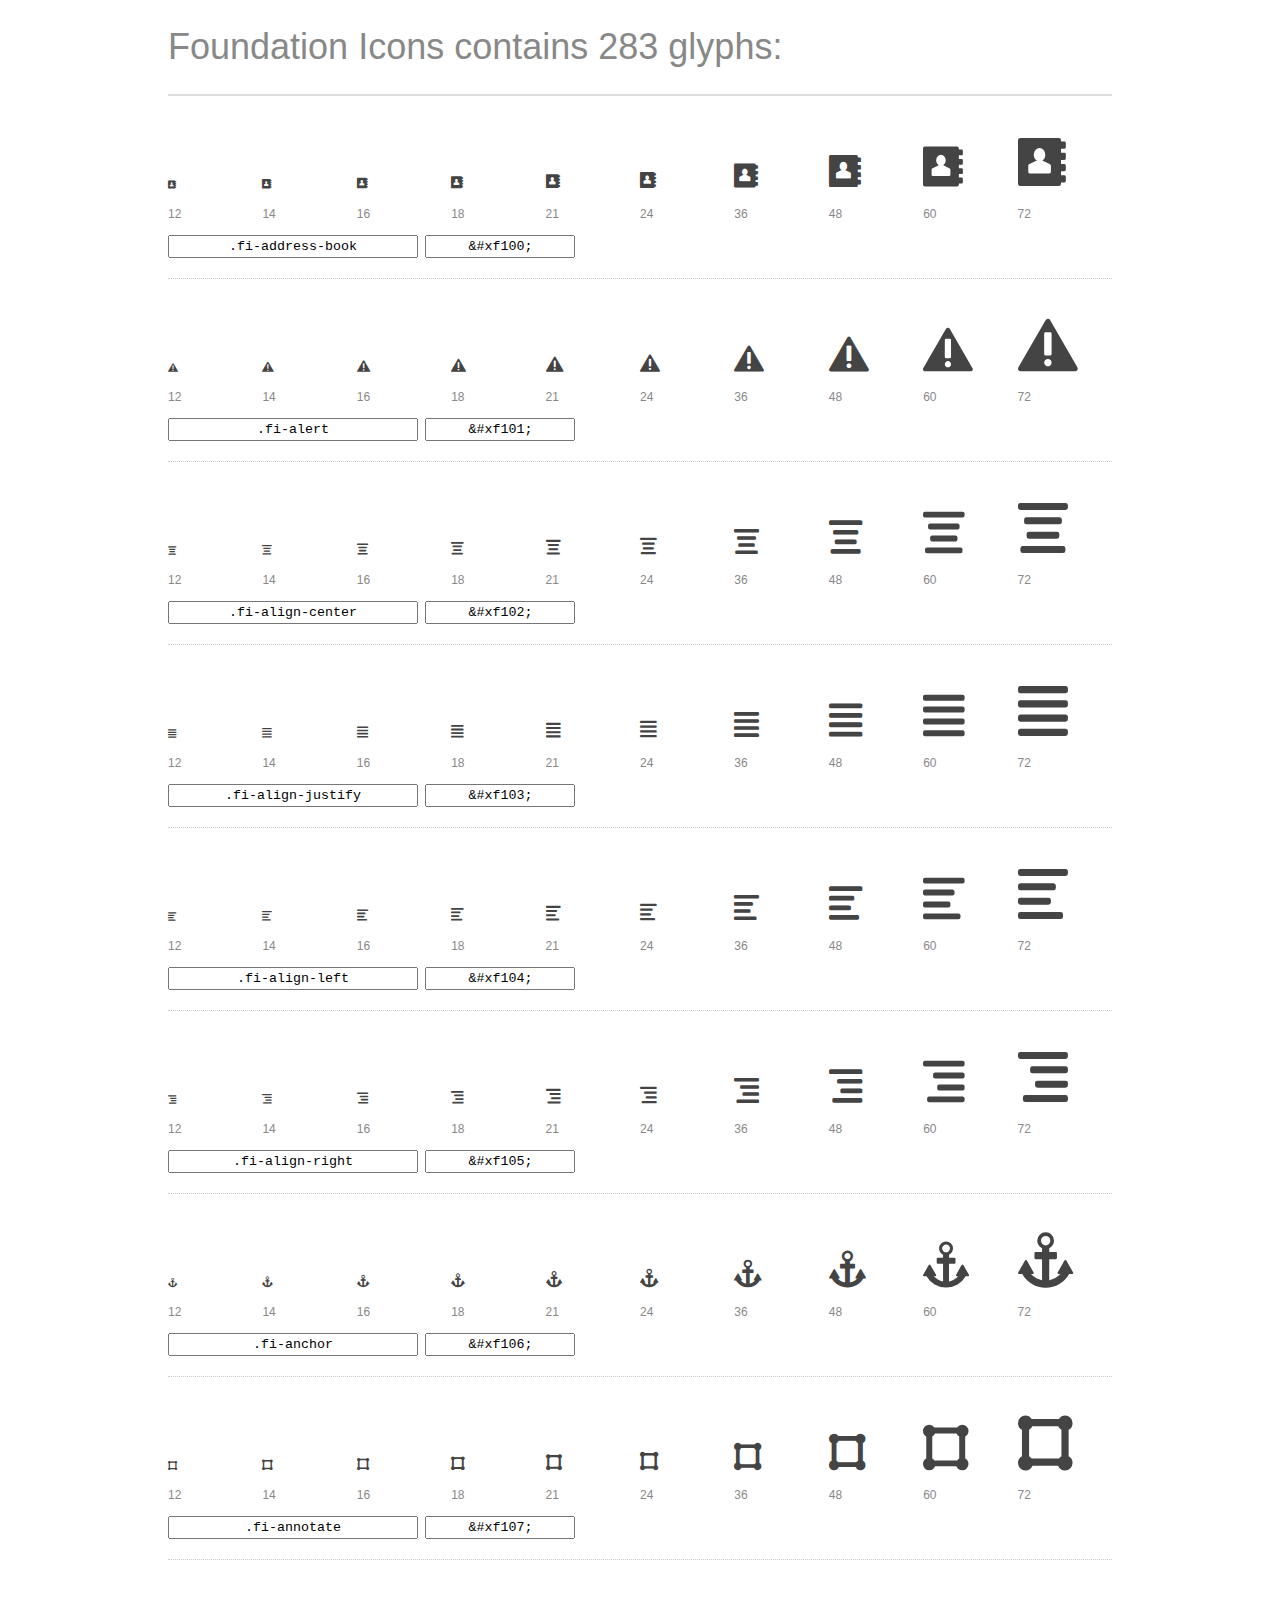
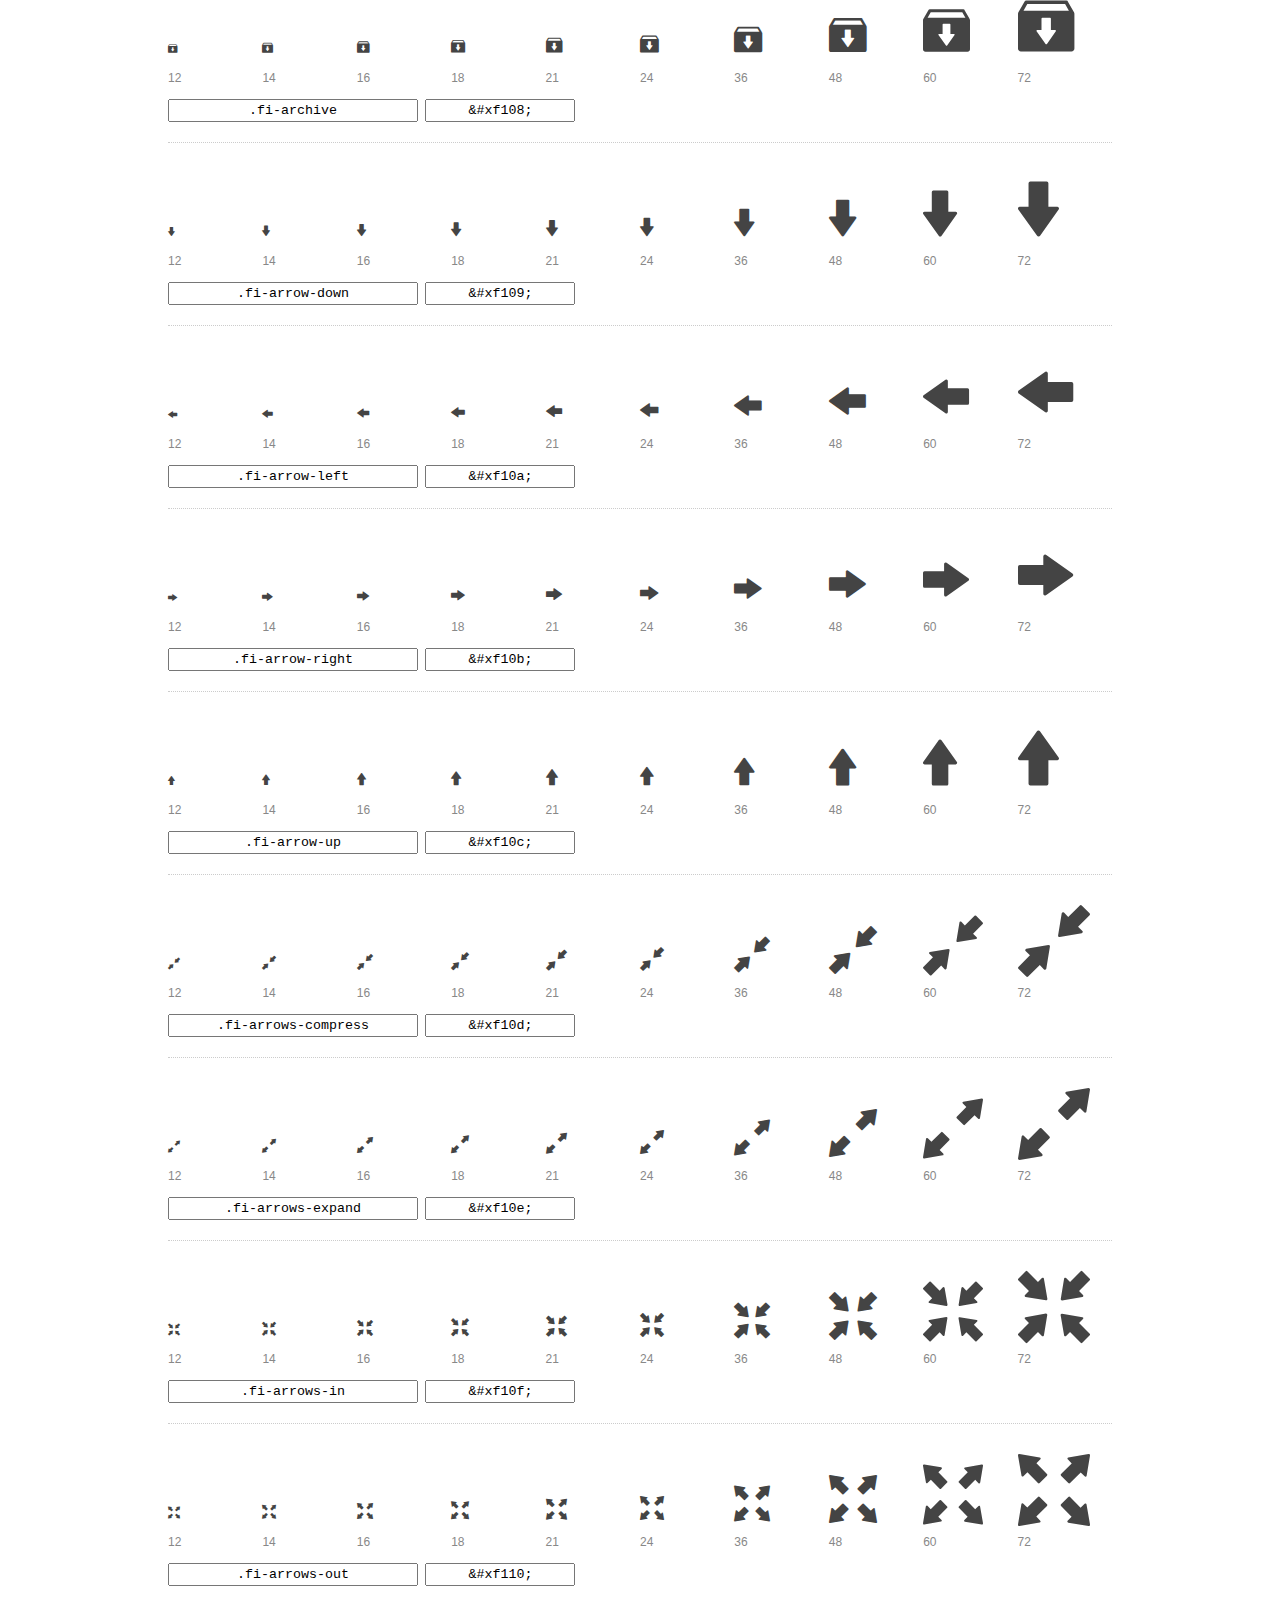
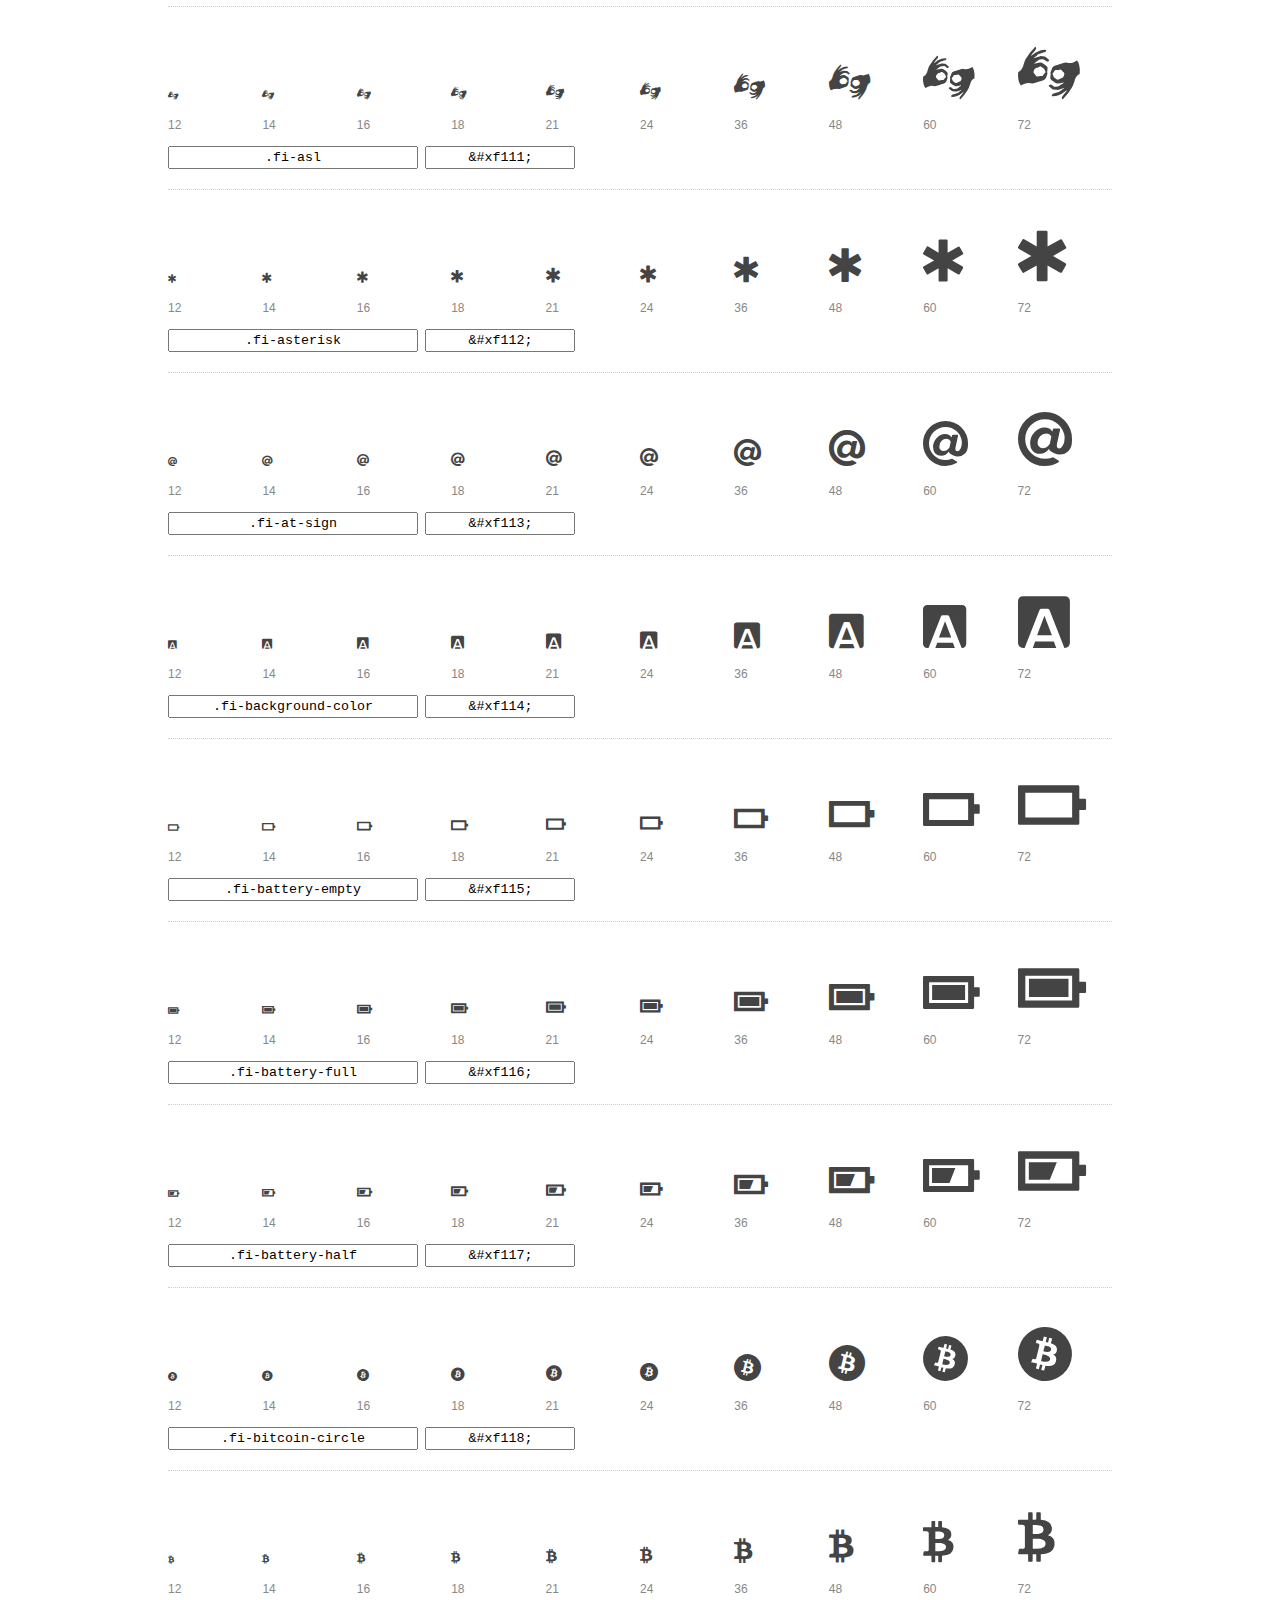
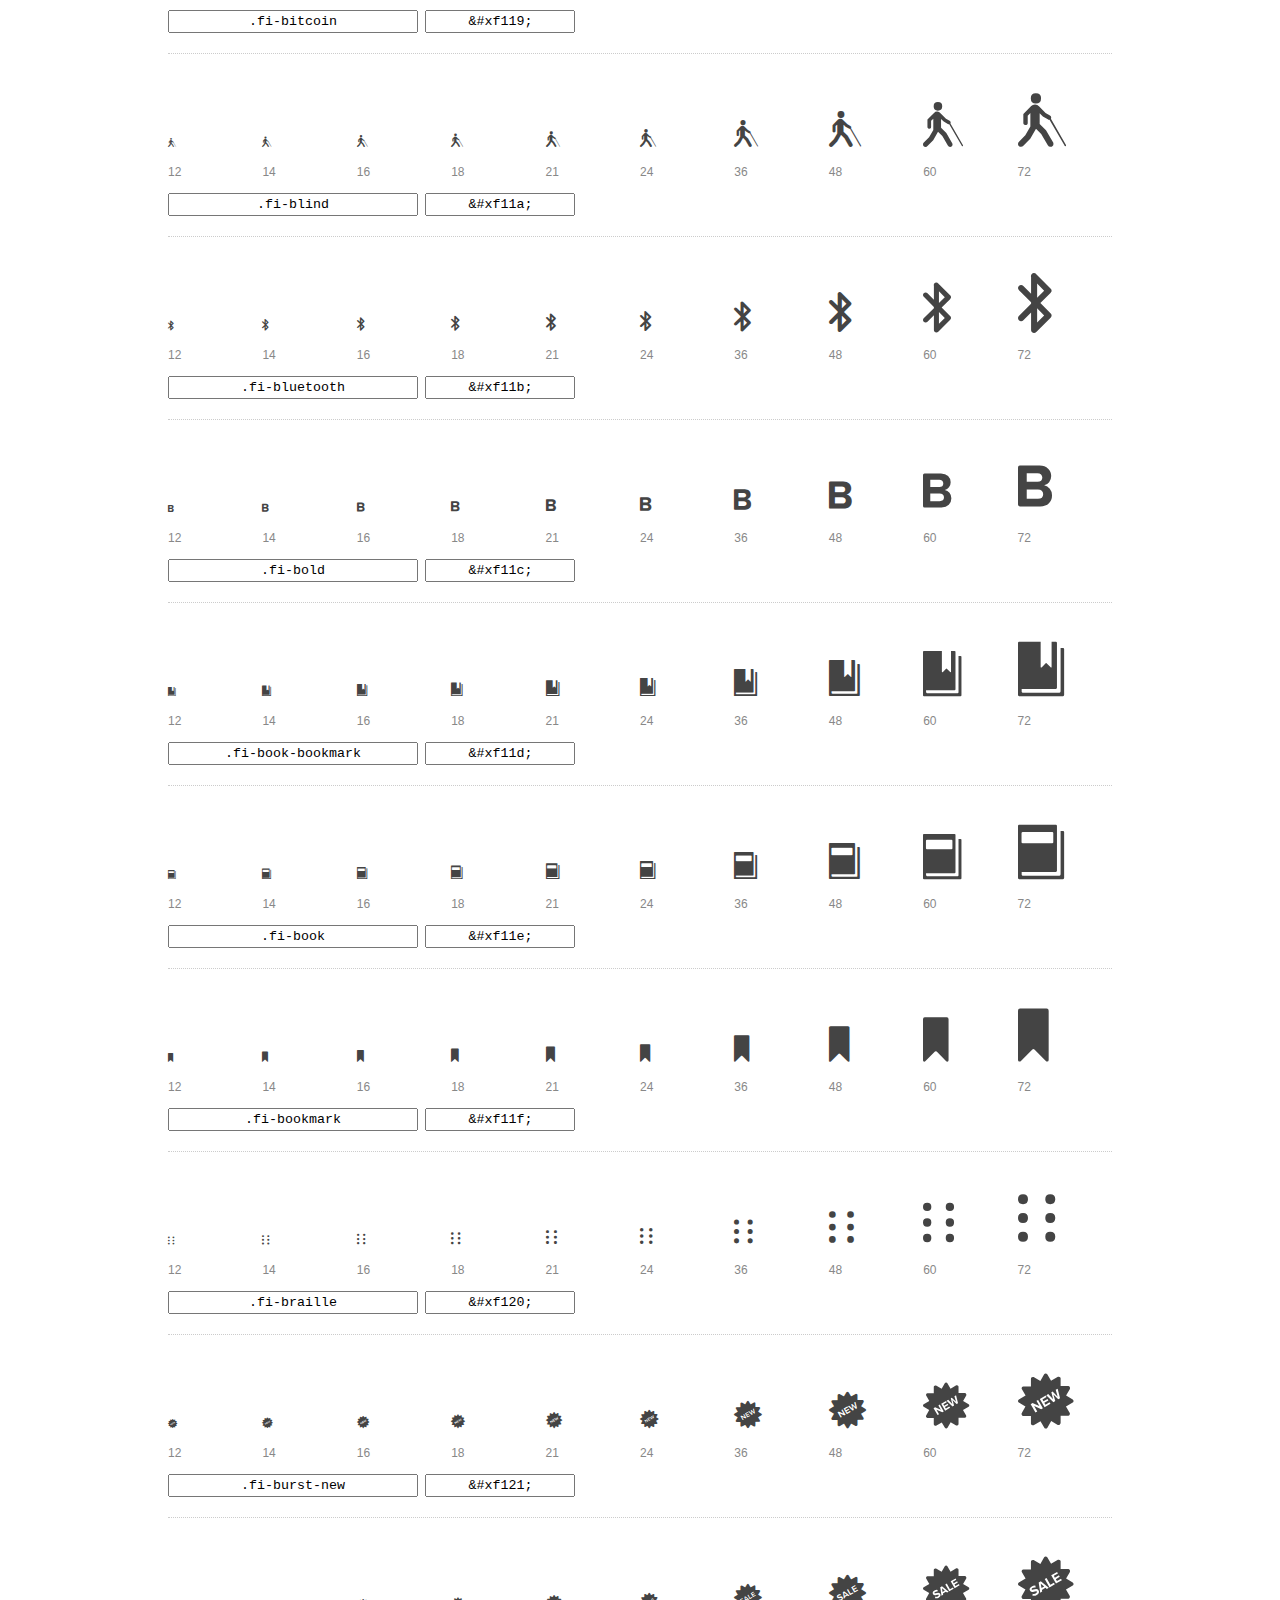
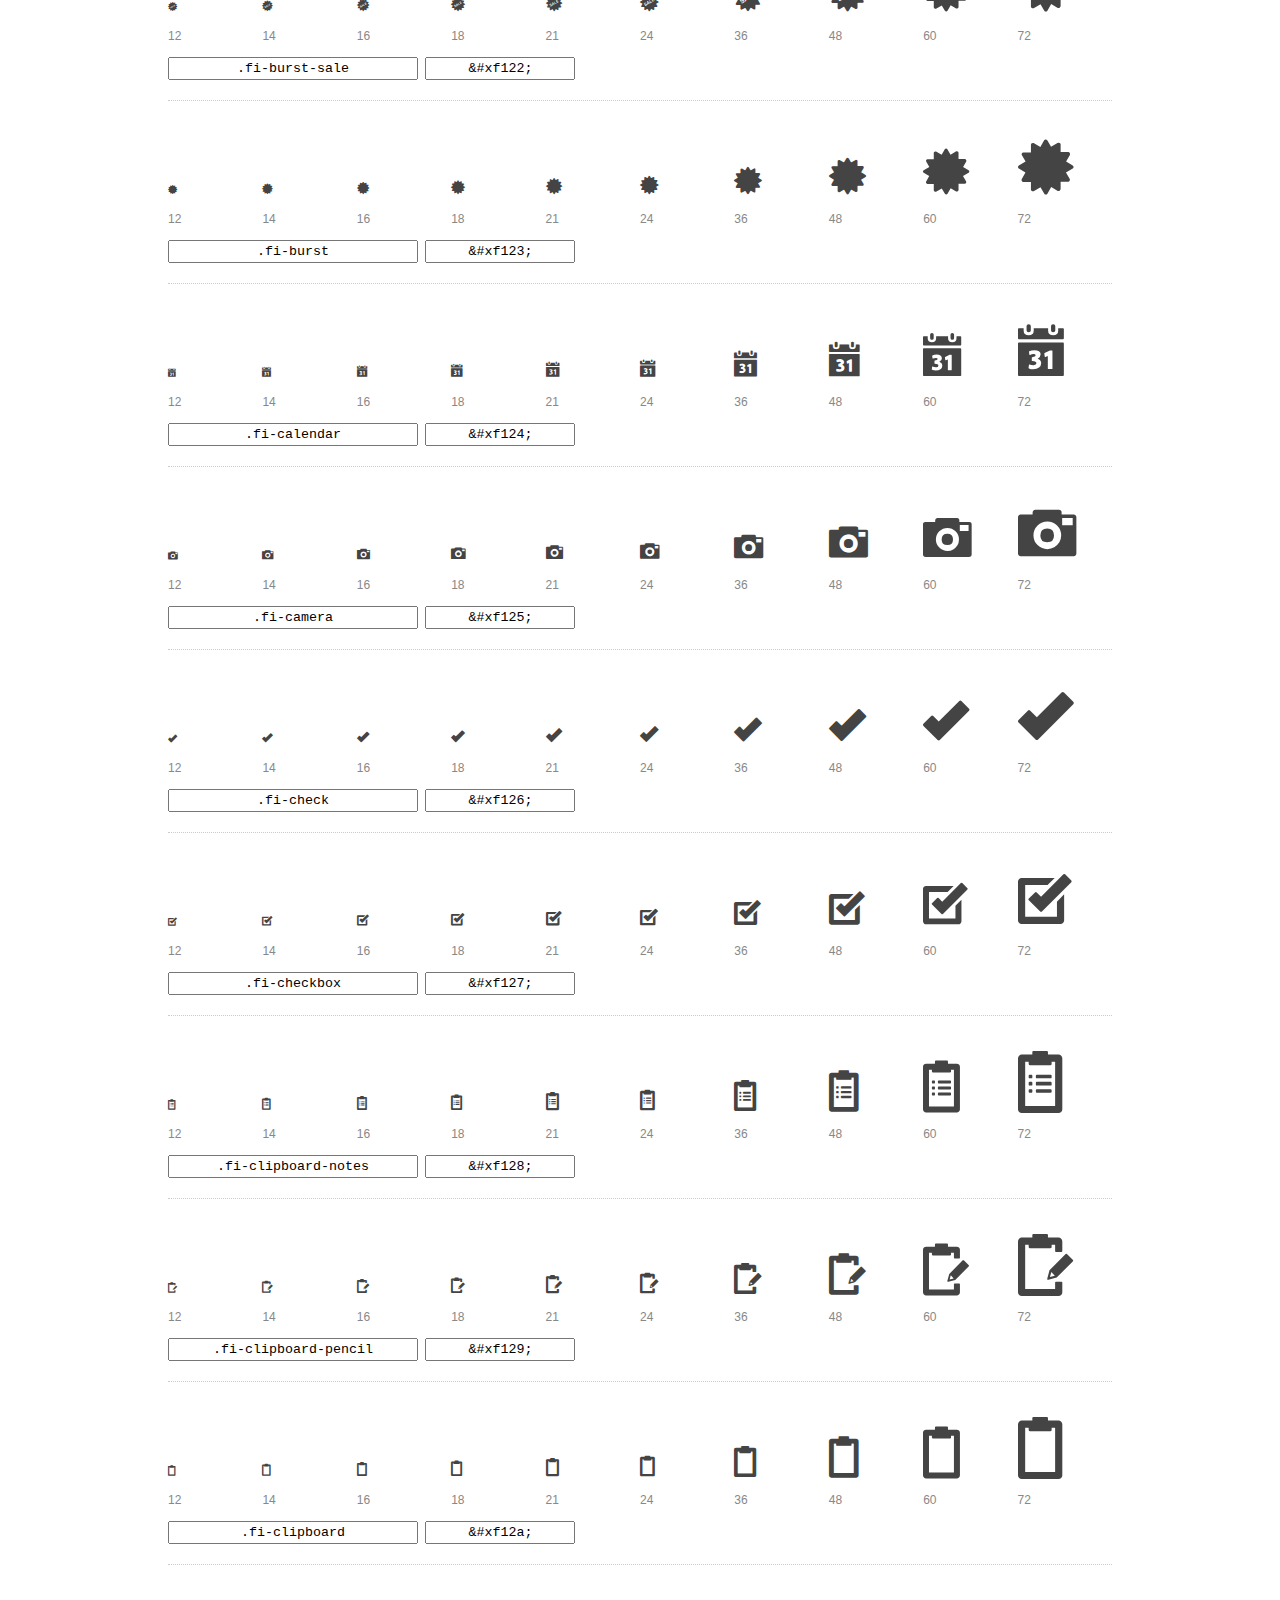
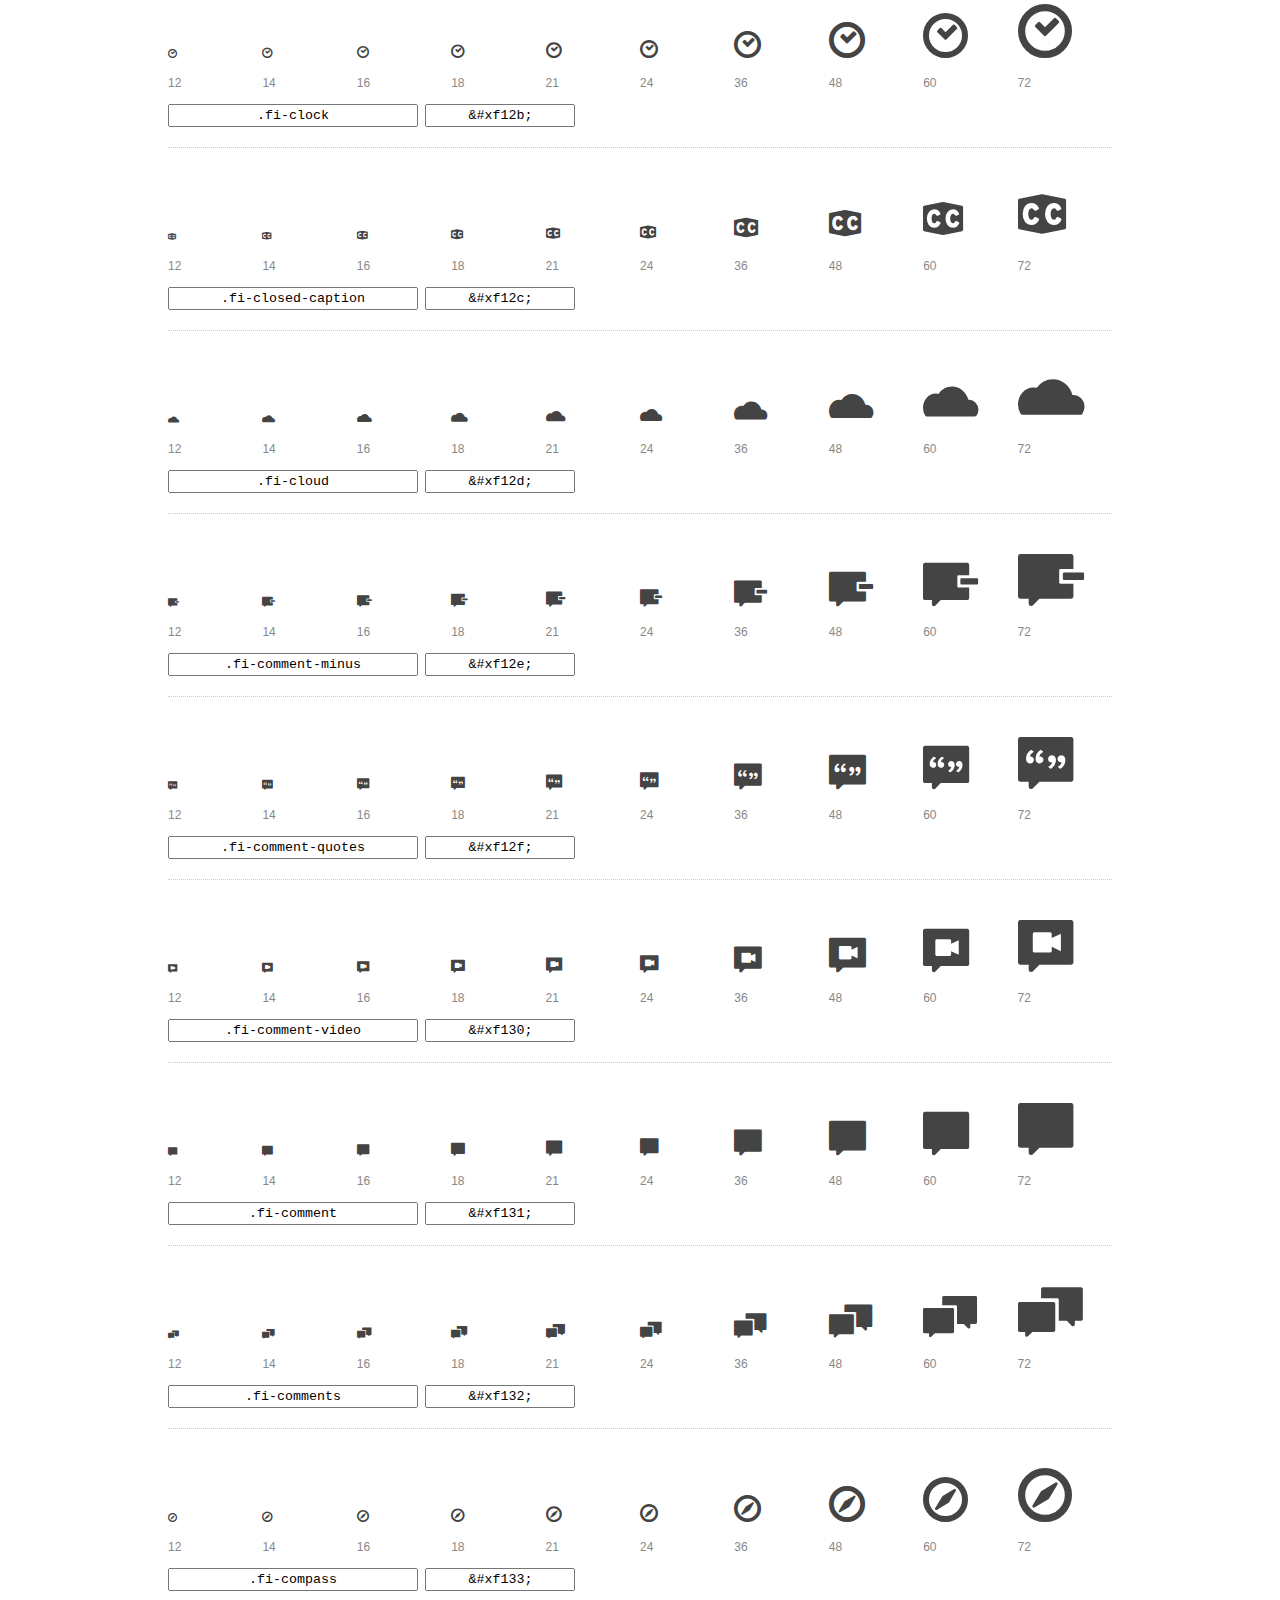
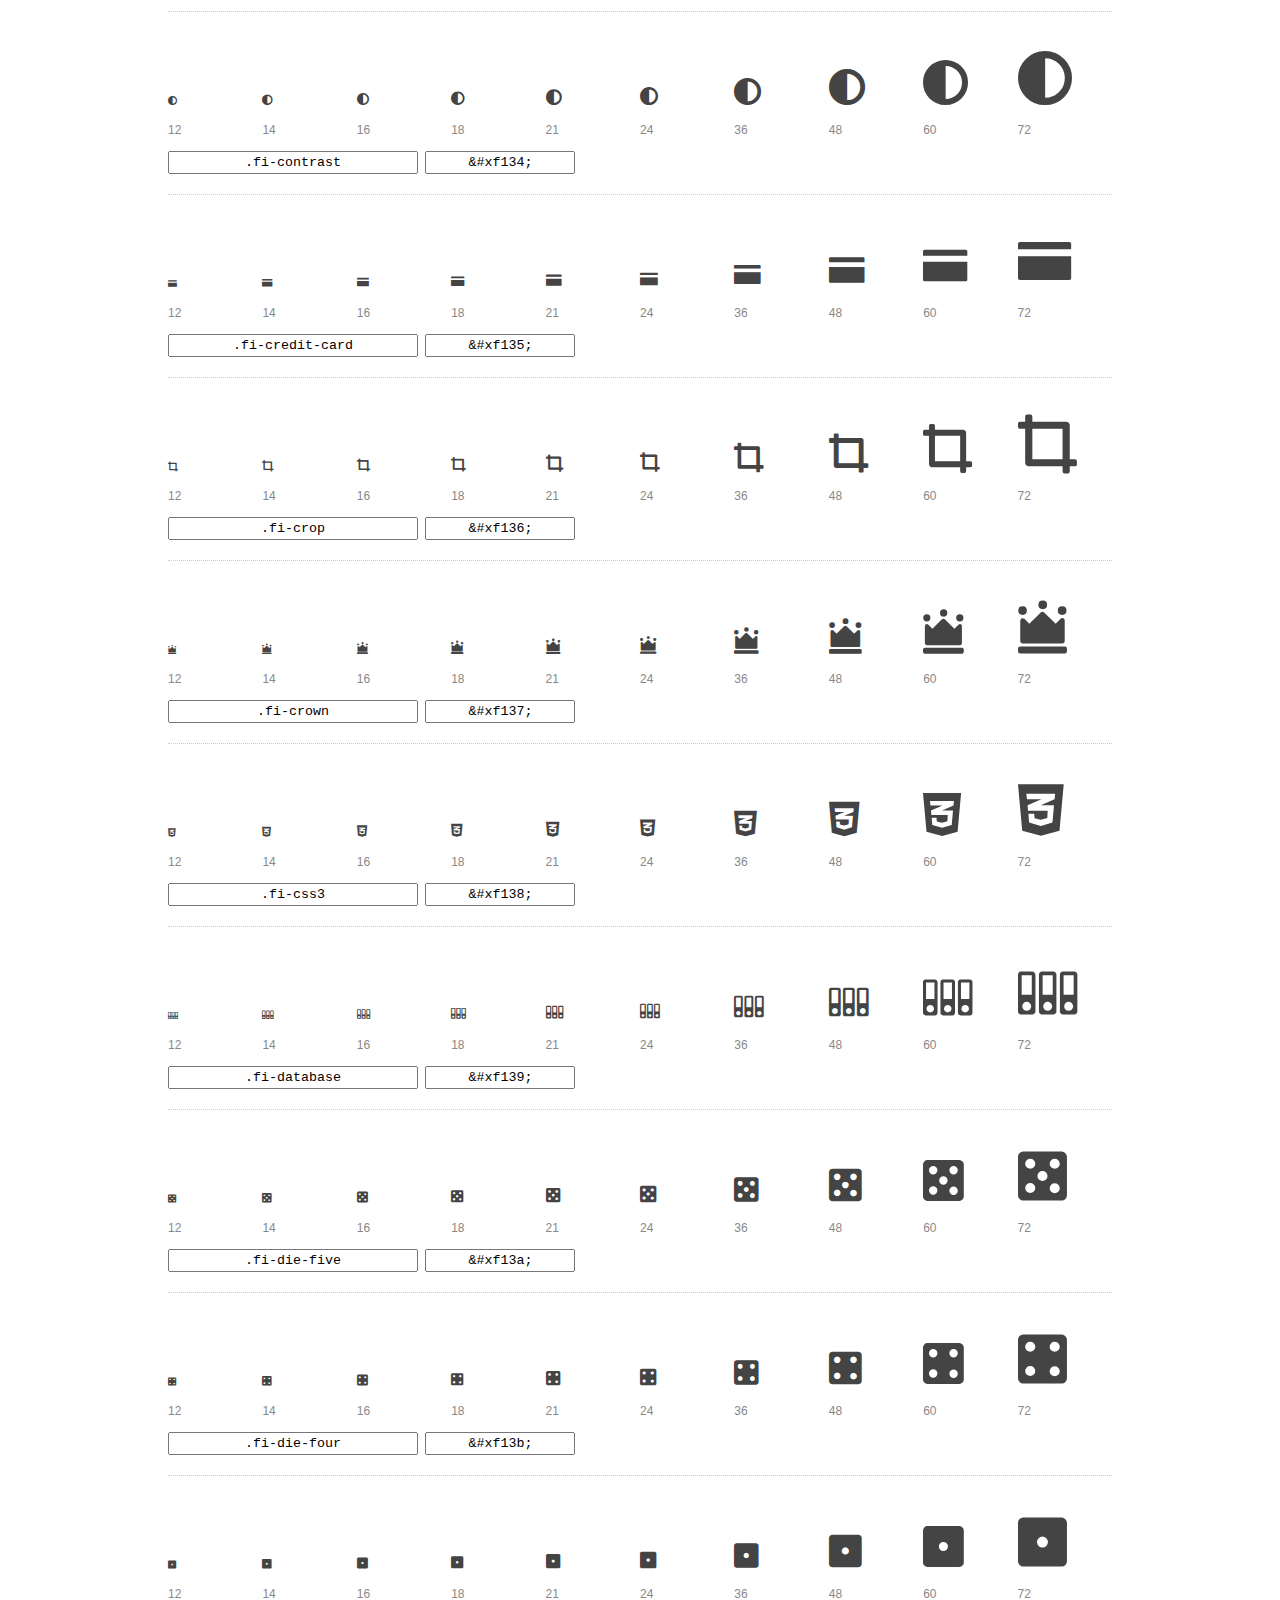
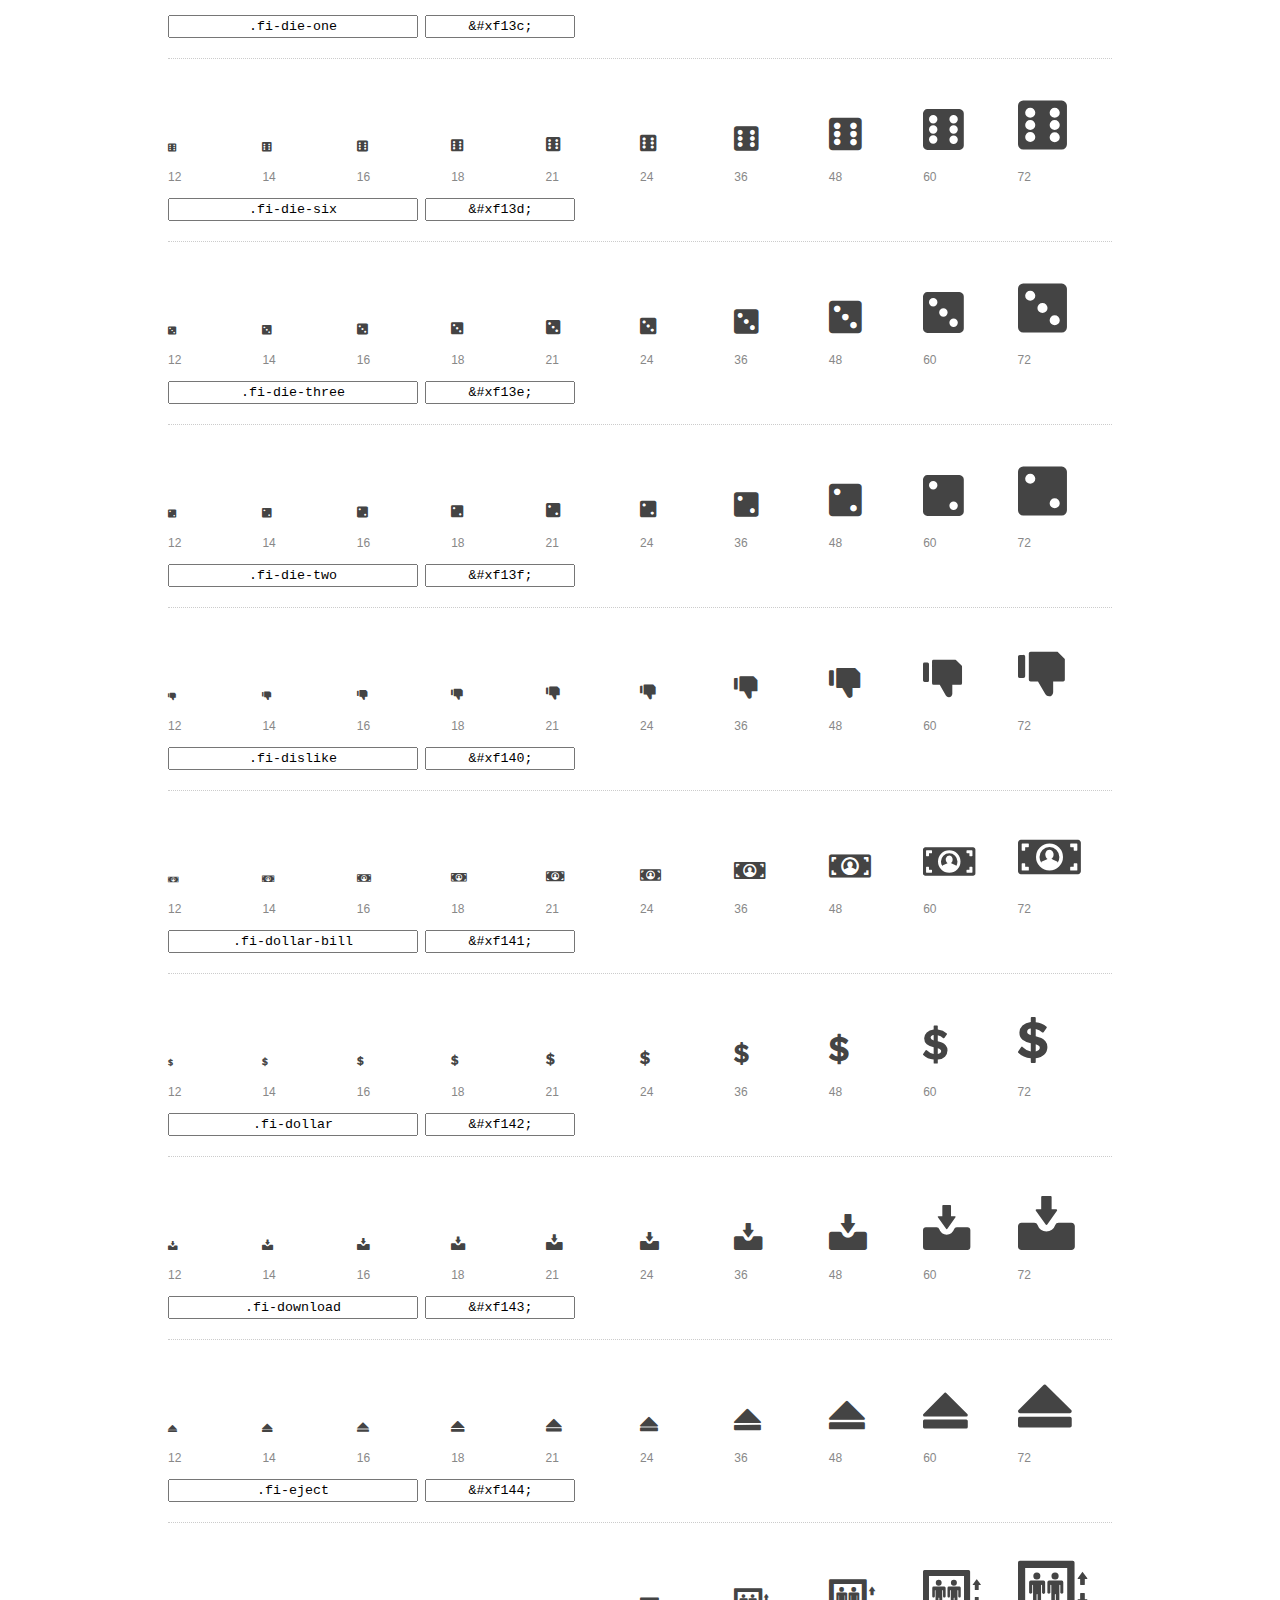
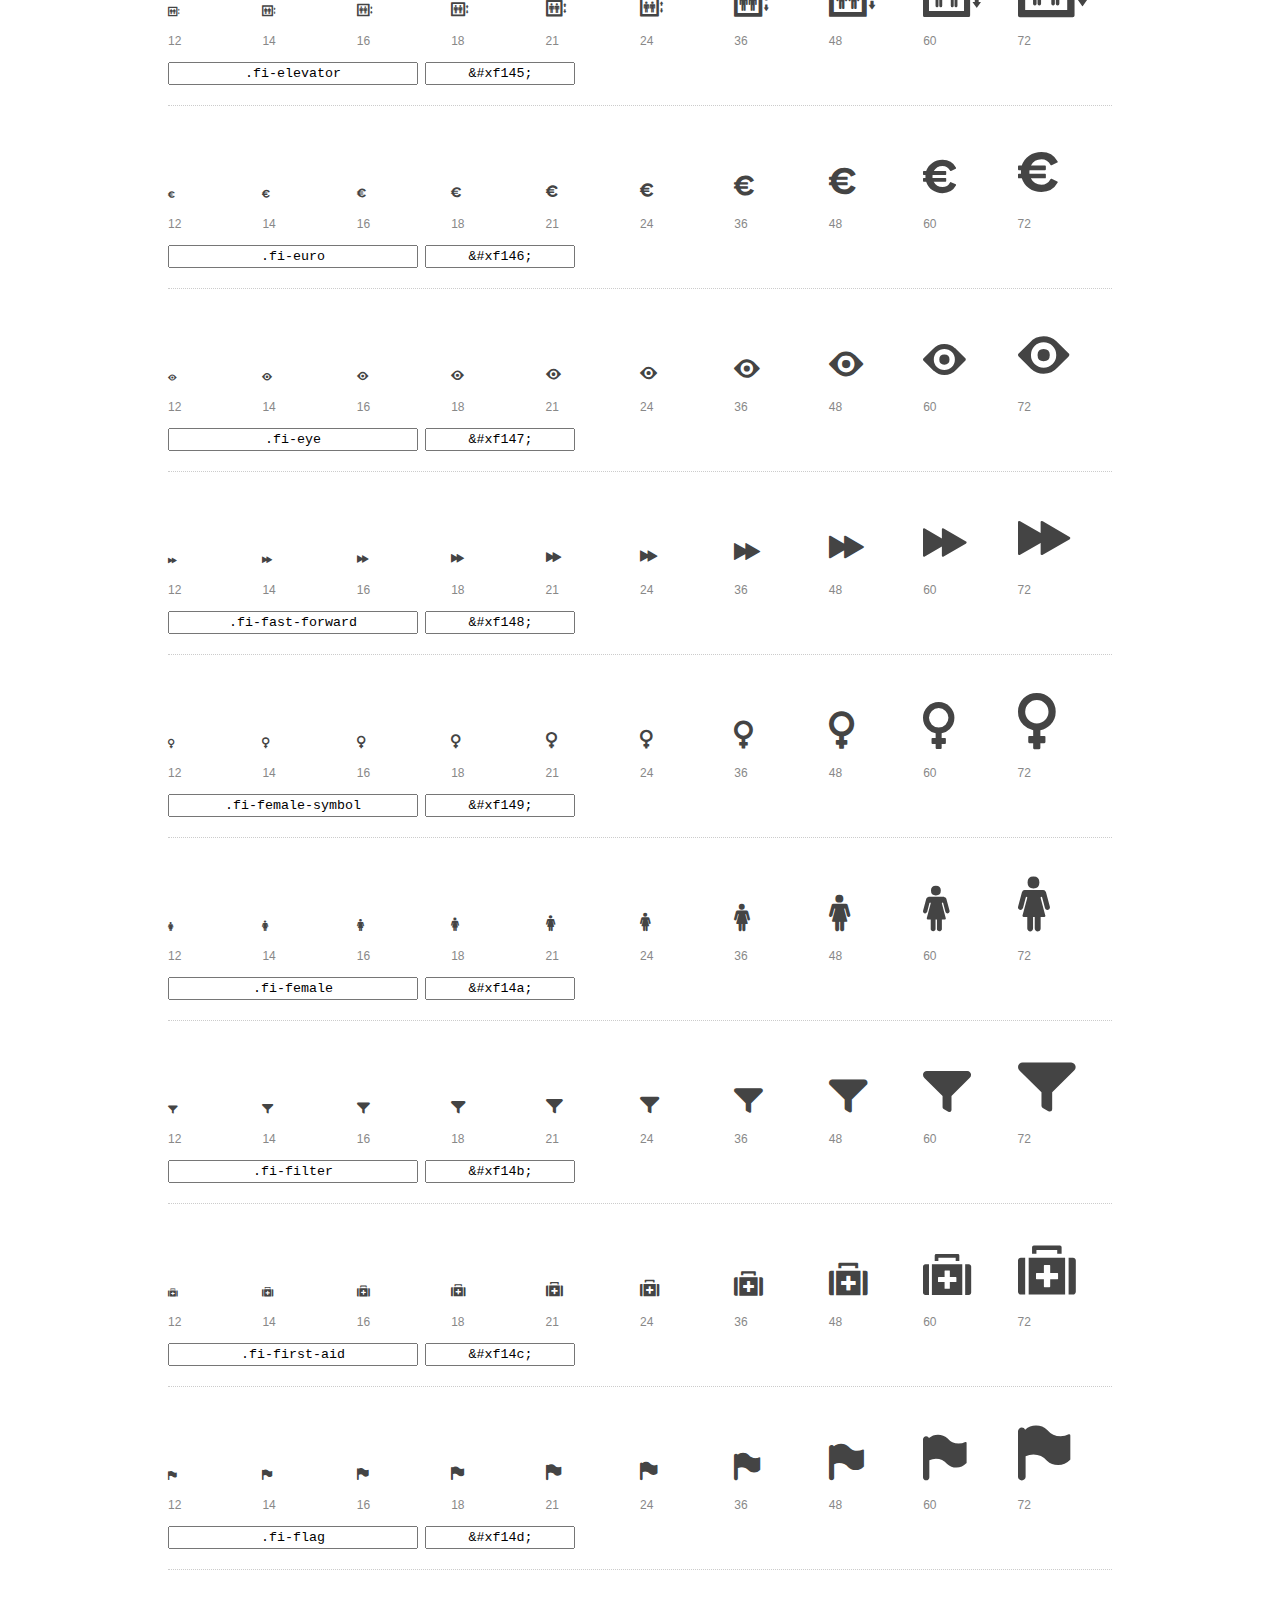
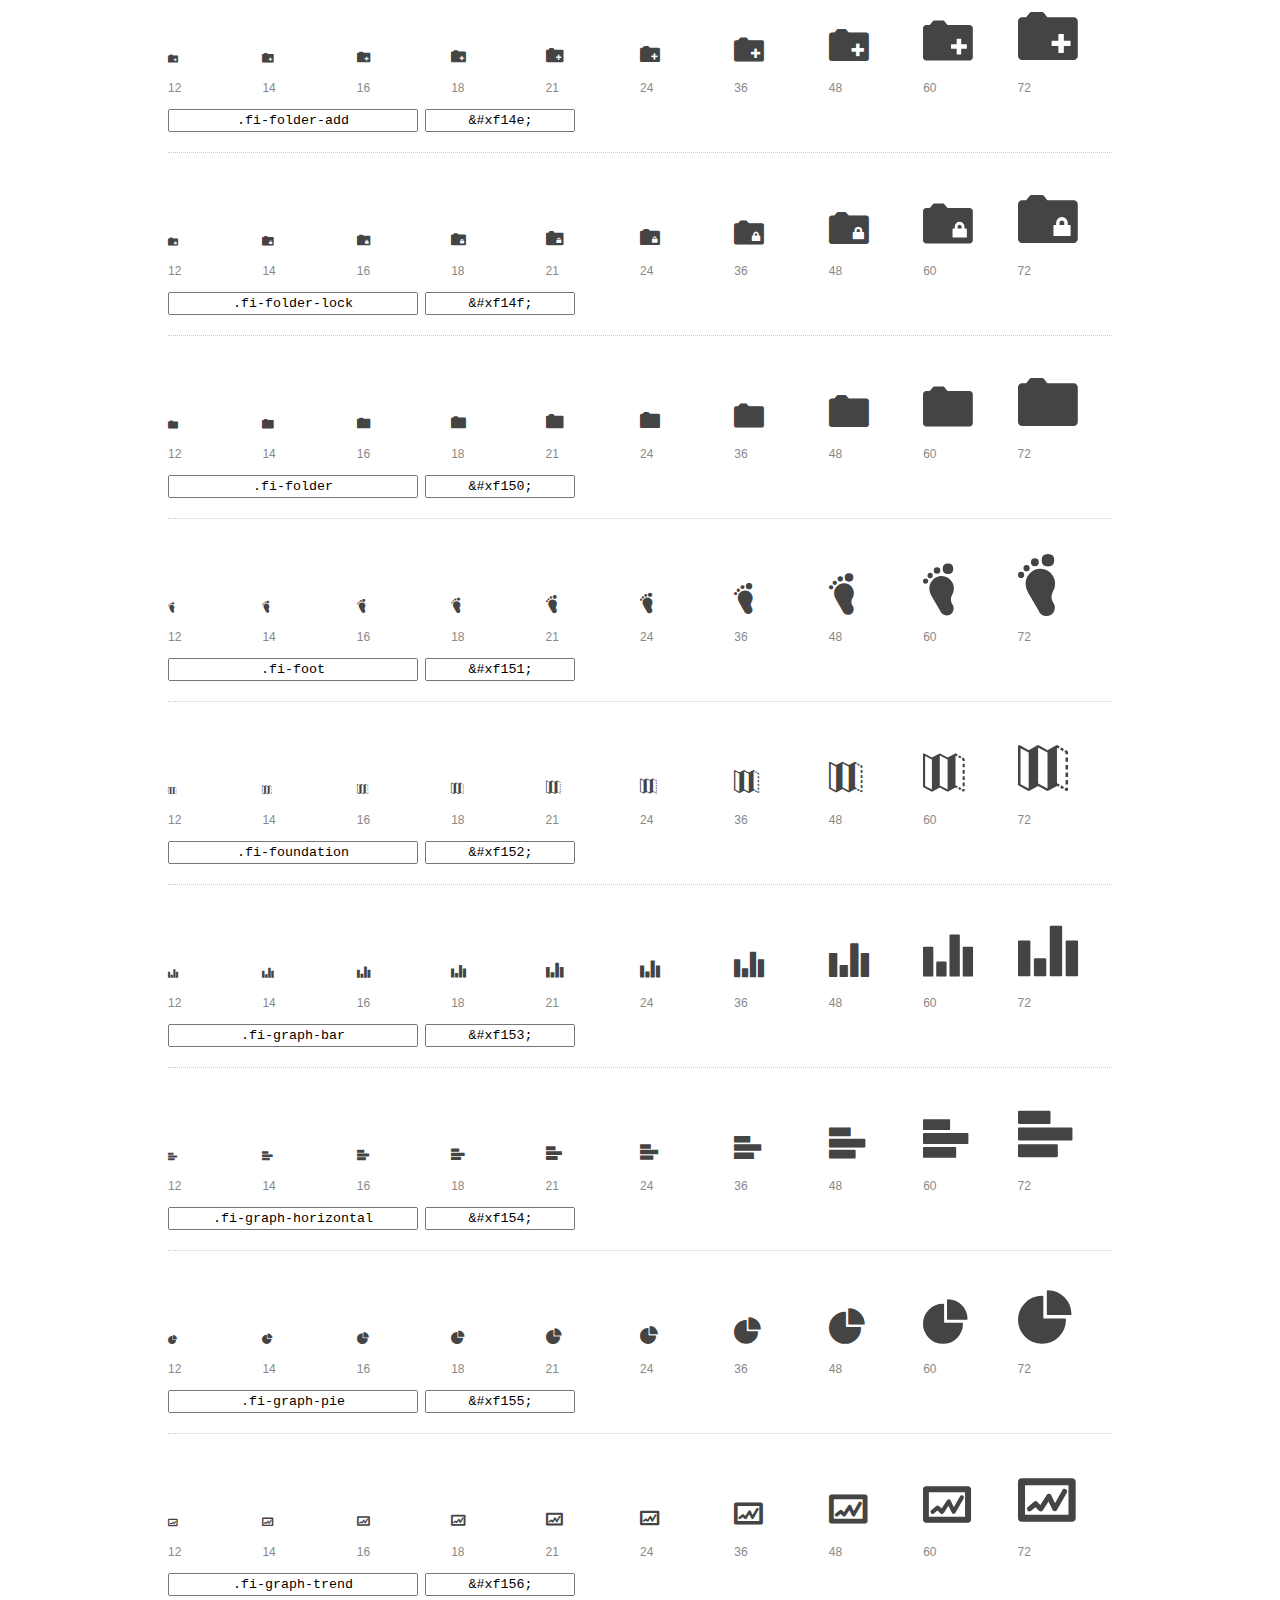
<file: app/stylesheets/vendor/foundation-icons/preview.html>
<!DOCTYPE html>
<html>
  <head>
    <title>Foundation Icons glyphs preview</title>
    <link rel="stylesheet" href="foundation-icons.css" />

    <style>
      * {
        -moz-box-sizing: border-box;
        -webkit-box-sizing: border-box;
        box-sizing: border-box;
        margin: 0;
        padding: 0;
      }

      body {
        background: #fff;
        color: #444;
        font: 16px/1.5 "Helvetica Neue", Helvetica, Arial, sans-serif;
      }

      a, 
      a:visited {
        color: #888;
        text-decoration: underline;
      }
      a:hover, 
      a:focus { color: #000; }

      h1 {
        border-bottom: 2px solid #ddd;
        color: #888;
        font-size: 36px;
        font-weight: 300;
        margin-bottom: 20px;
        padding: 20px 0;
      }

      .container {
        margin: 0 auto;
        min-width: 880px;
        padding: 0 40px;
        width: 80%;
      }

      .glyph {
        border-bottom: 1px dotted #ccc;
        padding: 10px 0 20px;
        margin-bottom: 20px;
      }

      .preview-glyphs { vertical-align: bottom; } 

      .preview-scale { 
        color: #888;
        font-size: 12px; 
        margin-top: 5px;
      }

      .step {
        display: inline-block;
        line-height: 1;
        width: 10%;
      }

      
      .size-12 { font-size: 12px; }
      
      .size-14 { font-size: 14px; }
      
      .size-16 { font-size: 16px; }
      
      .size-18 { font-size: 18px; }
      
      .size-21 { font-size: 21px; }
      
      .size-24 { font-size: 24px; }
      
      .size-36 { font-size: 36px; }
      
      .size-48 { font-size: 48px; }
      
      .size-60 { font-size: 60px; }
      
      .size-72 { font-size: 72px; }
      

      .usage { margin-top: 10px; }

      .usage input {
        font-family: monospace;
        margin-right: 3px;
        padding: 2px 5px;
        text-align: center;
      }

      .usage .point { width: 150px; }

      .usage .class { width: 250px; }

      .footer {
        color: #888;
        font-size: 12px;
        padding: 20px 0;
      }
    </style>

    <!--[if lte IE 8]><script src="http://html5shiv.googlecode.com/svn/trunk/html5.js"></script><![endif]-->
  </head>

  <body>
    <div class="container">
      <h1>Foundation Icons contains 283 glyphs:</h1> 

      
      <div class="glyph">
        <div class="preview-glyphs">
          <i class="step fi-address-book size-12"></i><i class="step fi-address-book size-14"></i><i class="step fi-address-book size-16"></i><i class="step fi-address-book size-18"></i><i class="step fi-address-book size-21"></i><i class="step fi-address-book size-24"></i><i class="step fi-address-book size-36"></i><i class="step fi-address-book size-48"></i><i class="step fi-address-book size-60"></i><i class="step fi-address-book size-72"></i>
        </div>
        <div class="preview-scale">
          <span class="step">12</span><span class="step">14</span><span class="step">16</span><span class="step">18</span><span class="step">21</span><span class="step">24</span><span class="step">36</span><span class="step">48</span><span class="step">60</span><span class="step">72</span> 
        </div>
        <div class="usage">
          <input class="class" type="text" readonly="readonly" onClick="this.select();" value=".fi-address-book" />
          <input class="point" type="text" readonly="readonly" onClick="this.select();" value="&amp;#xf100;" />
        </div>
      </div>
      
      <div class="glyph">
        <div class="preview-glyphs">
          <i class="step fi-alert size-12"></i><i class="step fi-alert size-14"></i><i class="step fi-alert size-16"></i><i class="step fi-alert size-18"></i><i class="step fi-alert size-21"></i><i class="step fi-alert size-24"></i><i class="step fi-alert size-36"></i><i class="step fi-alert size-48"></i><i class="step fi-alert size-60"></i><i class="step fi-alert size-72"></i>
        </div>
        <div class="preview-scale">
          <span class="step">12</span><span class="step">14</span><span class="step">16</span><span class="step">18</span><span class="step">21</span><span class="step">24</span><span class="step">36</span><span class="step">48</span><span class="step">60</span><span class="step">72</span> 
        </div>
        <div class="usage">
          <input class="class" type="text" readonly="readonly" onClick="this.select();" value=".fi-alert" />
          <input class="point" type="text" readonly="readonly" onClick="this.select();" value="&amp;#xf101;" />
        </div>
      </div>
      
      <div class="glyph">
        <div class="preview-glyphs">
          <i class="step fi-align-center size-12"></i><i class="step fi-align-center size-14"></i><i class="step fi-align-center size-16"></i><i class="step fi-align-center size-18"></i><i class="step fi-align-center size-21"></i><i class="step fi-align-center size-24"></i><i class="step fi-align-center size-36"></i><i class="step fi-align-center size-48"></i><i class="step fi-align-center size-60"></i><i class="step fi-align-center size-72"></i>
        </div>
        <div class="preview-scale">
          <span class="step">12</span><span class="step">14</span><span class="step">16</span><span class="step">18</span><span class="step">21</span><span class="step">24</span><span class="step">36</span><span class="step">48</span><span class="step">60</span><span class="step">72</span> 
        </div>
        <div class="usage">
          <input class="class" type="text" readonly="readonly" onClick="this.select();" value=".fi-align-center" />
          <input class="point" type="text" readonly="readonly" onClick="this.select();" value="&amp;#xf102;" />
        </div>
      </div>
      
      <div class="glyph">
        <div class="preview-glyphs">
          <i class="step fi-align-justify size-12"></i><i class="step fi-align-justify size-14"></i><i class="step fi-align-justify size-16"></i><i class="step fi-align-justify size-18"></i><i class="step fi-align-justify size-21"></i><i class="step fi-align-justify size-24"></i><i class="step fi-align-justify size-36"></i><i class="step fi-align-justify size-48"></i><i class="step fi-align-justify size-60"></i><i class="step fi-align-justify size-72"></i>
        </div>
        <div class="preview-scale">
          <span class="step">12</span><span class="step">14</span><span class="step">16</span><span class="step">18</span><span class="step">21</span><span class="step">24</span><span class="step">36</span><span class="step">48</span><span class="step">60</span><span class="step">72</span> 
        </div>
        <div class="usage">
          <input class="class" type="text" readonly="readonly" onClick="this.select();" value=".fi-align-justify" />
          <input class="point" type="text" readonly="readonly" onClick="this.select();" value="&amp;#xf103;" />
        </div>
      </div>
      
      <div class="glyph">
        <div class="preview-glyphs">
          <i class="step fi-align-left size-12"></i><i class="step fi-align-left size-14"></i><i class="step fi-align-left size-16"></i><i class="step fi-align-left size-18"></i><i class="step fi-align-left size-21"></i><i class="step fi-align-left size-24"></i><i class="step fi-align-left size-36"></i><i class="step fi-align-left size-48"></i><i class="step fi-align-left size-60"></i><i class="step fi-align-left size-72"></i>
        </div>
        <div class="preview-scale">
          <span class="step">12</span><span class="step">14</span><span class="step">16</span><span class="step">18</span><span class="step">21</span><span class="step">24</span><span class="step">36</span><span class="step">48</span><span class="step">60</span><span class="step">72</span> 
        </div>
        <div class="usage">
          <input class="class" type="text" readonly="readonly" onClick="this.select();" value=".fi-align-left" />
          <input class="point" type="text" readonly="readonly" onClick="this.select();" value="&amp;#xf104;" />
        </div>
      </div>
      
      <div class="glyph">
        <div class="preview-glyphs">
          <i class="step fi-align-right size-12"></i><i class="step fi-align-right size-14"></i><i class="step fi-align-right size-16"></i><i class="step fi-align-right size-18"></i><i class="step fi-align-right size-21"></i><i class="step fi-align-right size-24"></i><i class="step fi-align-right size-36"></i><i class="step fi-align-right size-48"></i><i class="step fi-align-right size-60"></i><i class="step fi-align-right size-72"></i>
        </div>
        <div class="preview-scale">
          <span class="step">12</span><span class="step">14</span><span class="step">16</span><span class="step">18</span><span class="step">21</span><span class="step">24</span><span class="step">36</span><span class="step">48</span><span class="step">60</span><span class="step">72</span> 
        </div>
        <div class="usage">
          <input class="class" type="text" readonly="readonly" onClick="this.select();" value=".fi-align-right" />
          <input class="point" type="text" readonly="readonly" onClick="this.select();" value="&amp;#xf105;" />
        </div>
      </div>
      
      <div class="glyph">
        <div class="preview-glyphs">
          <i class="step fi-anchor size-12"></i><i class="step fi-anchor size-14"></i><i class="step fi-anchor size-16"></i><i class="step fi-anchor size-18"></i><i class="step fi-anchor size-21"></i><i class="step fi-anchor size-24"></i><i class="step fi-anchor size-36"></i><i class="step fi-anchor size-48"></i><i class="step fi-anchor size-60"></i><i class="step fi-anchor size-72"></i>
        </div>
        <div class="preview-scale">
          <span class="step">12</span><span class="step">14</span><span class="step">16</span><span class="step">18</span><span class="step">21</span><span class="step">24</span><span class="step">36</span><span class="step">48</span><span class="step">60</span><span class="step">72</span> 
        </div>
        <div class="usage">
          <input class="class" type="text" readonly="readonly" onClick="this.select();" value=".fi-anchor" />
          <input class="point" type="text" readonly="readonly" onClick="this.select();" value="&amp;#xf106;" />
        </div>
      </div>
      
      <div class="glyph">
        <div class="preview-glyphs">
          <i class="step fi-annotate size-12"></i><i class="step fi-annotate size-14"></i><i class="step fi-annotate size-16"></i><i class="step fi-annotate size-18"></i><i class="step fi-annotate size-21"></i><i class="step fi-annotate size-24"></i><i class="step fi-annotate size-36"></i><i class="step fi-annotate size-48"></i><i class="step fi-annotate size-60"></i><i class="step fi-annotate size-72"></i>
        </div>
        <div class="preview-scale">
          <span class="step">12</span><span class="step">14</span><span class="step">16</span><span class="step">18</span><span class="step">21</span><span class="step">24</span><span class="step">36</span><span class="step">48</span><span class="step">60</span><span class="step">72</span> 
        </div>
        <div class="usage">
          <input class="class" type="text" readonly="readonly" onClick="this.select();" value=".fi-annotate" />
          <input class="point" type="text" readonly="readonly" onClick="this.select();" value="&amp;#xf107;" />
        </div>
      </div>
      
      <div class="glyph">
        <div class="preview-glyphs">
          <i class="step fi-archive size-12"></i><i class="step fi-archive size-14"></i><i class="step fi-archive size-16"></i><i class="step fi-archive size-18"></i><i class="step fi-archive size-21"></i><i class="step fi-archive size-24"></i><i class="step fi-archive size-36"></i><i class="step fi-archive size-48"></i><i class="step fi-archive size-60"></i><i class="step fi-archive size-72"></i>
        </div>
        <div class="preview-scale">
          <span class="step">12</span><span class="step">14</span><span class="step">16</span><span class="step">18</span><span class="step">21</span><span class="step">24</span><span class="step">36</span><span class="step">48</span><span class="step">60</span><span class="step">72</span> 
        </div>
        <div class="usage">
          <input class="class" type="text" readonly="readonly" onClick="this.select();" value=".fi-archive" />
          <input class="point" type="text" readonly="readonly" onClick="this.select();" value="&amp;#xf108;" />
        </div>
      </div>
      
      <div class="glyph">
        <div class="preview-glyphs">
          <i class="step fi-arrow-down size-12"></i><i class="step fi-arrow-down size-14"></i><i class="step fi-arrow-down size-16"></i><i class="step fi-arrow-down size-18"></i><i class="step fi-arrow-down size-21"></i><i class="step fi-arrow-down size-24"></i><i class="step fi-arrow-down size-36"></i><i class="step fi-arrow-down size-48"></i><i class="step fi-arrow-down size-60"></i><i class="step fi-arrow-down size-72"></i>
        </div>
        <div class="preview-scale">
          <span class="step">12</span><span class="step">14</span><span class="step">16</span><span class="step">18</span><span class="step">21</span><span class="step">24</span><span class="step">36</span><span class="step">48</span><span class="step">60</span><span class="step">72</span> 
        </div>
        <div class="usage">
          <input class="class" type="text" readonly="readonly" onClick="this.select();" value=".fi-arrow-down" />
          <input class="point" type="text" readonly="readonly" onClick="this.select();" value="&amp;#xf109;" />
        </div>
      </div>
      
      <div class="glyph">
        <div class="preview-glyphs">
          <i class="step fi-arrow-left size-12"></i><i class="step fi-arrow-left size-14"></i><i class="step fi-arrow-left size-16"></i><i class="step fi-arrow-left size-18"></i><i class="step fi-arrow-left size-21"></i><i class="step fi-arrow-left size-24"></i><i class="step fi-arrow-left size-36"></i><i class="step fi-arrow-left size-48"></i><i class="step fi-arrow-left size-60"></i><i class="step fi-arrow-left size-72"></i>
        </div>
        <div class="preview-scale">
          <span class="step">12</span><span class="step">14</span><span class="step">16</span><span class="step">18</span><span class="step">21</span><span class="step">24</span><span class="step">36</span><span class="step">48</span><span class="step">60</span><span class="step">72</span> 
        </div>
        <div class="usage">
          <input class="class" type="text" readonly="readonly" onClick="this.select();" value=".fi-arrow-left" />
          <input class="point" type="text" readonly="readonly" onClick="this.select();" value="&amp;#xf10a;" />
        </div>
      </div>
      
      <div class="glyph">
        <div class="preview-glyphs">
          <i class="step fi-arrow-right size-12"></i><i class="step fi-arrow-right size-14"></i><i class="step fi-arrow-right size-16"></i><i class="step fi-arrow-right size-18"></i><i class="step fi-arrow-right size-21"></i><i class="step fi-arrow-right size-24"></i><i class="step fi-arrow-right size-36"></i><i class="step fi-arrow-right size-48"></i><i class="step fi-arrow-right size-60"></i><i class="step fi-arrow-right size-72"></i>
        </div>
        <div class="preview-scale">
          <span class="step">12</span><span class="step">14</span><span class="step">16</span><span class="step">18</span><span class="step">21</span><span class="step">24</span><span class="step">36</span><span class="step">48</span><span class="step">60</span><span class="step">72</span> 
        </div>
        <div class="usage">
          <input class="class" type="text" readonly="readonly" onClick="this.select();" value=".fi-arrow-right" />
          <input class="point" type="text" readonly="readonly" onClick="this.select();" value="&amp;#xf10b;" />
        </div>
      </div>
      
      <div class="glyph">
        <div class="preview-glyphs">
          <i class="step fi-arrow-up size-12"></i><i class="step fi-arrow-up size-14"></i><i class="step fi-arrow-up size-16"></i><i class="step fi-arrow-up size-18"></i><i class="step fi-arrow-up size-21"></i><i class="step fi-arrow-up size-24"></i><i class="step fi-arrow-up size-36"></i><i class="step fi-arrow-up size-48"></i><i class="step fi-arrow-up size-60"></i><i class="step fi-arrow-up size-72"></i>
        </div>
        <div class="preview-scale">
          <span class="step">12</span><span class="step">14</span><span class="step">16</span><span class="step">18</span><span class="step">21</span><span class="step">24</span><span class="step">36</span><span class="step">48</span><span class="step">60</span><span class="step">72</span> 
        </div>
        <div class="usage">
          <input class="class" type="text" readonly="readonly" onClick="this.select();" value=".fi-arrow-up" />
          <input class="point" type="text" readonly="readonly" onClick="this.select();" value="&amp;#xf10c;" />
        </div>
      </div>
      
      <div class="glyph">
        <div class="preview-glyphs">
          <i class="step fi-arrows-compress size-12"></i><i class="step fi-arrows-compress size-14"></i><i class="step fi-arrows-compress size-16"></i><i class="step fi-arrows-compress size-18"></i><i class="step fi-arrows-compress size-21"></i><i class="step fi-arrows-compress size-24"></i><i class="step fi-arrows-compress size-36"></i><i class="step fi-arrows-compress size-48"></i><i class="step fi-arrows-compress size-60"></i><i class="step fi-arrows-compress size-72"></i>
        </div>
        <div class="preview-scale">
          <span class="step">12</span><span class="step">14</span><span class="step">16</span><span class="step">18</span><span class="step">21</span><span class="step">24</span><span class="step">36</span><span class="step">48</span><span class="step">60</span><span class="step">72</span> 
        </div>
        <div class="usage">
          <input class="class" type="text" readonly="readonly" onClick="this.select();" value=".fi-arrows-compress" />
          <input class="point" type="text" readonly="readonly" onClick="this.select();" value="&amp;#xf10d;" />
        </div>
      </div>
      
      <div class="glyph">
        <div class="preview-glyphs">
          <i class="step fi-arrows-expand size-12"></i><i class="step fi-arrows-expand size-14"></i><i class="step fi-arrows-expand size-16"></i><i class="step fi-arrows-expand size-18"></i><i class="step fi-arrows-expand size-21"></i><i class="step fi-arrows-expand size-24"></i><i class="step fi-arrows-expand size-36"></i><i class="step fi-arrows-expand size-48"></i><i class="step fi-arrows-expand size-60"></i><i class="step fi-arrows-expand size-72"></i>
        </div>
        <div class="preview-scale">
          <span class="step">12</span><span class="step">14</span><span class="step">16</span><span class="step">18</span><span class="step">21</span><span class="step">24</span><span class="step">36</span><span class="step">48</span><span class="step">60</span><span class="step">72</span> 
        </div>
        <div class="usage">
          <input class="class" type="text" readonly="readonly" onClick="this.select();" value=".fi-arrows-expand" />
          <input class="point" type="text" readonly="readonly" onClick="this.select();" value="&amp;#xf10e;" />
        </div>
      </div>
      
      <div class="glyph">
        <div class="preview-glyphs">
          <i class="step fi-arrows-in size-12"></i><i class="step fi-arrows-in size-14"></i><i class="step fi-arrows-in size-16"></i><i class="step fi-arrows-in size-18"></i><i class="step fi-arrows-in size-21"></i><i class="step fi-arrows-in size-24"></i><i class="step fi-arrows-in size-36"></i><i class="step fi-arrows-in size-48"></i><i class="step fi-arrows-in size-60"></i><i class="step fi-arrows-in size-72"></i>
        </div>
        <div class="preview-scale">
          <span class="step">12</span><span class="step">14</span><span class="step">16</span><span class="step">18</span><span class="step">21</span><span class="step">24</span><span class="step">36</span><span class="step">48</span><span class="step">60</span><span class="step">72</span> 
        </div>
        <div class="usage">
          <input class="class" type="text" readonly="readonly" onClick="this.select();" value=".fi-arrows-in" />
          <input class="point" type="text" readonly="readonly" onClick="this.select();" value="&amp;#xf10f;" />
        </div>
      </div>
      
      <div class="glyph">
        <div class="preview-glyphs">
          <i class="step fi-arrows-out size-12"></i><i class="step fi-arrows-out size-14"></i><i class="step fi-arrows-out size-16"></i><i class="step fi-arrows-out size-18"></i><i class="step fi-arrows-out size-21"></i><i class="step fi-arrows-out size-24"></i><i class="step fi-arrows-out size-36"></i><i class="step fi-arrows-out size-48"></i><i class="step fi-arrows-out size-60"></i><i class="step fi-arrows-out size-72"></i>
        </div>
        <div class="preview-scale">
          <span class="step">12</span><span class="step">14</span><span class="step">16</span><span class="step">18</span><span class="step">21</span><span class="step">24</span><span class="step">36</span><span class="step">48</span><span class="step">60</span><span class="step">72</span> 
        </div>
        <div class="usage">
          <input class="class" type="text" readonly="readonly" onClick="this.select();" value=".fi-arrows-out" />
          <input class="point" type="text" readonly="readonly" onClick="this.select();" value="&amp;#xf110;" />
        </div>
      </div>
      
      <div class="glyph">
        <div class="preview-glyphs">
          <i class="step fi-asl size-12"></i><i class="step fi-asl size-14"></i><i class="step fi-asl size-16"></i><i class="step fi-asl size-18"></i><i class="step fi-asl size-21"></i><i class="step fi-asl size-24"></i><i class="step fi-asl size-36"></i><i class="step fi-asl size-48"></i><i class="step fi-asl size-60"></i><i class="step fi-asl size-72"></i>
        </div>
        <div class="preview-scale">
          <span class="step">12</span><span class="step">14</span><span class="step">16</span><span class="step">18</span><span class="step">21</span><span class="step">24</span><span class="step">36</span><span class="step">48</span><span class="step">60</span><span class="step">72</span> 
        </div>
        <div class="usage">
          <input class="class" type="text" readonly="readonly" onClick="this.select();" value=".fi-asl" />
          <input class="point" type="text" readonly="readonly" onClick="this.select();" value="&amp;#xf111;" />
        </div>
      </div>
      
      <div class="glyph">
        <div class="preview-glyphs">
          <i class="step fi-asterisk size-12"></i><i class="step fi-asterisk size-14"></i><i class="step fi-asterisk size-16"></i><i class="step fi-asterisk size-18"></i><i class="step fi-asterisk size-21"></i><i class="step fi-asterisk size-24"></i><i class="step fi-asterisk size-36"></i><i class="step fi-asterisk size-48"></i><i class="step fi-asterisk size-60"></i><i class="step fi-asterisk size-72"></i>
        </div>
        <div class="preview-scale">
          <span class="step">12</span><span class="step">14</span><span class="step">16</span><span class="step">18</span><span class="step">21</span><span class="step">24</span><span class="step">36</span><span class="step">48</span><span class="step">60</span><span class="step">72</span> 
        </div>
        <div class="usage">
          <input class="class" type="text" readonly="readonly" onClick="this.select();" value=".fi-asterisk" />
          <input class="point" type="text" readonly="readonly" onClick="this.select();" value="&amp;#xf112;" />
        </div>
      </div>
      
      <div class="glyph">
        <div class="preview-glyphs">
          <i class="step fi-at-sign size-12"></i><i class="step fi-at-sign size-14"></i><i class="step fi-at-sign size-16"></i><i class="step fi-at-sign size-18"></i><i class="step fi-at-sign size-21"></i><i class="step fi-at-sign size-24"></i><i class="step fi-at-sign size-36"></i><i class="step fi-at-sign size-48"></i><i class="step fi-at-sign size-60"></i><i class="step fi-at-sign size-72"></i>
        </div>
        <div class="preview-scale">
          <span class="step">12</span><span class="step">14</span><span class="step">16</span><span class="step">18</span><span class="step">21</span><span class="step">24</span><span class="step">36</span><span class="step">48</span><span class="step">60</span><span class="step">72</span> 
        </div>
        <div class="usage">
          <input class="class" type="text" readonly="readonly" onClick="this.select();" value=".fi-at-sign" />
          <input class="point" type="text" readonly="readonly" onClick="this.select();" value="&amp;#xf113;" />
        </div>
      </div>
      
      <div class="glyph">
        <div class="preview-glyphs">
          <i class="step fi-background-color size-12"></i><i class="step fi-background-color size-14"></i><i class="step fi-background-color size-16"></i><i class="step fi-background-color size-18"></i><i class="step fi-background-color size-21"></i><i class="step fi-background-color size-24"></i><i class="step fi-background-color size-36"></i><i class="step fi-background-color size-48"></i><i class="step fi-background-color size-60"></i><i class="step fi-background-color size-72"></i>
        </div>
        <div class="preview-scale">
          <span class="step">12</span><span class="step">14</span><span class="step">16</span><span class="step">18</span><span class="step">21</span><span class="step">24</span><span class="step">36</span><span class="step">48</span><span class="step">60</span><span class="step">72</span> 
        </div>
        <div class="usage">
          <input class="class" type="text" readonly="readonly" onClick="this.select();" value=".fi-background-color" />
          <input class="point" type="text" readonly="readonly" onClick="this.select();" value="&amp;#xf114;" />
        </div>
      </div>
      
      <div class="glyph">
        <div class="preview-glyphs">
          <i class="step fi-battery-empty size-12"></i><i class="step fi-battery-empty size-14"></i><i class="step fi-battery-empty size-16"></i><i class="step fi-battery-empty size-18"></i><i class="step fi-battery-empty size-21"></i><i class="step fi-battery-empty size-24"></i><i class="step fi-battery-empty size-36"></i><i class="step fi-battery-empty size-48"></i><i class="step fi-battery-empty size-60"></i><i class="step fi-battery-empty size-72"></i>
        </div>
        <div class="preview-scale">
          <span class="step">12</span><span class="step">14</span><span class="step">16</span><span class="step">18</span><span class="step">21</span><span class="step">24</span><span class="step">36</span><span class="step">48</span><span class="step">60</span><span class="step">72</span> 
        </div>
        <div class="usage">
          <input class="class" type="text" readonly="readonly" onClick="this.select();" value=".fi-battery-empty" />
          <input class="point" type="text" readonly="readonly" onClick="this.select();" value="&amp;#xf115;" />
        </div>
      </div>
      
      <div class="glyph">
        <div class="preview-glyphs">
          <i class="step fi-battery-full size-12"></i><i class="step fi-battery-full size-14"></i><i class="step fi-battery-full size-16"></i><i class="step fi-battery-full size-18"></i><i class="step fi-battery-full size-21"></i><i class="step fi-battery-full size-24"></i><i class="step fi-battery-full size-36"></i><i class="step fi-battery-full size-48"></i><i class="step fi-battery-full size-60"></i><i class="step fi-battery-full size-72"></i>
        </div>
        <div class="preview-scale">
          <span class="step">12</span><span class="step">14</span><span class="step">16</span><span class="step">18</span><span class="step">21</span><span class="step">24</span><span class="step">36</span><span class="step">48</span><span class="step">60</span><span class="step">72</span> 
        </div>
        <div class="usage">
          <input class="class" type="text" readonly="readonly" onClick="this.select();" value=".fi-battery-full" />
          <input class="point" type="text" readonly="readonly" onClick="this.select();" value="&amp;#xf116;" />
        </div>
      </div>
      
      <div class="glyph">
        <div class="preview-glyphs">
          <i class="step fi-battery-half size-12"></i><i class="step fi-battery-half size-14"></i><i class="step fi-battery-half size-16"></i><i class="step fi-battery-half size-18"></i><i class="step fi-battery-half size-21"></i><i class="step fi-battery-half size-24"></i><i class="step fi-battery-half size-36"></i><i class="step fi-battery-half size-48"></i><i class="step fi-battery-half size-60"></i><i class="step fi-battery-half size-72"></i>
        </div>
        <div class="preview-scale">
          <span class="step">12</span><span class="step">14</span><span class="step">16</span><span class="step">18</span><span class="step">21</span><span class="step">24</span><span class="step">36</span><span class="step">48</span><span class="step">60</span><span class="step">72</span> 
        </div>
        <div class="usage">
          <input class="class" type="text" readonly="readonly" onClick="this.select();" value=".fi-battery-half" />
          <input class="point" type="text" readonly="readonly" onClick="this.select();" value="&amp;#xf117;" />
        </div>
      </div>
      
      <div class="glyph">
        <div class="preview-glyphs">
          <i class="step fi-bitcoin-circle size-12"></i><i class="step fi-bitcoin-circle size-14"></i><i class="step fi-bitcoin-circle size-16"></i><i class="step fi-bitcoin-circle size-18"></i><i class="step fi-bitcoin-circle size-21"></i><i class="step fi-bitcoin-circle size-24"></i><i class="step fi-bitcoin-circle size-36"></i><i class="step fi-bitcoin-circle size-48"></i><i class="step fi-bitcoin-circle size-60"></i><i class="step fi-bitcoin-circle size-72"></i>
        </div>
        <div class="preview-scale">
          <span class="step">12</span><span class="step">14</span><span class="step">16</span><span class="step">18</span><span class="step">21</span><span class="step">24</span><span class="step">36</span><span class="step">48</span><span class="step">60</span><span class="step">72</span> 
        </div>
        <div class="usage">
          <input class="class" type="text" readonly="readonly" onClick="this.select();" value=".fi-bitcoin-circle" />
          <input class="point" type="text" readonly="readonly" onClick="this.select();" value="&amp;#xf118;" />
        </div>
      </div>
      
      <div class="glyph">
        <div class="preview-glyphs">
          <i class="step fi-bitcoin size-12"></i><i class="step fi-bitcoin size-14"></i><i class="step fi-bitcoin size-16"></i><i class="step fi-bitcoin size-18"></i><i class="step fi-bitcoin size-21"></i><i class="step fi-bitcoin size-24"></i><i class="step fi-bitcoin size-36"></i><i class="step fi-bitcoin size-48"></i><i class="step fi-bitcoin size-60"></i><i class="step fi-bitcoin size-72"></i>
        </div>
        <div class="preview-scale">
          <span class="step">12</span><span class="step">14</span><span class="step">16</span><span class="step">18</span><span class="step">21</span><span class="step">24</span><span class="step">36</span><span class="step">48</span><span class="step">60</span><span class="step">72</span> 
        </div>
        <div class="usage">
          <input class="class" type="text" readonly="readonly" onClick="this.select();" value=".fi-bitcoin" />
          <input class="point" type="text" readonly="readonly" onClick="this.select();" value="&amp;#xf119;" />
        </div>
      </div>
      
      <div class="glyph">
        <div class="preview-glyphs">
          <i class="step fi-blind size-12"></i><i class="step fi-blind size-14"></i><i class="step fi-blind size-16"></i><i class="step fi-blind size-18"></i><i class="step fi-blind size-21"></i><i class="step fi-blind size-24"></i><i class="step fi-blind size-36"></i><i class="step fi-blind size-48"></i><i class="step fi-blind size-60"></i><i class="step fi-blind size-72"></i>
        </div>
        <div class="preview-scale">
          <span class="step">12</span><span class="step">14</span><span class="step">16</span><span class="step">18</span><span class="step">21</span><span class="step">24</span><span class="step">36</span><span class="step">48</span><span class="step">60</span><span class="step">72</span> 
        </div>
        <div class="usage">
          <input class="class" type="text" readonly="readonly" onClick="this.select();" value=".fi-blind" />
          <input class="point" type="text" readonly="readonly" onClick="this.select();" value="&amp;#xf11a;" />
        </div>
      </div>
      
      <div class="glyph">
        <div class="preview-glyphs">
          <i class="step fi-bluetooth size-12"></i><i class="step fi-bluetooth size-14"></i><i class="step fi-bluetooth size-16"></i><i class="step fi-bluetooth size-18"></i><i class="step fi-bluetooth size-21"></i><i class="step fi-bluetooth size-24"></i><i class="step fi-bluetooth size-36"></i><i class="step fi-bluetooth size-48"></i><i class="step fi-bluetooth size-60"></i><i class="step fi-bluetooth size-72"></i>
        </div>
        <div class="preview-scale">
          <span class="step">12</span><span class="step">14</span><span class="step">16</span><span class="step">18</span><span class="step">21</span><span class="step">24</span><span class="step">36</span><span class="step">48</span><span class="step">60</span><span class="step">72</span> 
        </div>
        <div class="usage">
          <input class="class" type="text" readonly="readonly" onClick="this.select();" value=".fi-bluetooth" />
          <input class="point" type="text" readonly="readonly" onClick="this.select();" value="&amp;#xf11b;" />
        </div>
      </div>
      
      <div class="glyph">
        <div class="preview-glyphs">
          <i class="step fi-bold size-12"></i><i class="step fi-bold size-14"></i><i class="step fi-bold size-16"></i><i class="step fi-bold size-18"></i><i class="step fi-bold size-21"></i><i class="step fi-bold size-24"></i><i class="step fi-bold size-36"></i><i class="step fi-bold size-48"></i><i class="step fi-bold size-60"></i><i class="step fi-bold size-72"></i>
        </div>
        <div class="preview-scale">
          <span class="step">12</span><span class="step">14</span><span class="step">16</span><span class="step">18</span><span class="step">21</span><span class="step">24</span><span class="step">36</span><span class="step">48</span><span class="step">60</span><span class="step">72</span> 
        </div>
        <div class="usage">
          <input class="class" type="text" readonly="readonly" onClick="this.select();" value=".fi-bold" />
          <input class="point" type="text" readonly="readonly" onClick="this.select();" value="&amp;#xf11c;" />
        </div>
      </div>
      
      <div class="glyph">
        <div class="preview-glyphs">
          <i class="step fi-book-bookmark size-12"></i><i class="step fi-book-bookmark size-14"></i><i class="step fi-book-bookmark size-16"></i><i class="step fi-book-bookmark size-18"></i><i class="step fi-book-bookmark size-21"></i><i class="step fi-book-bookmark size-24"></i><i class="step fi-book-bookmark size-36"></i><i class="step fi-book-bookmark size-48"></i><i class="step fi-book-bookmark size-60"></i><i class="step fi-book-bookmark size-72"></i>
        </div>
        <div class="preview-scale">
          <span class="step">12</span><span class="step">14</span><span class="step">16</span><span class="step">18</span><span class="step">21</span><span class="step">24</span><span class="step">36</span><span class="step">48</span><span class="step">60</span><span class="step">72</span> 
        </div>
        <div class="usage">
          <input class="class" type="text" readonly="readonly" onClick="this.select();" value=".fi-book-bookmark" />
          <input class="point" type="text" readonly="readonly" onClick="this.select();" value="&amp;#xf11d;" />
        </div>
      </div>
      
      <div class="glyph">
        <div class="preview-glyphs">
          <i class="step fi-book size-12"></i><i class="step fi-book size-14"></i><i class="step fi-book size-16"></i><i class="step fi-book size-18"></i><i class="step fi-book size-21"></i><i class="step fi-book size-24"></i><i class="step fi-book size-36"></i><i class="step fi-book size-48"></i><i class="step fi-book size-60"></i><i class="step fi-book size-72"></i>
        </div>
        <div class="preview-scale">
          <span class="step">12</span><span class="step">14</span><span class="step">16</span><span class="step">18</span><span class="step">21</span><span class="step">24</span><span class="step">36</span><span class="step">48</span><span class="step">60</span><span class="step">72</span> 
        </div>
        <div class="usage">
          <input class="class" type="text" readonly="readonly" onClick="this.select();" value=".fi-book" />
          <input class="point" type="text" readonly="readonly" onClick="this.select();" value="&amp;#xf11e;" />
        </div>
      </div>
      
      <div class="glyph">
        <div class="preview-glyphs">
          <i class="step fi-bookmark size-12"></i><i class="step fi-bookmark size-14"></i><i class="step fi-bookmark size-16"></i><i class="step fi-bookmark size-18"></i><i class="step fi-bookmark size-21"></i><i class="step fi-bookmark size-24"></i><i class="step fi-bookmark size-36"></i><i class="step fi-bookmark size-48"></i><i class="step fi-bookmark size-60"></i><i class="step fi-bookmark size-72"></i>
        </div>
        <div class="preview-scale">
          <span class="step">12</span><span class="step">14</span><span class="step">16</span><span class="step">18</span><span class="step">21</span><span class="step">24</span><span class="step">36</span><span class="step">48</span><span class="step">60</span><span class="step">72</span> 
        </div>
        <div class="usage">
          <input class="class" type="text" readonly="readonly" onClick="this.select();" value=".fi-bookmark" />
          <input class="point" type="text" readonly="readonly" onClick="this.select();" value="&amp;#xf11f;" />
        </div>
      </div>
      
      <div class="glyph">
        <div class="preview-glyphs">
          <i class="step fi-braille size-12"></i><i class="step fi-braille size-14"></i><i class="step fi-braille size-16"></i><i class="step fi-braille size-18"></i><i class="step fi-braille size-21"></i><i class="step fi-braille size-24"></i><i class="step fi-braille size-36"></i><i class="step fi-braille size-48"></i><i class="step fi-braille size-60"></i><i class="step fi-braille size-72"></i>
        </div>
        <div class="preview-scale">
          <span class="step">12</span><span class="step">14</span><span class="step">16</span><span class="step">18</span><span class="step">21</span><span class="step">24</span><span class="step">36</span><span class="step">48</span><span class="step">60</span><span class="step">72</span> 
        </div>
        <div class="usage">
          <input class="class" type="text" readonly="readonly" onClick="this.select();" value=".fi-braille" />
          <input class="point" type="text" readonly="readonly" onClick="this.select();" value="&amp;#xf120;" />
        </div>
      </div>
      
      <div class="glyph">
        <div class="preview-glyphs">
          <i class="step fi-burst-new size-12"></i><i class="step fi-burst-new size-14"></i><i class="step fi-burst-new size-16"></i><i class="step fi-burst-new size-18"></i><i class="step fi-burst-new size-21"></i><i class="step fi-burst-new size-24"></i><i class="step fi-burst-new size-36"></i><i class="step fi-burst-new size-48"></i><i class="step fi-burst-new size-60"></i><i class="step fi-burst-new size-72"></i>
        </div>
        <div class="preview-scale">
          <span class="step">12</span><span class="step">14</span><span class="step">16</span><span class="step">18</span><span class="step">21</span><span class="step">24</span><span class="step">36</span><span class="step">48</span><span class="step">60</span><span class="step">72</span> 
        </div>
        <div class="usage">
          <input class="class" type="text" readonly="readonly" onClick="this.select();" value=".fi-burst-new" />
          <input class="point" type="text" readonly="readonly" onClick="this.select();" value="&amp;#xf121;" />
        </div>
      </div>
      
      <div class="glyph">
        <div class="preview-glyphs">
          <i class="step fi-burst-sale size-12"></i><i class="step fi-burst-sale size-14"></i><i class="step fi-burst-sale size-16"></i><i class="step fi-burst-sale size-18"></i><i class="step fi-burst-sale size-21"></i><i class="step fi-burst-sale size-24"></i><i class="step fi-burst-sale size-36"></i><i class="step fi-burst-sale size-48"></i><i class="step fi-burst-sale size-60"></i><i class="step fi-burst-sale size-72"></i>
        </div>
        <div class="preview-scale">
          <span class="step">12</span><span class="step">14</span><span class="step">16</span><span class="step">18</span><span class="step">21</span><span class="step">24</span><span class="step">36</span><span class="step">48</span><span class="step">60</span><span class="step">72</span> 
        </div>
        <div class="usage">
          <input class="class" type="text" readonly="readonly" onClick="this.select();" value=".fi-burst-sale" />
          <input class="point" type="text" readonly="readonly" onClick="this.select();" value="&amp;#xf122;" />
        </div>
      </div>
      
      <div class="glyph">
        <div class="preview-glyphs">
          <i class="step fi-burst size-12"></i><i class="step fi-burst size-14"></i><i class="step fi-burst size-16"></i><i class="step fi-burst size-18"></i><i class="step fi-burst size-21"></i><i class="step fi-burst size-24"></i><i class="step fi-burst size-36"></i><i class="step fi-burst size-48"></i><i class="step fi-burst size-60"></i><i class="step fi-burst size-72"></i>
        </div>
        <div class="preview-scale">
          <span class="step">12</span><span class="step">14</span><span class="step">16</span><span class="step">18</span><span class="step">21</span><span class="step">24</span><span class="step">36</span><span class="step">48</span><span class="step">60</span><span class="step">72</span> 
        </div>
        <div class="usage">
          <input class="class" type="text" readonly="readonly" onClick="this.select();" value=".fi-burst" />
          <input class="point" type="text" readonly="readonly" onClick="this.select();" value="&amp;#xf123;" />
        </div>
      </div>
      
      <div class="glyph">
        <div class="preview-glyphs">
          <i class="step fi-calendar size-12"></i><i class="step fi-calendar size-14"></i><i class="step fi-calendar size-16"></i><i class="step fi-calendar size-18"></i><i class="step fi-calendar size-21"></i><i class="step fi-calendar size-24"></i><i class="step fi-calendar size-36"></i><i class="step fi-calendar size-48"></i><i class="step fi-calendar size-60"></i><i class="step fi-calendar size-72"></i>
        </div>
        <div class="preview-scale">
          <span class="step">12</span><span class="step">14</span><span class="step">16</span><span class="step">18</span><span class="step">21</span><span class="step">24</span><span class="step">36</span><span class="step">48</span><span class="step">60</span><span class="step">72</span> 
        </div>
        <div class="usage">
          <input class="class" type="text" readonly="readonly" onClick="this.select();" value=".fi-calendar" />
          <input class="point" type="text" readonly="readonly" onClick="this.select();" value="&amp;#xf124;" />
        </div>
      </div>
      
      <div class="glyph">
        <div class="preview-glyphs">
          <i class="step fi-camera size-12"></i><i class="step fi-camera size-14"></i><i class="step fi-camera size-16"></i><i class="step fi-camera size-18"></i><i class="step fi-camera size-21"></i><i class="step fi-camera size-24"></i><i class="step fi-camera size-36"></i><i class="step fi-camera size-48"></i><i class="step fi-camera size-60"></i><i class="step fi-camera size-72"></i>
        </div>
        <div class="preview-scale">
          <span class="step">12</span><span class="step">14</span><span class="step">16</span><span class="step">18</span><span class="step">21</span><span class="step">24</span><span class="step">36</span><span class="step">48</span><span class="step">60</span><span class="step">72</span> 
        </div>
        <div class="usage">
          <input class="class" type="text" readonly="readonly" onClick="this.select();" value=".fi-camera" />
          <input class="point" type="text" readonly="readonly" onClick="this.select();" value="&amp;#xf125;" />
        </div>
      </div>
      
      <div class="glyph">
        <div class="preview-glyphs">
          <i class="step fi-check size-12"></i><i class="step fi-check size-14"></i><i class="step fi-check size-16"></i><i class="step fi-check size-18"></i><i class="step fi-check size-21"></i><i class="step fi-check size-24"></i><i class="step fi-check size-36"></i><i class="step fi-check size-48"></i><i class="step fi-check size-60"></i><i class="step fi-check size-72"></i>
        </div>
        <div class="preview-scale">
          <span class="step">12</span><span class="step">14</span><span class="step">16</span><span class="step">18</span><span class="step">21</span><span class="step">24</span><span class="step">36</span><span class="step">48</span><span class="step">60</span><span class="step">72</span> 
        </div>
        <div class="usage">
          <input class="class" type="text" readonly="readonly" onClick="this.select();" value=".fi-check" />
          <input class="point" type="text" readonly="readonly" onClick="this.select();" value="&amp;#xf126;" />
        </div>
      </div>
      
      <div class="glyph">
        <div class="preview-glyphs">
          <i class="step fi-checkbox size-12"></i><i class="step fi-checkbox size-14"></i><i class="step fi-checkbox size-16"></i><i class="step fi-checkbox size-18"></i><i class="step fi-checkbox size-21"></i><i class="step fi-checkbox size-24"></i><i class="step fi-checkbox size-36"></i><i class="step fi-checkbox size-48"></i><i class="step fi-checkbox size-60"></i><i class="step fi-checkbox size-72"></i>
        </div>
        <div class="preview-scale">
          <span class="step">12</span><span class="step">14</span><span class="step">16</span><span class="step">18</span><span class="step">21</span><span class="step">24</span><span class="step">36</span><span class="step">48</span><span class="step">60</span><span class="step">72</span> 
        </div>
        <div class="usage">
          <input class="class" type="text" readonly="readonly" onClick="this.select();" value=".fi-checkbox" />
          <input class="point" type="text" readonly="readonly" onClick="this.select();" value="&amp;#xf127;" />
        </div>
      </div>
      
      <div class="glyph">
        <div class="preview-glyphs">
          <i class="step fi-clipboard-notes size-12"></i><i class="step fi-clipboard-notes size-14"></i><i class="step fi-clipboard-notes size-16"></i><i class="step fi-clipboard-notes size-18"></i><i class="step fi-clipboard-notes size-21"></i><i class="step fi-clipboard-notes size-24"></i><i class="step fi-clipboard-notes size-36"></i><i class="step fi-clipboard-notes size-48"></i><i class="step fi-clipboard-notes size-60"></i><i class="step fi-clipboard-notes size-72"></i>
        </div>
        <div class="preview-scale">
          <span class="step">12</span><span class="step">14</span><span class="step">16</span><span class="step">18</span><span class="step">21</span><span class="step">24</span><span class="step">36</span><span class="step">48</span><span class="step">60</span><span class="step">72</span> 
        </div>
        <div class="usage">
          <input class="class" type="text" readonly="readonly" onClick="this.select();" value=".fi-clipboard-notes" />
          <input class="point" type="text" readonly="readonly" onClick="this.select();" value="&amp;#xf128;" />
        </div>
      </div>
      
      <div class="glyph">
        <div class="preview-glyphs">
          <i class="step fi-clipboard-pencil size-12"></i><i class="step fi-clipboard-pencil size-14"></i><i class="step fi-clipboard-pencil size-16"></i><i class="step fi-clipboard-pencil size-18"></i><i class="step fi-clipboard-pencil size-21"></i><i class="step fi-clipboard-pencil size-24"></i><i class="step fi-clipboard-pencil size-36"></i><i class="step fi-clipboard-pencil size-48"></i><i class="step fi-clipboard-pencil size-60"></i><i class="step fi-clipboard-pencil size-72"></i>
        </div>
        <div class="preview-scale">
          <span class="step">12</span><span class="step">14</span><span class="step">16</span><span class="step">18</span><span class="step">21</span><span class="step">24</span><span class="step">36</span><span class="step">48</span><span class="step">60</span><span class="step">72</span> 
        </div>
        <div class="usage">
          <input class="class" type="text" readonly="readonly" onClick="this.select();" value=".fi-clipboard-pencil" />
          <input class="point" type="text" readonly="readonly" onClick="this.select();" value="&amp;#xf129;" />
        </div>
      </div>
      
      <div class="glyph">
        <div class="preview-glyphs">
          <i class="step fi-clipboard size-12"></i><i class="step fi-clipboard size-14"></i><i class="step fi-clipboard size-16"></i><i class="step fi-clipboard size-18"></i><i class="step fi-clipboard size-21"></i><i class="step fi-clipboard size-24"></i><i class="step fi-clipboard size-36"></i><i class="step fi-clipboard size-48"></i><i class="step fi-clipboard size-60"></i><i class="step fi-clipboard size-72"></i>
        </div>
        <div class="preview-scale">
          <span class="step">12</span><span class="step">14</span><span class="step">16</span><span class="step">18</span><span class="step">21</span><span class="step">24</span><span class="step">36</span><span class="step">48</span><span class="step">60</span><span class="step">72</span> 
        </div>
        <div class="usage">
          <input class="class" type="text" readonly="readonly" onClick="this.select();" value=".fi-clipboard" />
          <input class="point" type="text" readonly="readonly" onClick="this.select();" value="&amp;#xf12a;" />
        </div>
      </div>
      
      <div class="glyph">
        <div class="preview-glyphs">
          <i class="step fi-clock size-12"></i><i class="step fi-clock size-14"></i><i class="step fi-clock size-16"></i><i class="step fi-clock size-18"></i><i class="step fi-clock size-21"></i><i class="step fi-clock size-24"></i><i class="step fi-clock size-36"></i><i class="step fi-clock size-48"></i><i class="step fi-clock size-60"></i><i class="step fi-clock size-72"></i>
        </div>
        <div class="preview-scale">
          <span class="step">12</span><span class="step">14</span><span class="step">16</span><span class="step">18</span><span class="step">21</span><span class="step">24</span><span class="step">36</span><span class="step">48</span><span class="step">60</span><span class="step">72</span> 
        </div>
        <div class="usage">
          <input class="class" type="text" readonly="readonly" onClick="this.select();" value=".fi-clock" />
          <input class="point" type="text" readonly="readonly" onClick="this.select();" value="&amp;#xf12b;" />
        </div>
      </div>
      
      <div class="glyph">
        <div class="preview-glyphs">
          <i class="step fi-closed-caption size-12"></i><i class="step fi-closed-caption size-14"></i><i class="step fi-closed-caption size-16"></i><i class="step fi-closed-caption size-18"></i><i class="step fi-closed-caption size-21"></i><i class="step fi-closed-caption size-24"></i><i class="step fi-closed-caption size-36"></i><i class="step fi-closed-caption size-48"></i><i class="step fi-closed-caption size-60"></i><i class="step fi-closed-caption size-72"></i>
        </div>
        <div class="preview-scale">
          <span class="step">12</span><span class="step">14</span><span class="step">16</span><span class="step">18</span><span class="step">21</span><span class="step">24</span><span class="step">36</span><span class="step">48</span><span class="step">60</span><span class="step">72</span> 
        </div>
        <div class="usage">
          <input class="class" type="text" readonly="readonly" onClick="this.select();" value=".fi-closed-caption" />
          <input class="point" type="text" readonly="readonly" onClick="this.select();" value="&amp;#xf12c;" />
        </div>
      </div>
      
      <div class="glyph">
        <div class="preview-glyphs">
          <i class="step fi-cloud size-12"></i><i class="step fi-cloud size-14"></i><i class="step fi-cloud size-16"></i><i class="step fi-cloud size-18"></i><i class="step fi-cloud size-21"></i><i class="step fi-cloud size-24"></i><i class="step fi-cloud size-36"></i><i class="step fi-cloud size-48"></i><i class="step fi-cloud size-60"></i><i class="step fi-cloud size-72"></i>
        </div>
        <div class="preview-scale">
          <span class="step">12</span><span class="step">14</span><span class="step">16</span><span class="step">18</span><span class="step">21</span><span class="step">24</span><span class="step">36</span><span class="step">48</span><span class="step">60</span><span class="step">72</span> 
        </div>
        <div class="usage">
          <input class="class" type="text" readonly="readonly" onClick="this.select();" value=".fi-cloud" />
          <input class="point" type="text" readonly="readonly" onClick="this.select();" value="&amp;#xf12d;" />
        </div>
      </div>
      
      <div class="glyph">
        <div class="preview-glyphs">
          <i class="step fi-comment-minus size-12"></i><i class="step fi-comment-minus size-14"></i><i class="step fi-comment-minus size-16"></i><i class="step fi-comment-minus size-18"></i><i class="step fi-comment-minus size-21"></i><i class="step fi-comment-minus size-24"></i><i class="step fi-comment-minus size-36"></i><i class="step fi-comment-minus size-48"></i><i class="step fi-comment-minus size-60"></i><i class="step fi-comment-minus size-72"></i>
        </div>
        <div class="preview-scale">
          <span class="step">12</span><span class="step">14</span><span class="step">16</span><span class="step">18</span><span class="step">21</span><span class="step">24</span><span class="step">36</span><span class="step">48</span><span class="step">60</span><span class="step">72</span> 
        </div>
        <div class="usage">
          <input class="class" type="text" readonly="readonly" onClick="this.select();" value=".fi-comment-minus" />
          <input class="point" type="text" readonly="readonly" onClick="this.select();" value="&amp;#xf12e;" />
        </div>
      </div>
      
      <div class="glyph">
        <div class="preview-glyphs">
          <i class="step fi-comment-quotes size-12"></i><i class="step fi-comment-quotes size-14"></i><i class="step fi-comment-quotes size-16"></i><i class="step fi-comment-quotes size-18"></i><i class="step fi-comment-quotes size-21"></i><i class="step fi-comment-quotes size-24"></i><i class="step fi-comment-quotes size-36"></i><i class="step fi-comment-quotes size-48"></i><i class="step fi-comment-quotes size-60"></i><i class="step fi-comment-quotes size-72"></i>
        </div>
        <div class="preview-scale">
          <span class="step">12</span><span class="step">14</span><span class="step">16</span><span class="step">18</span><span class="step">21</span><span class="step">24</span><span class="step">36</span><span class="step">48</span><span class="step">60</span><span class="step">72</span> 
        </div>
        <div class="usage">
          <input class="class" type="text" readonly="readonly" onClick="this.select();" value=".fi-comment-quotes" />
          <input class="point" type="text" readonly="readonly" onClick="this.select();" value="&amp;#xf12f;" />
        </div>
      </div>
      
      <div class="glyph">
        <div class="preview-glyphs">
          <i class="step fi-comment-video size-12"></i><i class="step fi-comment-video size-14"></i><i class="step fi-comment-video size-16"></i><i class="step fi-comment-video size-18"></i><i class="step fi-comment-video size-21"></i><i class="step fi-comment-video size-24"></i><i class="step fi-comment-video size-36"></i><i class="step fi-comment-video size-48"></i><i class="step fi-comment-video size-60"></i><i class="step fi-comment-video size-72"></i>
        </div>
        <div class="preview-scale">
          <span class="step">12</span><span class="step">14</span><span class="step">16</span><span class="step">18</span><span class="step">21</span><span class="step">24</span><span class="step">36</span><span class="step">48</span><span class="step">60</span><span class="step">72</span> 
        </div>
        <div class="usage">
          <input class="class" type="text" readonly="readonly" onClick="this.select();" value=".fi-comment-video" />
          <input class="point" type="text" readonly="readonly" onClick="this.select();" value="&amp;#xf130;" />
        </div>
      </div>
      
      <div class="glyph">
        <div class="preview-glyphs">
          <i class="step fi-comment size-12"></i><i class="step fi-comment size-14"></i><i class="step fi-comment size-16"></i><i class="step fi-comment size-18"></i><i class="step fi-comment size-21"></i><i class="step fi-comment size-24"></i><i class="step fi-comment size-36"></i><i class="step fi-comment size-48"></i><i class="step fi-comment size-60"></i><i class="step fi-comment size-72"></i>
        </div>
        <div class="preview-scale">
          <span class="step">12</span><span class="step">14</span><span class="step">16</span><span class="step">18</span><span class="step">21</span><span class="step">24</span><span class="step">36</span><span class="step">48</span><span class="step">60</span><span class="step">72</span> 
        </div>
        <div class="usage">
          <input class="class" type="text" readonly="readonly" onClick="this.select();" value=".fi-comment" />
          <input class="point" type="text" readonly="readonly" onClick="this.select();" value="&amp;#xf131;" />
        </div>
      </div>
      
      <div class="glyph">
        <div class="preview-glyphs">
          <i class="step fi-comments size-12"></i><i class="step fi-comments size-14"></i><i class="step fi-comments size-16"></i><i class="step fi-comments size-18"></i><i class="step fi-comments size-21"></i><i class="step fi-comments size-24"></i><i class="step fi-comments size-36"></i><i class="step fi-comments size-48"></i><i class="step fi-comments size-60"></i><i class="step fi-comments size-72"></i>
        </div>
        <div class="preview-scale">
          <span class="step">12</span><span class="step">14</span><span class="step">16</span><span class="step">18</span><span class="step">21</span><span class="step">24</span><span class="step">36</span><span class="step">48</span><span class="step">60</span><span class="step">72</span> 
        </div>
        <div class="usage">
          <input class="class" type="text" readonly="readonly" onClick="this.select();" value=".fi-comments" />
          <input class="point" type="text" readonly="readonly" onClick="this.select();" value="&amp;#xf132;" />
        </div>
      </div>
      
      <div class="glyph">
        <div class="preview-glyphs">
          <i class="step fi-compass size-12"></i><i class="step fi-compass size-14"></i><i class="step fi-compass size-16"></i><i class="step fi-compass size-18"></i><i class="step fi-compass size-21"></i><i class="step fi-compass size-24"></i><i class="step fi-compass size-36"></i><i class="step fi-compass size-48"></i><i class="step fi-compass size-60"></i><i class="step fi-compass size-72"></i>
        </div>
        <div class="preview-scale">
          <span class="step">12</span><span class="step">14</span><span class="step">16</span><span class="step">18</span><span class="step">21</span><span class="step">24</span><span class="step">36</span><span class="step">48</span><span class="step">60</span><span class="step">72</span> 
        </div>
        <div class="usage">
          <input class="class" type="text" readonly="readonly" onClick="this.select();" value=".fi-compass" />
          <input class="point" type="text" readonly="readonly" onClick="this.select();" value="&amp;#xf133;" />
        </div>
      </div>
      
      <div class="glyph">
        <div class="preview-glyphs">
          <i class="step fi-contrast size-12"></i><i class="step fi-contrast size-14"></i><i class="step fi-contrast size-16"></i><i class="step fi-contrast size-18"></i><i class="step fi-contrast size-21"></i><i class="step fi-contrast size-24"></i><i class="step fi-contrast size-36"></i><i class="step fi-contrast size-48"></i><i class="step fi-contrast size-60"></i><i class="step fi-contrast size-72"></i>
        </div>
        <div class="preview-scale">
          <span class="step">12</span><span class="step">14</span><span class="step">16</span><span class="step">18</span><span class="step">21</span><span class="step">24</span><span class="step">36</span><span class="step">48</span><span class="step">60</span><span class="step">72</span> 
        </div>
        <div class="usage">
          <input class="class" type="text" readonly="readonly" onClick="this.select();" value=".fi-contrast" />
          <input class="point" type="text" readonly="readonly" onClick="this.select();" value="&amp;#xf134;" />
        </div>
      </div>
      
      <div class="glyph">
        <div class="preview-glyphs">
          <i class="step fi-credit-card size-12"></i><i class="step fi-credit-card size-14"></i><i class="step fi-credit-card size-16"></i><i class="step fi-credit-card size-18"></i><i class="step fi-credit-card size-21"></i><i class="step fi-credit-card size-24"></i><i class="step fi-credit-card size-36"></i><i class="step fi-credit-card size-48"></i><i class="step fi-credit-card size-60"></i><i class="step fi-credit-card size-72"></i>
        </div>
        <div class="preview-scale">
          <span class="step">12</span><span class="step">14</span><span class="step">16</span><span class="step">18</span><span class="step">21</span><span class="step">24</span><span class="step">36</span><span class="step">48</span><span class="step">60</span><span class="step">72</span> 
        </div>
        <div class="usage">
          <input class="class" type="text" readonly="readonly" onClick="this.select();" value=".fi-credit-card" />
          <input class="point" type="text" readonly="readonly" onClick="this.select();" value="&amp;#xf135;" />
        </div>
      </div>
      
      <div class="glyph">
        <div class="preview-glyphs">
          <i class="step fi-crop size-12"></i><i class="step fi-crop size-14"></i><i class="step fi-crop size-16"></i><i class="step fi-crop size-18"></i><i class="step fi-crop size-21"></i><i class="step fi-crop size-24"></i><i class="step fi-crop size-36"></i><i class="step fi-crop size-48"></i><i class="step fi-crop size-60"></i><i class="step fi-crop size-72"></i>
        </div>
        <div class="preview-scale">
          <span class="step">12</span><span class="step">14</span><span class="step">16</span><span class="step">18</span><span class="step">21</span><span class="step">24</span><span class="step">36</span><span class="step">48</span><span class="step">60</span><span class="step">72</span> 
        </div>
        <div class="usage">
          <input class="class" type="text" readonly="readonly" onClick="this.select();" value=".fi-crop" />
          <input class="point" type="text" readonly="readonly" onClick="this.select();" value="&amp;#xf136;" />
        </div>
      </div>
      
      <div class="glyph">
        <div class="preview-glyphs">
          <i class="step fi-crown size-12"></i><i class="step fi-crown size-14"></i><i class="step fi-crown size-16"></i><i class="step fi-crown size-18"></i><i class="step fi-crown size-21"></i><i class="step fi-crown size-24"></i><i class="step fi-crown size-36"></i><i class="step fi-crown size-48"></i><i class="step fi-crown size-60"></i><i class="step fi-crown size-72"></i>
        </div>
        <div class="preview-scale">
          <span class="step">12</span><span class="step">14</span><span class="step">16</span><span class="step">18</span><span class="step">21</span><span class="step">24</span><span class="step">36</span><span class="step">48</span><span class="step">60</span><span class="step">72</span> 
        </div>
        <div class="usage">
          <input class="class" type="text" readonly="readonly" onClick="this.select();" value=".fi-crown" />
          <input class="point" type="text" readonly="readonly" onClick="this.select();" value="&amp;#xf137;" />
        </div>
      </div>
      
      <div class="glyph">
        <div class="preview-glyphs">
          <i class="step fi-css3 size-12"></i><i class="step fi-css3 size-14"></i><i class="step fi-css3 size-16"></i><i class="step fi-css3 size-18"></i><i class="step fi-css3 size-21"></i><i class="step fi-css3 size-24"></i><i class="step fi-css3 size-36"></i><i class="step fi-css3 size-48"></i><i class="step fi-css3 size-60"></i><i class="step fi-css3 size-72"></i>
        </div>
        <div class="preview-scale">
          <span class="step">12</span><span class="step">14</span><span class="step">16</span><span class="step">18</span><span class="step">21</span><span class="step">24</span><span class="step">36</span><span class="step">48</span><span class="step">60</span><span class="step">72</span> 
        </div>
        <div class="usage">
          <input class="class" type="text" readonly="readonly" onClick="this.select();" value=".fi-css3" />
          <input class="point" type="text" readonly="readonly" onClick="this.select();" value="&amp;#xf138;" />
        </div>
      </div>
      
      <div class="glyph">
        <div class="preview-glyphs">
          <i class="step fi-database size-12"></i><i class="step fi-database size-14"></i><i class="step fi-database size-16"></i><i class="step fi-database size-18"></i><i class="step fi-database size-21"></i><i class="step fi-database size-24"></i><i class="step fi-database size-36"></i><i class="step fi-database size-48"></i><i class="step fi-database size-60"></i><i class="step fi-database size-72"></i>
        </div>
        <div class="preview-scale">
          <span class="step">12</span><span class="step">14</span><span class="step">16</span><span class="step">18</span><span class="step">21</span><span class="step">24</span><span class="step">36</span><span class="step">48</span><span class="step">60</span><span class="step">72</span> 
        </div>
        <div class="usage">
          <input class="class" type="text" readonly="readonly" onClick="this.select();" value=".fi-database" />
          <input class="point" type="text" readonly="readonly" onClick="this.select();" value="&amp;#xf139;" />
        </div>
      </div>
      
      <div class="glyph">
        <div class="preview-glyphs">
          <i class="step fi-die-five size-12"></i><i class="step fi-die-five size-14"></i><i class="step fi-die-five size-16"></i><i class="step fi-die-five size-18"></i><i class="step fi-die-five size-21"></i><i class="step fi-die-five size-24"></i><i class="step fi-die-five size-36"></i><i class="step fi-die-five size-48"></i><i class="step fi-die-five size-60"></i><i class="step fi-die-five size-72"></i>
        </div>
        <div class="preview-scale">
          <span class="step">12</span><span class="step">14</span><span class="step">16</span><span class="step">18</span><span class="step">21</span><span class="step">24</span><span class="step">36</span><span class="step">48</span><span class="step">60</span><span class="step">72</span> 
        </div>
        <div class="usage">
          <input class="class" type="text" readonly="readonly" onClick="this.select();" value=".fi-die-five" />
          <input class="point" type="text" readonly="readonly" onClick="this.select();" value="&amp;#xf13a;" />
        </div>
      </div>
      
      <div class="glyph">
        <div class="preview-glyphs">
          <i class="step fi-die-four size-12"></i><i class="step fi-die-four size-14"></i><i class="step fi-die-four size-16"></i><i class="step fi-die-four size-18"></i><i class="step fi-die-four size-21"></i><i class="step fi-die-four size-24"></i><i class="step fi-die-four size-36"></i><i class="step fi-die-four size-48"></i><i class="step fi-die-four size-60"></i><i class="step fi-die-four size-72"></i>
        </div>
        <div class="preview-scale">
          <span class="step">12</span><span class="step">14</span><span class="step">16</span><span class="step">18</span><span class="step">21</span><span class="step">24</span><span class="step">36</span><span class="step">48</span><span class="step">60</span><span class="step">72</span> 
        </div>
        <div class="usage">
          <input class="class" type="text" readonly="readonly" onClick="this.select();" value=".fi-die-four" />
          <input class="point" type="text" readonly="readonly" onClick="this.select();" value="&amp;#xf13b;" />
        </div>
      </div>
      
      <div class="glyph">
        <div class="preview-glyphs">
          <i class="step fi-die-one size-12"></i><i class="step fi-die-one size-14"></i><i class="step fi-die-one size-16"></i><i class="step fi-die-one size-18"></i><i class="step fi-die-one size-21"></i><i class="step fi-die-one size-24"></i><i class="step fi-die-one size-36"></i><i class="step fi-die-one size-48"></i><i class="step fi-die-one size-60"></i><i class="step fi-die-one size-72"></i>
        </div>
        <div class="preview-scale">
          <span class="step">12</span><span class="step">14</span><span class="step">16</span><span class="step">18</span><span class="step">21</span><span class="step">24</span><span class="step">36</span><span class="step">48</span><span class="step">60</span><span class="step">72</span> 
        </div>
        <div class="usage">
          <input class="class" type="text" readonly="readonly" onClick="this.select();" value=".fi-die-one" />
          <input class="point" type="text" readonly="readonly" onClick="this.select();" value="&amp;#xf13c;" />
        </div>
      </div>
      
      <div class="glyph">
        <div class="preview-glyphs">
          <i class="step fi-die-six size-12"></i><i class="step fi-die-six size-14"></i><i class="step fi-die-six size-16"></i><i class="step fi-die-six size-18"></i><i class="step fi-die-six size-21"></i><i class="step fi-die-six size-24"></i><i class="step fi-die-six size-36"></i><i class="step fi-die-six size-48"></i><i class="step fi-die-six size-60"></i><i class="step fi-die-six size-72"></i>
        </div>
        <div class="preview-scale">
          <span class="step">12</span><span class="step">14</span><span class="step">16</span><span class="step">18</span><span class="step">21</span><span class="step">24</span><span class="step">36</span><span class="step">48</span><span class="step">60</span><span class="step">72</span> 
        </div>
        <div class="usage">
          <input class="class" type="text" readonly="readonly" onClick="this.select();" value=".fi-die-six" />
          <input class="point" type="text" readonly="readonly" onClick="this.select();" value="&amp;#xf13d;" />
        </div>
      </div>
      
      <div class="glyph">
        <div class="preview-glyphs">
          <i class="step fi-die-three size-12"></i><i class="step fi-die-three size-14"></i><i class="step fi-die-three size-16"></i><i class="step fi-die-three size-18"></i><i class="step fi-die-three size-21"></i><i class="step fi-die-three size-24"></i><i class="step fi-die-three size-36"></i><i class="step fi-die-three size-48"></i><i class="step fi-die-three size-60"></i><i class="step fi-die-three size-72"></i>
        </div>
        <div class="preview-scale">
          <span class="step">12</span><span class="step">14</span><span class="step">16</span><span class="step">18</span><span class="step">21</span><span class="step">24</span><span class="step">36</span><span class="step">48</span><span class="step">60</span><span class="step">72</span> 
        </div>
        <div class="usage">
          <input class="class" type="text" readonly="readonly" onClick="this.select();" value=".fi-die-three" />
          <input class="point" type="text" readonly="readonly" onClick="this.select();" value="&amp;#xf13e;" />
        </div>
      </div>
      
      <div class="glyph">
        <div class="preview-glyphs">
          <i class="step fi-die-two size-12"></i><i class="step fi-die-two size-14"></i><i class="step fi-die-two size-16"></i><i class="step fi-die-two size-18"></i><i class="step fi-die-two size-21"></i><i class="step fi-die-two size-24"></i><i class="step fi-die-two size-36"></i><i class="step fi-die-two size-48"></i><i class="step fi-die-two size-60"></i><i class="step fi-die-two size-72"></i>
        </div>
        <div class="preview-scale">
          <span class="step">12</span><span class="step">14</span><span class="step">16</span><span class="step">18</span><span class="step">21</span><span class="step">24</span><span class="step">36</span><span class="step">48</span><span class="step">60</span><span class="step">72</span> 
        </div>
        <div class="usage">
          <input class="class" type="text" readonly="readonly" onClick="this.select();" value=".fi-die-two" />
          <input class="point" type="text" readonly="readonly" onClick="this.select();" value="&amp;#xf13f;" />
        </div>
      </div>
      
      <div class="glyph">
        <div class="preview-glyphs">
          <i class="step fi-dislike size-12"></i><i class="step fi-dislike size-14"></i><i class="step fi-dislike size-16"></i><i class="step fi-dislike size-18"></i><i class="step fi-dislike size-21"></i><i class="step fi-dislike size-24"></i><i class="step fi-dislike size-36"></i><i class="step fi-dislike size-48"></i><i class="step fi-dislike size-60"></i><i class="step fi-dislike size-72"></i>
        </div>
        <div class="preview-scale">
          <span class="step">12</span><span class="step">14</span><span class="step">16</span><span class="step">18</span><span class="step">21</span><span class="step">24</span><span class="step">36</span><span class="step">48</span><span class="step">60</span><span class="step">72</span> 
        </div>
        <div class="usage">
          <input class="class" type="text" readonly="readonly" onClick="this.select();" value=".fi-dislike" />
          <input class="point" type="text" readonly="readonly" onClick="this.select();" value="&amp;#xf140;" />
        </div>
      </div>
      
      <div class="glyph">
        <div class="preview-glyphs">
          <i class="step fi-dollar-bill size-12"></i><i class="step fi-dollar-bill size-14"></i><i class="step fi-dollar-bill size-16"></i><i class="step fi-dollar-bill size-18"></i><i class="step fi-dollar-bill size-21"></i><i class="step fi-dollar-bill size-24"></i><i class="step fi-dollar-bill size-36"></i><i class="step fi-dollar-bill size-48"></i><i class="step fi-dollar-bill size-60"></i><i class="step fi-dollar-bill size-72"></i>
        </div>
        <div class="preview-scale">
          <span class="step">12</span><span class="step">14</span><span class="step">16</span><span class="step">18</span><span class="step">21</span><span class="step">24</span><span class="step">36</span><span class="step">48</span><span class="step">60</span><span class="step">72</span> 
        </div>
        <div class="usage">
          <input class="class" type="text" readonly="readonly" onClick="this.select();" value=".fi-dollar-bill" />
          <input class="point" type="text" readonly="readonly" onClick="this.select();" value="&amp;#xf141;" />
        </div>
      </div>
      
      <div class="glyph">
        <div class="preview-glyphs">
          <i class="step fi-dollar size-12"></i><i class="step fi-dollar size-14"></i><i class="step fi-dollar size-16"></i><i class="step fi-dollar size-18"></i><i class="step fi-dollar size-21"></i><i class="step fi-dollar size-24"></i><i class="step fi-dollar size-36"></i><i class="step fi-dollar size-48"></i><i class="step fi-dollar size-60"></i><i class="step fi-dollar size-72"></i>
        </div>
        <div class="preview-scale">
          <span class="step">12</span><span class="step">14</span><span class="step">16</span><span class="step">18</span><span class="step">21</span><span class="step">24</span><span class="step">36</span><span class="step">48</span><span class="step">60</span><span class="step">72</span> 
        </div>
        <div class="usage">
          <input class="class" type="text" readonly="readonly" onClick="this.select();" value=".fi-dollar" />
          <input class="point" type="text" readonly="readonly" onClick="this.select();" value="&amp;#xf142;" />
        </div>
      </div>
      
      <div class="glyph">
        <div class="preview-glyphs">
          <i class="step fi-download size-12"></i><i class="step fi-download size-14"></i><i class="step fi-download size-16"></i><i class="step fi-download size-18"></i><i class="step fi-download size-21"></i><i class="step fi-download size-24"></i><i class="step fi-download size-36"></i><i class="step fi-download size-48"></i><i class="step fi-download size-60"></i><i class="step fi-download size-72"></i>
        </div>
        <div class="preview-scale">
          <span class="step">12</span><span class="step">14</span><span class="step">16</span><span class="step">18</span><span class="step">21</span><span class="step">24</span><span class="step">36</span><span class="step">48</span><span class="step">60</span><span class="step">72</span> 
        </div>
        <div class="usage">
          <input class="class" type="text" readonly="readonly" onClick="this.select();" value=".fi-download" />
          <input class="point" type="text" readonly="readonly" onClick="this.select();" value="&amp;#xf143;" />
        </div>
      </div>
      
      <div class="glyph">
        <div class="preview-glyphs">
          <i class="step fi-eject size-12"></i><i class="step fi-eject size-14"></i><i class="step fi-eject size-16"></i><i class="step fi-eject size-18"></i><i class="step fi-eject size-21"></i><i class="step fi-eject size-24"></i><i class="step fi-eject size-36"></i><i class="step fi-eject size-48"></i><i class="step fi-eject size-60"></i><i class="step fi-eject size-72"></i>
        </div>
        <div class="preview-scale">
          <span class="step">12</span><span class="step">14</span><span class="step">16</span><span class="step">18</span><span class="step">21</span><span class="step">24</span><span class="step">36</span><span class="step">48</span><span class="step">60</span><span class="step">72</span> 
        </div>
        <div class="usage">
          <input class="class" type="text" readonly="readonly" onClick="this.select();" value=".fi-eject" />
          <input class="point" type="text" readonly="readonly" onClick="this.select();" value="&amp;#xf144;" />
        </div>
      </div>
      
      <div class="glyph">
        <div class="preview-glyphs">
          <i class="step fi-elevator size-12"></i><i class="step fi-elevator size-14"></i><i class="step fi-elevator size-16"></i><i class="step fi-elevator size-18"></i><i class="step fi-elevator size-21"></i><i class="step fi-elevator size-24"></i><i class="step fi-elevator size-36"></i><i class="step fi-elevator size-48"></i><i class="step fi-elevator size-60"></i><i class="step fi-elevator size-72"></i>
        </div>
        <div class="preview-scale">
          <span class="step">12</span><span class="step">14</span><span class="step">16</span><span class="step">18</span><span class="step">21</span><span class="step">24</span><span class="step">36</span><span class="step">48</span><span class="step">60</span><span class="step">72</span> 
        </div>
        <div class="usage">
          <input class="class" type="text" readonly="readonly" onClick="this.select();" value=".fi-elevator" />
          <input class="point" type="text" readonly="readonly" onClick="this.select();" value="&amp;#xf145;" />
        </div>
      </div>
      
      <div class="glyph">
        <div class="preview-glyphs">
          <i class="step fi-euro size-12"></i><i class="step fi-euro size-14"></i><i class="step fi-euro size-16"></i><i class="step fi-euro size-18"></i><i class="step fi-euro size-21"></i><i class="step fi-euro size-24"></i><i class="step fi-euro size-36"></i><i class="step fi-euro size-48"></i><i class="step fi-euro size-60"></i><i class="step fi-euro size-72"></i>
        </div>
        <div class="preview-scale">
          <span class="step">12</span><span class="step">14</span><span class="step">16</span><span class="step">18</span><span class="step">21</span><span class="step">24</span><span class="step">36</span><span class="step">48</span><span class="step">60</span><span class="step">72</span> 
        </div>
        <div class="usage">
          <input class="class" type="text" readonly="readonly" onClick="this.select();" value=".fi-euro" />
          <input class="point" type="text" readonly="readonly" onClick="this.select();" value="&amp;#xf146;" />
        </div>
      </div>
      
      <div class="glyph">
        <div class="preview-glyphs">
          <i class="step fi-eye size-12"></i><i class="step fi-eye size-14"></i><i class="step fi-eye size-16"></i><i class="step fi-eye size-18"></i><i class="step fi-eye size-21"></i><i class="step fi-eye size-24"></i><i class="step fi-eye size-36"></i><i class="step fi-eye size-48"></i><i class="step fi-eye size-60"></i><i class="step fi-eye size-72"></i>
        </div>
        <div class="preview-scale">
          <span class="step">12</span><span class="step">14</span><span class="step">16</span><span class="step">18</span><span class="step">21</span><span class="step">24</span><span class="step">36</span><span class="step">48</span><span class="step">60</span><span class="step">72</span> 
        </div>
        <div class="usage">
          <input class="class" type="text" readonly="readonly" onClick="this.select();" value=".fi-eye" />
          <input class="point" type="text" readonly="readonly" onClick="this.select();" value="&amp;#xf147;" />
        </div>
      </div>
      
      <div class="glyph">
        <div class="preview-glyphs">
          <i class="step fi-fast-forward size-12"></i><i class="step fi-fast-forward size-14"></i><i class="step fi-fast-forward size-16"></i><i class="step fi-fast-forward size-18"></i><i class="step fi-fast-forward size-21"></i><i class="step fi-fast-forward size-24"></i><i class="step fi-fast-forward size-36"></i><i class="step fi-fast-forward size-48"></i><i class="step fi-fast-forward size-60"></i><i class="step fi-fast-forward size-72"></i>
        </div>
        <div class="preview-scale">
          <span class="step">12</span><span class="step">14</span><span class="step">16</span><span class="step">18</span><span class="step">21</span><span class="step">24</span><span class="step">36</span><span class="step">48</span><span class="step">60</span><span class="step">72</span> 
        </div>
        <div class="usage">
          <input class="class" type="text" readonly="readonly" onClick="this.select();" value=".fi-fast-forward" />
          <input class="point" type="text" readonly="readonly" onClick="this.select();" value="&amp;#xf148;" />
        </div>
      </div>
      
      <div class="glyph">
        <div class="preview-glyphs">
          <i class="step fi-female-symbol size-12"></i><i class="step fi-female-symbol size-14"></i><i class="step fi-female-symbol size-16"></i><i class="step fi-female-symbol size-18"></i><i class="step fi-female-symbol size-21"></i><i class="step fi-female-symbol size-24"></i><i class="step fi-female-symbol size-36"></i><i class="step fi-female-symbol size-48"></i><i class="step fi-female-symbol size-60"></i><i class="step fi-female-symbol size-72"></i>
        </div>
        <div class="preview-scale">
          <span class="step">12</span><span class="step">14</span><span class="step">16</span><span class="step">18</span><span class="step">21</span><span class="step">24</span><span class="step">36</span><span class="step">48</span><span class="step">60</span><span class="step">72</span> 
        </div>
        <div class="usage">
          <input class="class" type="text" readonly="readonly" onClick="this.select();" value=".fi-female-symbol" />
          <input class="point" type="text" readonly="readonly" onClick="this.select();" value="&amp;#xf149;" />
        </div>
      </div>
      
      <div class="glyph">
        <div class="preview-glyphs">
          <i class="step fi-female size-12"></i><i class="step fi-female size-14"></i><i class="step fi-female size-16"></i><i class="step fi-female size-18"></i><i class="step fi-female size-21"></i><i class="step fi-female size-24"></i><i class="step fi-female size-36"></i><i class="step fi-female size-48"></i><i class="step fi-female size-60"></i><i class="step fi-female size-72"></i>
        </div>
        <div class="preview-scale">
          <span class="step">12</span><span class="step">14</span><span class="step">16</span><span class="step">18</span><span class="step">21</span><span class="step">24</span><span class="step">36</span><span class="step">48</span><span class="step">60</span><span class="step">72</span> 
        </div>
        <div class="usage">
          <input class="class" type="text" readonly="readonly" onClick="this.select();" value=".fi-female" />
          <input class="point" type="text" readonly="readonly" onClick="this.select();" value="&amp;#xf14a;" />
        </div>
      </div>
      
      <div class="glyph">
        <div class="preview-glyphs">
          <i class="step fi-filter size-12"></i><i class="step fi-filter size-14"></i><i class="step fi-filter size-16"></i><i class="step fi-filter size-18"></i><i class="step fi-filter size-21"></i><i class="step fi-filter size-24"></i><i class="step fi-filter size-36"></i><i class="step fi-filter size-48"></i><i class="step fi-filter size-60"></i><i class="step fi-filter size-72"></i>
        </div>
        <div class="preview-scale">
          <span class="step">12</span><span class="step">14</span><span class="step">16</span><span class="step">18</span><span class="step">21</span><span class="step">24</span><span class="step">36</span><span class="step">48</span><span class="step">60</span><span class="step">72</span> 
        </div>
        <div class="usage">
          <input class="class" type="text" readonly="readonly" onClick="this.select();" value=".fi-filter" />
          <input class="point" type="text" readonly="readonly" onClick="this.select();" value="&amp;#xf14b;" />
        </div>
      </div>
      
      <div class="glyph">
        <div class="preview-glyphs">
          <i class="step fi-first-aid size-12"></i><i class="step fi-first-aid size-14"></i><i class="step fi-first-aid size-16"></i><i class="step fi-first-aid size-18"></i><i class="step fi-first-aid size-21"></i><i class="step fi-first-aid size-24"></i><i class="step fi-first-aid size-36"></i><i class="step fi-first-aid size-48"></i><i class="step fi-first-aid size-60"></i><i class="step fi-first-aid size-72"></i>
        </div>
        <div class="preview-scale">
          <span class="step">12</span><span class="step">14</span><span class="step">16</span><span class="step">18</span><span class="step">21</span><span class="step">24</span><span class="step">36</span><span class="step">48</span><span class="step">60</span><span class="step">72</span> 
        </div>
        <div class="usage">
          <input class="class" type="text" readonly="readonly" onClick="this.select();" value=".fi-first-aid" />
          <input class="point" type="text" readonly="readonly" onClick="this.select();" value="&amp;#xf14c;" />
        </div>
      </div>
      
      <div class="glyph">
        <div class="preview-glyphs">
          <i class="step fi-flag size-12"></i><i class="step fi-flag size-14"></i><i class="step fi-flag size-16"></i><i class="step fi-flag size-18"></i><i class="step fi-flag size-21"></i><i class="step fi-flag size-24"></i><i class="step fi-flag size-36"></i><i class="step fi-flag size-48"></i><i class="step fi-flag size-60"></i><i class="step fi-flag size-72"></i>
        </div>
        <div class="preview-scale">
          <span class="step">12</span><span class="step">14</span><span class="step">16</span><span class="step">18</span><span class="step">21</span><span class="step">24</span><span class="step">36</span><span class="step">48</span><span class="step">60</span><span class="step">72</span> 
        </div>
        <div class="usage">
          <input class="class" type="text" readonly="readonly" onClick="this.select();" value=".fi-flag" />
          <input class="point" type="text" readonly="readonly" onClick="this.select();" value="&amp;#xf14d;" />
        </div>
      </div>
      
      <div class="glyph">
        <div class="preview-glyphs">
          <i class="step fi-folder-add size-12"></i><i class="step fi-folder-add size-14"></i><i class="step fi-folder-add size-16"></i><i class="step fi-folder-add size-18"></i><i class="step fi-folder-add size-21"></i><i class="step fi-folder-add size-24"></i><i class="step fi-folder-add size-36"></i><i class="step fi-folder-add size-48"></i><i class="step fi-folder-add size-60"></i><i class="step fi-folder-add size-72"></i>
        </div>
        <div class="preview-scale">
          <span class="step">12</span><span class="step">14</span><span class="step">16</span><span class="step">18</span><span class="step">21</span><span class="step">24</span><span class="step">36</span><span class="step">48</span><span class="step">60</span><span class="step">72</span> 
        </div>
        <div class="usage">
          <input class="class" type="text" readonly="readonly" onClick="this.select();" value=".fi-folder-add" />
          <input class="point" type="text" readonly="readonly" onClick="this.select();" value="&amp;#xf14e;" />
        </div>
      </div>
      
      <div class="glyph">
        <div class="preview-glyphs">
          <i class="step fi-folder-lock size-12"></i><i class="step fi-folder-lock size-14"></i><i class="step fi-folder-lock size-16"></i><i class="step fi-folder-lock size-18"></i><i class="step fi-folder-lock size-21"></i><i class="step fi-folder-lock size-24"></i><i class="step fi-folder-lock size-36"></i><i class="step fi-folder-lock size-48"></i><i class="step fi-folder-lock size-60"></i><i class="step fi-folder-lock size-72"></i>
        </div>
        <div class="preview-scale">
          <span class="step">12</span><span class="step">14</span><span class="step">16</span><span class="step">18</span><span class="step">21</span><span class="step">24</span><span class="step">36</span><span class="step">48</span><span class="step">60</span><span class="step">72</span> 
        </div>
        <div class="usage">
          <input class="class" type="text" readonly="readonly" onClick="this.select();" value=".fi-folder-lock" />
          <input class="point" type="text" readonly="readonly" onClick="this.select();" value="&amp;#xf14f;" />
        </div>
      </div>
      
      <div class="glyph">
        <div class="preview-glyphs">
          <i class="step fi-folder size-12"></i><i class="step fi-folder size-14"></i><i class="step fi-folder size-16"></i><i class="step fi-folder size-18"></i><i class="step fi-folder size-21"></i><i class="step fi-folder size-24"></i><i class="step fi-folder size-36"></i><i class="step fi-folder size-48"></i><i class="step fi-folder size-60"></i><i class="step fi-folder size-72"></i>
        </div>
        <div class="preview-scale">
          <span class="step">12</span><span class="step">14</span><span class="step">16</span><span class="step">18</span><span class="step">21</span><span class="step">24</span><span class="step">36</span><span class="step">48</span><span class="step">60</span><span class="step">72</span> 
        </div>
        <div class="usage">
          <input class="class" type="text" readonly="readonly" onClick="this.select();" value=".fi-folder" />
          <input class="point" type="text" readonly="readonly" onClick="this.select();" value="&amp;#xf150;" />
        </div>
      </div>
      
      <div class="glyph">
        <div class="preview-glyphs">
          <i class="step fi-foot size-12"></i><i class="step fi-foot size-14"></i><i class="step fi-foot size-16"></i><i class="step fi-foot size-18"></i><i class="step fi-foot size-21"></i><i class="step fi-foot size-24"></i><i class="step fi-foot size-36"></i><i class="step fi-foot size-48"></i><i class="step fi-foot size-60"></i><i class="step fi-foot size-72"></i>
        </div>
        <div class="preview-scale">
          <span class="step">12</span><span class="step">14</span><span class="step">16</span><span class="step">18</span><span class="step">21</span><span class="step">24</span><span class="step">36</span><span class="step">48</span><span class="step">60</span><span class="step">72</span> 
        </div>
        <div class="usage">
          <input class="class" type="text" readonly="readonly" onClick="this.select();" value=".fi-foot" />
          <input class="point" type="text" readonly="readonly" onClick="this.select();" value="&amp;#xf151;" />
        </div>
      </div>
      
      <div class="glyph">
        <div class="preview-glyphs">
          <i class="step fi-foundation size-12"></i><i class="step fi-foundation size-14"></i><i class="step fi-foundation size-16"></i><i class="step fi-foundation size-18"></i><i class="step fi-foundation size-21"></i><i class="step fi-foundation size-24"></i><i class="step fi-foundation size-36"></i><i class="step fi-foundation size-48"></i><i class="step fi-foundation size-60"></i><i class="step fi-foundation size-72"></i>
        </div>
        <div class="preview-scale">
          <span class="step">12</span><span class="step">14</span><span class="step">16</span><span class="step">18</span><span class="step">21</span><span class="step">24</span><span class="step">36</span><span class="step">48</span><span class="step">60</span><span class="step">72</span> 
        </div>
        <div class="usage">
          <input class="class" type="text" readonly="readonly" onClick="this.select();" value=".fi-foundation" />
          <input class="point" type="text" readonly="readonly" onClick="this.select();" value="&amp;#xf152;" />
        </div>
      </div>
      
      <div class="glyph">
        <div class="preview-glyphs">
          <i class="step fi-graph-bar size-12"></i><i class="step fi-graph-bar size-14"></i><i class="step fi-graph-bar size-16"></i><i class="step fi-graph-bar size-18"></i><i class="step fi-graph-bar size-21"></i><i class="step fi-graph-bar size-24"></i><i class="step fi-graph-bar size-36"></i><i class="step fi-graph-bar size-48"></i><i class="step fi-graph-bar size-60"></i><i class="step fi-graph-bar size-72"></i>
        </div>
        <div class="preview-scale">
          <span class="step">12</span><span class="step">14</span><span class="step">16</span><span class="step">18</span><span class="step">21</span><span class="step">24</span><span class="step">36</span><span class="step">48</span><span class="step">60</span><span class="step">72</span> 
        </div>
        <div class="usage">
          <input class="class" type="text" readonly="readonly" onClick="this.select();" value=".fi-graph-bar" />
          <input class="point" type="text" readonly="readonly" onClick="this.select();" value="&amp;#xf153;" />
        </div>
      </div>
      
      <div class="glyph">
        <div class="preview-glyphs">
          <i class="step fi-graph-horizontal size-12"></i><i class="step fi-graph-horizontal size-14"></i><i class="step fi-graph-horizontal size-16"></i><i class="step fi-graph-horizontal size-18"></i><i class="step fi-graph-horizontal size-21"></i><i class="step fi-graph-horizontal size-24"></i><i class="step fi-graph-horizontal size-36"></i><i class="step fi-graph-horizontal size-48"></i><i class="step fi-graph-horizontal size-60"></i><i class="step fi-graph-horizontal size-72"></i>
        </div>
        <div class="preview-scale">
          <span class="step">12</span><span class="step">14</span><span class="step">16</span><span class="step">18</span><span class="step">21</span><span class="step">24</span><span class="step">36</span><span class="step">48</span><span class="step">60</span><span class="step">72</span> 
        </div>
        <div class="usage">
          <input class="class" type="text" readonly="readonly" onClick="this.select();" value=".fi-graph-horizontal" />
          <input class="point" type="text" readonly="readonly" onClick="this.select();" value="&amp;#xf154;" />
        </div>
      </div>
      
      <div class="glyph">
        <div class="preview-glyphs">
          <i class="step fi-graph-pie size-12"></i><i class="step fi-graph-pie size-14"></i><i class="step fi-graph-pie size-16"></i><i class="step fi-graph-pie size-18"></i><i class="step fi-graph-pie size-21"></i><i class="step fi-graph-pie size-24"></i><i class="step fi-graph-pie size-36"></i><i class="step fi-graph-pie size-48"></i><i class="step fi-graph-pie size-60"></i><i class="step fi-graph-pie size-72"></i>
        </div>
        <div class="preview-scale">
          <span class="step">12</span><span class="step">14</span><span class="step">16</span><span class="step">18</span><span class="step">21</span><span class="step">24</span><span class="step">36</span><span class="step">48</span><span class="step">60</span><span class="step">72</span> 
        </div>
        <div class="usage">
          <input class="class" type="text" readonly="readonly" onClick="this.select();" value=".fi-graph-pie" />
          <input class="point" type="text" readonly="readonly" onClick="this.select();" value="&amp;#xf155;" />
        </div>
      </div>
      
      <div class="glyph">
        <div class="preview-glyphs">
          <i class="step fi-graph-trend size-12"></i><i class="step fi-graph-trend size-14"></i><i class="step fi-graph-trend size-16"></i><i class="step fi-graph-trend size-18"></i><i class="step fi-graph-trend size-21"></i><i class="step fi-graph-trend size-24"></i><i class="step fi-graph-trend size-36"></i><i class="step fi-graph-trend size-48"></i><i class="step fi-graph-trend size-60"></i><i class="step fi-graph-trend size-72"></i>
        </div>
        <div class="preview-scale">
          <span class="step">12</span><span class="step">14</span><span class="step">16</span><span class="step">18</span><span class="step">21</span><span class="step">24</span><span class="step">36</span><span class="step">48</span><span class="step">60</span><span class="step">72</span> 
        </div>
        <div class="usage">
          <input class="class" type="text" readonly="readonly" onClick="this.select();" value=".fi-graph-trend" />
          <input class="point" type="text" readonly="readonly" onClick="this.select();" value="&amp;#xf156;" />
        </div>
      </div>
      
      <div class="glyph">
        <div class="preview-glyphs">
          <i class="step fi-guide-dog size-12"></i><i class="step fi-guide-dog size-14"></i><i class="step fi-guide-dog size-16"></i><i class="step fi-guide-dog size-18"></i><i class="step fi-guide-dog size-21"></i><i class="step fi-guide-dog size-24"></i><i class="step fi-guide-dog size-36"></i><i class="step fi-guide-dog size-48"></i><i class="step fi-guide-dog size-60"></i><i class="step fi-guide-dog size-72"></i>
        </div>
        <div class="preview-scale">
          <span class="step">12</span><span class="step">14</span><span class="step">16</span><span class="step">18</span><span class="step">21</span><span class="step">24</span><span class="step">36</span><span class="step">48</span><span class="step">60</span><span class="step">72</span> 
        </div>
        <div class="usage">
          <input class="class" type="text" readonly="readonly" onClick="this.select();" value=".fi-guide-dog" />
          <input class="point" type="text" readonly="readonly" onClick="this.select();" value="&amp;#xf157;" />
        </div>
      </div>
      
      <div class="glyph">
        <div class="preview-glyphs">
          <i class="step fi-hearing-aid size-12"></i><i class="step fi-hearing-aid size-14"></i><i class="step fi-hearing-aid size-16"></i><i class="step fi-hearing-aid size-18"></i><i class="step fi-hearing-aid size-21"></i><i class="step fi-hearing-aid size-24"></i><i class="step fi-hearing-aid size-36"></i><i class="step fi-hearing-aid size-48"></i><i class="step fi-hearing-aid size-60"></i><i class="step fi-hearing-aid size-72"></i>
        </div>
        <div class="preview-scale">
          <span class="step">12</span><span class="step">14</span><span class="step">16</span><span class="step">18</span><span class="step">21</span><span class="step">24</span><span class="step">36</span><span class="step">48</span><span class="step">60</span><span class="step">72</span> 
        </div>
        <div class="usage">
          <input class="class" type="text" readonly="readonly" onClick="this.select();" value=".fi-hearing-aid" />
          <input class="point" type="text" readonly="readonly" onClick="this.select();" value="&amp;#xf158;" />
        </div>
      </div>
      
      <div class="glyph">
        <div class="preview-glyphs">
          <i class="step fi-heart size-12"></i><i class="step fi-heart size-14"></i><i class="step fi-heart size-16"></i><i class="step fi-heart size-18"></i><i class="step fi-heart size-21"></i><i class="step fi-heart size-24"></i><i class="step fi-heart size-36"></i><i class="step fi-heart size-48"></i><i class="step fi-heart size-60"></i><i class="step fi-heart size-72"></i>
        </div>
        <div class="preview-scale">
          <span class="step">12</span><span class="step">14</span><span class="step">16</span><span class="step">18</span><span class="step">21</span><span class="step">24</span><span class="step">36</span><span class="step">48</span><span class="step">60</span><span class="step">72</span> 
        </div>
        <div class="usage">
          <input class="class" type="text" readonly="readonly" onClick="this.select();" value=".fi-heart" />
          <input class="point" type="text" readonly="readonly" onClick="this.select();" value="&amp;#xf159;" />
        </div>
      </div>
      
      <div class="glyph">
        <div class="preview-glyphs">
          <i class="step fi-home size-12"></i><i class="step fi-home size-14"></i><i class="step fi-home size-16"></i><i class="step fi-home size-18"></i><i class="step fi-home size-21"></i><i class="step fi-home size-24"></i><i class="step fi-home size-36"></i><i class="step fi-home size-48"></i><i class="step fi-home size-60"></i><i class="step fi-home size-72"></i>
        </div>
        <div class="preview-scale">
          <span class="step">12</span><span class="step">14</span><span class="step">16</span><span class="step">18</span><span class="step">21</span><span class="step">24</span><span class="step">36</span><span class="step">48</span><span class="step">60</span><span class="step">72</span> 
        </div>
        <div class="usage">
          <input class="class" type="text" readonly="readonly" onClick="this.select();" value=".fi-home" />
          <input class="point" type="text" readonly="readonly" onClick="this.select();" value="&amp;#xf15a;" />
        </div>
      </div>
      
      <div class="glyph">
        <div class="preview-glyphs">
          <i class="step fi-html5 size-12"></i><i class="step fi-html5 size-14"></i><i class="step fi-html5 size-16"></i><i class="step fi-html5 size-18"></i><i class="step fi-html5 size-21"></i><i class="step fi-html5 size-24"></i><i class="step fi-html5 size-36"></i><i class="step fi-html5 size-48"></i><i class="step fi-html5 size-60"></i><i class="step fi-html5 size-72"></i>
        </div>
        <div class="preview-scale">
          <span class="step">12</span><span class="step">14</span><span class="step">16</span><span class="step">18</span><span class="step">21</span><span class="step">24</span><span class="step">36</span><span class="step">48</span><span class="step">60</span><span class="step">72</span> 
        </div>
        <div class="usage">
          <input class="class" type="text" readonly="readonly" onClick="this.select();" value=".fi-html5" />
          <input class="point" type="text" readonly="readonly" onClick="this.select();" value="&amp;#xf15b;" />
        </div>
      </div>
      
      <div class="glyph">
        <div class="preview-glyphs">
          <i class="step fi-indent-less size-12"></i><i class="step fi-indent-less size-14"></i><i class="step fi-indent-less size-16"></i><i class="step fi-indent-less size-18"></i><i class="step fi-indent-less size-21"></i><i class="step fi-indent-less size-24"></i><i class="step fi-indent-less size-36"></i><i class="step fi-indent-less size-48"></i><i class="step fi-indent-less size-60"></i><i class="step fi-indent-less size-72"></i>
        </div>
        <div class="preview-scale">
          <span class="step">12</span><span class="step">14</span><span class="step">16</span><span class="step">18</span><span class="step">21</span><span class="step">24</span><span class="step">36</span><span class="step">48</span><span class="step">60</span><span class="step">72</span> 
        </div>
        <div class="usage">
          <input class="class" type="text" readonly="readonly" onClick="this.select();" value=".fi-indent-less" />
          <input class="point" type="text" readonly="readonly" onClick="this.select();" value="&amp;#xf15c;" />
        </div>
      </div>
      
      <div class="glyph">
        <div class="preview-glyphs">
          <i class="step fi-indent-more size-12"></i><i class="step fi-indent-more size-14"></i><i class="step fi-indent-more size-16"></i><i class="step fi-indent-more size-18"></i><i class="step fi-indent-more size-21"></i><i class="step fi-indent-more size-24"></i><i class="step fi-indent-more size-36"></i><i class="step fi-indent-more size-48"></i><i class="step fi-indent-more size-60"></i><i class="step fi-indent-more size-72"></i>
        </div>
        <div class="preview-scale">
          <span class="step">12</span><span class="step">14</span><span class="step">16</span><span class="step">18</span><span class="step">21</span><span class="step">24</span><span class="step">36</span><span class="step">48</span><span class="step">60</span><span class="step">72</span> 
        </div>
        <div class="usage">
          <input class="class" type="text" readonly="readonly" onClick="this.select();" value=".fi-indent-more" />
          <input class="point" type="text" readonly="readonly" onClick="this.select();" value="&amp;#xf15d;" />
        </div>
      </div>
      
      <div class="glyph">
        <div class="preview-glyphs">
          <i class="step fi-info size-12"></i><i class="step fi-info size-14"></i><i class="step fi-info size-16"></i><i class="step fi-info size-18"></i><i class="step fi-info size-21"></i><i class="step fi-info size-24"></i><i class="step fi-info size-36"></i><i class="step fi-info size-48"></i><i class="step fi-info size-60"></i><i class="step fi-info size-72"></i>
        </div>
        <div class="preview-scale">
          <span class="step">12</span><span class="step">14</span><span class="step">16</span><span class="step">18</span><span class="step">21</span><span class="step">24</span><span class="step">36</span><span class="step">48</span><span class="step">60</span><span class="step">72</span> 
        </div>
        <div class="usage">
          <input class="class" type="text" readonly="readonly" onClick="this.select();" value=".fi-info" />
          <input class="point" type="text" readonly="readonly" onClick="this.select();" value="&amp;#xf15e;" />
        </div>
      </div>
      
      <div class="glyph">
        <div class="preview-glyphs">
          <i class="step fi-italic size-12"></i><i class="step fi-italic size-14"></i><i class="step fi-italic size-16"></i><i class="step fi-italic size-18"></i><i class="step fi-italic size-21"></i><i class="step fi-italic size-24"></i><i class="step fi-italic size-36"></i><i class="step fi-italic size-48"></i><i class="step fi-italic size-60"></i><i class="step fi-italic size-72"></i>
        </div>
        <div class="preview-scale">
          <span class="step">12</span><span class="step">14</span><span class="step">16</span><span class="step">18</span><span class="step">21</span><span class="step">24</span><span class="step">36</span><span class="step">48</span><span class="step">60</span><span class="step">72</span> 
        </div>
        <div class="usage">
          <input class="class" type="text" readonly="readonly" onClick="this.select();" value=".fi-italic" />
          <input class="point" type="text" readonly="readonly" onClick="this.select();" value="&amp;#xf15f;" />
        </div>
      </div>
      
      <div class="glyph">
        <div class="preview-glyphs">
          <i class="step fi-key size-12"></i><i class="step fi-key size-14"></i><i class="step fi-key size-16"></i><i class="step fi-key size-18"></i><i class="step fi-key size-21"></i><i class="step fi-key size-24"></i><i class="step fi-key size-36"></i><i class="step fi-key size-48"></i><i class="step fi-key size-60"></i><i class="step fi-key size-72"></i>
        </div>
        <div class="preview-scale">
          <span class="step">12</span><span class="step">14</span><span class="step">16</span><span class="step">18</span><span class="step">21</span><span class="step">24</span><span class="step">36</span><span class="step">48</span><span class="step">60</span><span class="step">72</span> 
        </div>
        <div class="usage">
          <input class="class" type="text" readonly="readonly" onClick="this.select();" value=".fi-key" />
          <input class="point" type="text" readonly="readonly" onClick="this.select();" value="&amp;#xf160;" />
        </div>
      </div>
      
      <div class="glyph">
        <div class="preview-glyphs">
          <i class="step fi-laptop size-12"></i><i class="step fi-laptop size-14"></i><i class="step fi-laptop size-16"></i><i class="step fi-laptop size-18"></i><i class="step fi-laptop size-21"></i><i class="step fi-laptop size-24"></i><i class="step fi-laptop size-36"></i><i class="step fi-laptop size-48"></i><i class="step fi-laptop size-60"></i><i class="step fi-laptop size-72"></i>
        </div>
        <div class="preview-scale">
          <span class="step">12</span><span class="step">14</span><span class="step">16</span><span class="step">18</span><span class="step">21</span><span class="step">24</span><span class="step">36</span><span class="step">48</span><span class="step">60</span><span class="step">72</span> 
        </div>
        <div class="usage">
          <input class="class" type="text" readonly="readonly" onClick="this.select();" value=".fi-laptop" />
          <input class="point" type="text" readonly="readonly" onClick="this.select();" value="&amp;#xf161;" />
        </div>
      </div>
      
      <div class="glyph">
        <div class="preview-glyphs">
          <i class="step fi-layout size-12"></i><i class="step fi-layout size-14"></i><i class="step fi-layout size-16"></i><i class="step fi-layout size-18"></i><i class="step fi-layout size-21"></i><i class="step fi-layout size-24"></i><i class="step fi-layout size-36"></i><i class="step fi-layout size-48"></i><i class="step fi-layout size-60"></i><i class="step fi-layout size-72"></i>
        </div>
        <div class="preview-scale">
          <span class="step">12</span><span class="step">14</span><span class="step">16</span><span class="step">18</span><span class="step">21</span><span class="step">24</span><span class="step">36</span><span class="step">48</span><span class="step">60</span><span class="step">72</span> 
        </div>
        <div class="usage">
          <input class="class" type="text" readonly="readonly" onClick="this.select();" value=".fi-layout" />
          <input class="point" type="text" readonly="readonly" onClick="this.select();" value="&amp;#xf162;" />
        </div>
      </div>
      
      <div class="glyph">
        <div class="preview-glyphs">
          <i class="step fi-lightbulb size-12"></i><i class="step fi-lightbulb size-14"></i><i class="step fi-lightbulb size-16"></i><i class="step fi-lightbulb size-18"></i><i class="step fi-lightbulb size-21"></i><i class="step fi-lightbulb size-24"></i><i class="step fi-lightbulb size-36"></i><i class="step fi-lightbulb size-48"></i><i class="step fi-lightbulb size-60"></i><i class="step fi-lightbulb size-72"></i>
        </div>
        <div class="preview-scale">
          <span class="step">12</span><span class="step">14</span><span class="step">16</span><span class="step">18</span><span class="step">21</span><span class="step">24</span><span class="step">36</span><span class="step">48</span><span class="step">60</span><span class="step">72</span> 
        </div>
        <div class="usage">
          <input class="class" type="text" readonly="readonly" onClick="this.select();" value=".fi-lightbulb" />
          <input class="point" type="text" readonly="readonly" onClick="this.select();" value="&amp;#xf163;" />
        </div>
      </div>
      
      <div class="glyph">
        <div class="preview-glyphs">
          <i class="step fi-like size-12"></i><i class="step fi-like size-14"></i><i class="step fi-like size-16"></i><i class="step fi-like size-18"></i><i class="step fi-like size-21"></i><i class="step fi-like size-24"></i><i class="step fi-like size-36"></i><i class="step fi-like size-48"></i><i class="step fi-like size-60"></i><i class="step fi-like size-72"></i>
        </div>
        <div class="preview-scale">
          <span class="step">12</span><span class="step">14</span><span class="step">16</span><span class="step">18</span><span class="step">21</span><span class="step">24</span><span class="step">36</span><span class="step">48</span><span class="step">60</span><span class="step">72</span> 
        </div>
        <div class="usage">
          <input class="class" type="text" readonly="readonly" onClick="this.select();" value=".fi-like" />
          <input class="point" type="text" readonly="readonly" onClick="this.select();" value="&amp;#xf164;" />
        </div>
      </div>
      
      <div class="glyph">
        <div class="preview-glyphs">
          <i class="step fi-link size-12"></i><i class="step fi-link size-14"></i><i class="step fi-link size-16"></i><i class="step fi-link size-18"></i><i class="step fi-link size-21"></i><i class="step fi-link size-24"></i><i class="step fi-link size-36"></i><i class="step fi-link size-48"></i><i class="step fi-link size-60"></i><i class="step fi-link size-72"></i>
        </div>
        <div class="preview-scale">
          <span class="step">12</span><span class="step">14</span><span class="step">16</span><span class="step">18</span><span class="step">21</span><span class="step">24</span><span class="step">36</span><span class="step">48</span><span class="step">60</span><span class="step">72</span> 
        </div>
        <div class="usage">
          <input class="class" type="text" readonly="readonly" onClick="this.select();" value=".fi-link" />
          <input class="point" type="text" readonly="readonly" onClick="this.select();" value="&amp;#xf165;" />
        </div>
      </div>
      
      <div class="glyph">
        <div class="preview-glyphs">
          <i class="step fi-list-bullet size-12"></i><i class="step fi-list-bullet size-14"></i><i class="step fi-list-bullet size-16"></i><i class="step fi-list-bullet size-18"></i><i class="step fi-list-bullet size-21"></i><i class="step fi-list-bullet size-24"></i><i class="step fi-list-bullet size-36"></i><i class="step fi-list-bullet size-48"></i><i class="step fi-list-bullet size-60"></i><i class="step fi-list-bullet size-72"></i>
        </div>
        <div class="preview-scale">
          <span class="step">12</span><span class="step">14</span><span class="step">16</span><span class="step">18</span><span class="step">21</span><span class="step">24</span><span class="step">36</span><span class="step">48</span><span class="step">60</span><span class="step">72</span> 
        </div>
        <div class="usage">
          <input class="class" type="text" readonly="readonly" onClick="this.select();" value=".fi-list-bullet" />
          <input class="point" type="text" readonly="readonly" onClick="this.select();" value="&amp;#xf166;" />
        </div>
      </div>
      
      <div class="glyph">
        <div class="preview-glyphs">
          <i class="step fi-list-number size-12"></i><i class="step fi-list-number size-14"></i><i class="step fi-list-number size-16"></i><i class="step fi-list-number size-18"></i><i class="step fi-list-number size-21"></i><i class="step fi-list-number size-24"></i><i class="step fi-list-number size-36"></i><i class="step fi-list-number size-48"></i><i class="step fi-list-number size-60"></i><i class="step fi-list-number size-72"></i>
        </div>
        <div class="preview-scale">
          <span class="step">12</span><span class="step">14</span><span class="step">16</span><span class="step">18</span><span class="step">21</span><span class="step">24</span><span class="step">36</span><span class="step">48</span><span class="step">60</span><span class="step">72</span> 
        </div>
        <div class="usage">
          <input class="class" type="text" readonly="readonly" onClick="this.select();" value=".fi-list-number" />
          <input class="point" type="text" readonly="readonly" onClick="this.select();" value="&amp;#xf167;" />
        </div>
      </div>
      
      <div class="glyph">
        <div class="preview-glyphs">
          <i class="step fi-list-thumbnails size-12"></i><i class="step fi-list-thumbnails size-14"></i><i class="step fi-list-thumbnails size-16"></i><i class="step fi-list-thumbnails size-18"></i><i class="step fi-list-thumbnails size-21"></i><i class="step fi-list-thumbnails size-24"></i><i class="step fi-list-thumbnails size-36"></i><i class="step fi-list-thumbnails size-48"></i><i class="step fi-list-thumbnails size-60"></i><i class="step fi-list-thumbnails size-72"></i>
        </div>
        <div class="preview-scale">
          <span class="step">12</span><span class="step">14</span><span class="step">16</span><span class="step">18</span><span class="step">21</span><span class="step">24</span><span class="step">36</span><span class="step">48</span><span class="step">60</span><span class="step">72</span> 
        </div>
        <div class="usage">
          <input class="class" type="text" readonly="readonly" onClick="this.select();" value=".fi-list-thumbnails" />
          <input class="point" type="text" readonly="readonly" onClick="this.select();" value="&amp;#xf168;" />
        </div>
      </div>
      
      <div class="glyph">
        <div class="preview-glyphs">
          <i class="step fi-list size-12"></i><i class="step fi-list size-14"></i><i class="step fi-list size-16"></i><i class="step fi-list size-18"></i><i class="step fi-list size-21"></i><i class="step fi-list size-24"></i><i class="step fi-list size-36"></i><i class="step fi-list size-48"></i><i class="step fi-list size-60"></i><i class="step fi-list size-72"></i>
        </div>
        <div class="preview-scale">
          <span class="step">12</span><span class="step">14</span><span class="step">16</span><span class="step">18</span><span class="step">21</span><span class="step">24</span><span class="step">36</span><span class="step">48</span><span class="step">60</span><span class="step">72</span> 
        </div>
        <div class="usage">
          <input class="class" type="text" readonly="readonly" onClick="this.select();" value=".fi-list" />
          <input class="point" type="text" readonly="readonly" onClick="this.select();" value="&amp;#xf169;" />
        </div>
      </div>
      
      <div class="glyph">
        <div class="preview-glyphs">
          <i class="step fi-lock size-12"></i><i class="step fi-lock size-14"></i><i class="step fi-lock size-16"></i><i class="step fi-lock size-18"></i><i class="step fi-lock size-21"></i><i class="step fi-lock size-24"></i><i class="step fi-lock size-36"></i><i class="step fi-lock size-48"></i><i class="step fi-lock size-60"></i><i class="step fi-lock size-72"></i>
        </div>
        <div class="preview-scale">
          <span class="step">12</span><span class="step">14</span><span class="step">16</span><span class="step">18</span><span class="step">21</span><span class="step">24</span><span class="step">36</span><span class="step">48</span><span class="step">60</span><span class="step">72</span> 
        </div>
        <div class="usage">
          <input class="class" type="text" readonly="readonly" onClick="this.select();" value=".fi-lock" />
          <input class="point" type="text" readonly="readonly" onClick="this.select();" value="&amp;#xf16a;" />
        </div>
      </div>
      
      <div class="glyph">
        <div class="preview-glyphs">
          <i class="step fi-loop size-12"></i><i class="step fi-loop size-14"></i><i class="step fi-loop size-16"></i><i class="step fi-loop size-18"></i><i class="step fi-loop size-21"></i><i class="step fi-loop size-24"></i><i class="step fi-loop size-36"></i><i class="step fi-loop size-48"></i><i class="step fi-loop size-60"></i><i class="step fi-loop size-72"></i>
        </div>
        <div class="preview-scale">
          <span class="step">12</span><span class="step">14</span><span class="step">16</span><span class="step">18</span><span class="step">21</span><span class="step">24</span><span class="step">36</span><span class="step">48</span><span class="step">60</span><span class="step">72</span> 
        </div>
        <div class="usage">
          <input class="class" type="text" readonly="readonly" onClick="this.select();" value=".fi-loop" />
          <input class="point" type="text" readonly="readonly" onClick="this.select();" value="&amp;#xf16b;" />
        </div>
      </div>
      
      <div class="glyph">
        <div class="preview-glyphs">
          <i class="step fi-magnifying-glass size-12"></i><i class="step fi-magnifying-glass size-14"></i><i class="step fi-magnifying-glass size-16"></i><i class="step fi-magnifying-glass size-18"></i><i class="step fi-magnifying-glass size-21"></i><i class="step fi-magnifying-glass size-24"></i><i class="step fi-magnifying-glass size-36"></i><i class="step fi-magnifying-glass size-48"></i><i class="step fi-magnifying-glass size-60"></i><i class="step fi-magnifying-glass size-72"></i>
        </div>
        <div class="preview-scale">
          <span class="step">12</span><span class="step">14</span><span class="step">16</span><span class="step">18</span><span class="step">21</span><span class="step">24</span><span class="step">36</span><span class="step">48</span><span class="step">60</span><span class="step">72</span> 
        </div>
        <div class="usage">
          <input class="class" type="text" readonly="readonly" onClick="this.select();" value=".fi-magnifying-glass" />
          <input class="point" type="text" readonly="readonly" onClick="this.select();" value="&amp;#xf16c;" />
        </div>
      </div>
      
      <div class="glyph">
        <div class="preview-glyphs">
          <i class="step fi-mail size-12"></i><i class="step fi-mail size-14"></i><i class="step fi-mail size-16"></i><i class="step fi-mail size-18"></i><i class="step fi-mail size-21"></i><i class="step fi-mail size-24"></i><i class="step fi-mail size-36"></i><i class="step fi-mail size-48"></i><i class="step fi-mail size-60"></i><i class="step fi-mail size-72"></i>
        </div>
        <div class="preview-scale">
          <span class="step">12</span><span class="step">14</span><span class="step">16</span><span class="step">18</span><span class="step">21</span><span class="step">24</span><span class="step">36</span><span class="step">48</span><span class="step">60</span><span class="step">72</span> 
        </div>
        <div class="usage">
          <input class="class" type="text" readonly="readonly" onClick="this.select();" value=".fi-mail" />
          <input class="point" type="text" readonly="readonly" onClick="this.select();" value="&amp;#xf16d;" />
        </div>
      </div>
      
      <div class="glyph">
        <div class="preview-glyphs">
          <i class="step fi-male-female size-12"></i><i class="step fi-male-female size-14"></i><i class="step fi-male-female size-16"></i><i class="step fi-male-female size-18"></i><i class="step fi-male-female size-21"></i><i class="step fi-male-female size-24"></i><i class="step fi-male-female size-36"></i><i class="step fi-male-female size-48"></i><i class="step fi-male-female size-60"></i><i class="step fi-male-female size-72"></i>
        </div>
        <div class="preview-scale">
          <span class="step">12</span><span class="step">14</span><span class="step">16</span><span class="step">18</span><span class="step">21</span><span class="step">24</span><span class="step">36</span><span class="step">48</span><span class="step">60</span><span class="step">72</span> 
        </div>
        <div class="usage">
          <input class="class" type="text" readonly="readonly" onClick="this.select();" value=".fi-male-female" />
          <input class="point" type="text" readonly="readonly" onClick="this.select();" value="&amp;#xf16e;" />
        </div>
      </div>
      
      <div class="glyph">
        <div class="preview-glyphs">
          <i class="step fi-male-symbol size-12"></i><i class="step fi-male-symbol size-14"></i><i class="step fi-male-symbol size-16"></i><i class="step fi-male-symbol size-18"></i><i class="step fi-male-symbol size-21"></i><i class="step fi-male-symbol size-24"></i><i class="step fi-male-symbol size-36"></i><i class="step fi-male-symbol size-48"></i><i class="step fi-male-symbol size-60"></i><i class="step fi-male-symbol size-72"></i>
        </div>
        <div class="preview-scale">
          <span class="step">12</span><span class="step">14</span><span class="step">16</span><span class="step">18</span><span class="step">21</span><span class="step">24</span><span class="step">36</span><span class="step">48</span><span class="step">60</span><span class="step">72</span> 
        </div>
        <div class="usage">
          <input class="class" type="text" readonly="readonly" onClick="this.select();" value=".fi-male-symbol" />
          <input class="point" type="text" readonly="readonly" onClick="this.select();" value="&amp;#xf16f;" />
        </div>
      </div>
      
      <div class="glyph">
        <div class="preview-glyphs">
          <i class="step fi-male size-12"></i><i class="step fi-male size-14"></i><i class="step fi-male size-16"></i><i class="step fi-male size-18"></i><i class="step fi-male size-21"></i><i class="step fi-male size-24"></i><i class="step fi-male size-36"></i><i class="step fi-male size-48"></i><i class="step fi-male size-60"></i><i class="step fi-male size-72"></i>
        </div>
        <div class="preview-scale">
          <span class="step">12</span><span class="step">14</span><span class="step">16</span><span class="step">18</span><span class="step">21</span><span class="step">24</span><span class="step">36</span><span class="step">48</span><span class="step">60</span><span class="step">72</span> 
        </div>
        <div class="usage">
          <input class="class" type="text" readonly="readonly" onClick="this.select();" value=".fi-male" />
          <input class="point" type="text" readonly="readonly" onClick="this.select();" value="&amp;#xf170;" />
        </div>
      </div>
      
      <div class="glyph">
        <div class="preview-glyphs">
          <i class="step fi-map size-12"></i><i class="step fi-map size-14"></i><i class="step fi-map size-16"></i><i class="step fi-map size-18"></i><i class="step fi-map size-21"></i><i class="step fi-map size-24"></i><i class="step fi-map size-36"></i><i class="step fi-map size-48"></i><i class="step fi-map size-60"></i><i class="step fi-map size-72"></i>
        </div>
        <div class="preview-scale">
          <span class="step">12</span><span class="step">14</span><span class="step">16</span><span class="step">18</span><span class="step">21</span><span class="step">24</span><span class="step">36</span><span class="step">48</span><span class="step">60</span><span class="step">72</span> 
        </div>
        <div class="usage">
          <input class="class" type="text" readonly="readonly" onClick="this.select();" value=".fi-map" />
          <input class="point" type="text" readonly="readonly" onClick="this.select();" value="&amp;#xf171;" />
        </div>
      </div>
      
      <div class="glyph">
        <div class="preview-glyphs">
          <i class="step fi-marker size-12"></i><i class="step fi-marker size-14"></i><i class="step fi-marker size-16"></i><i class="step fi-marker size-18"></i><i class="step fi-marker size-21"></i><i class="step fi-marker size-24"></i><i class="step fi-marker size-36"></i><i class="step fi-marker size-48"></i><i class="step fi-marker size-60"></i><i class="step fi-marker size-72"></i>
        </div>
        <div class="preview-scale">
          <span class="step">12</span><span class="step">14</span><span class="step">16</span><span class="step">18</span><span class="step">21</span><span class="step">24</span><span class="step">36</span><span class="step">48</span><span class="step">60</span><span class="step">72</span> 
        </div>
        <div class="usage">
          <input class="class" type="text" readonly="readonly" onClick="this.select();" value=".fi-marker" />
          <input class="point" type="text" readonly="readonly" onClick="this.select();" value="&amp;#xf172;" />
        </div>
      </div>
      
      <div class="glyph">
        <div class="preview-glyphs">
          <i class="step fi-megaphone size-12"></i><i class="step fi-megaphone size-14"></i><i class="step fi-megaphone size-16"></i><i class="step fi-megaphone size-18"></i><i class="step fi-megaphone size-21"></i><i class="step fi-megaphone size-24"></i><i class="step fi-megaphone size-36"></i><i class="step fi-megaphone size-48"></i><i class="step fi-megaphone size-60"></i><i class="step fi-megaphone size-72"></i>
        </div>
        <div class="preview-scale">
          <span class="step">12</span><span class="step">14</span><span class="step">16</span><span class="step">18</span><span class="step">21</span><span class="step">24</span><span class="step">36</span><span class="step">48</span><span class="step">60</span><span class="step">72</span> 
        </div>
        <div class="usage">
          <input class="class" type="text" readonly="readonly" onClick="this.select();" value=".fi-megaphone" />
          <input class="point" type="text" readonly="readonly" onClick="this.select();" value="&amp;#xf173;" />
        </div>
      </div>
      
      <div class="glyph">
        <div class="preview-glyphs">
          <i class="step fi-microphone size-12"></i><i class="step fi-microphone size-14"></i><i class="step fi-microphone size-16"></i><i class="step fi-microphone size-18"></i><i class="step fi-microphone size-21"></i><i class="step fi-microphone size-24"></i><i class="step fi-microphone size-36"></i><i class="step fi-microphone size-48"></i><i class="step fi-microphone size-60"></i><i class="step fi-microphone size-72"></i>
        </div>
        <div class="preview-scale">
          <span class="step">12</span><span class="step">14</span><span class="step">16</span><span class="step">18</span><span class="step">21</span><span class="step">24</span><span class="step">36</span><span class="step">48</span><span class="step">60</span><span class="step">72</span> 
        </div>
        <div class="usage">
          <input class="class" type="text" readonly="readonly" onClick="this.select();" value=".fi-microphone" />
          <input class="point" type="text" readonly="readonly" onClick="this.select();" value="&amp;#xf174;" />
        </div>
      </div>
      
      <div class="glyph">
        <div class="preview-glyphs">
          <i class="step fi-minus-circle size-12"></i><i class="step fi-minus-circle size-14"></i><i class="step fi-minus-circle size-16"></i><i class="step fi-minus-circle size-18"></i><i class="step fi-minus-circle size-21"></i><i class="step fi-minus-circle size-24"></i><i class="step fi-minus-circle size-36"></i><i class="step fi-minus-circle size-48"></i><i class="step fi-minus-circle size-60"></i><i class="step fi-minus-circle size-72"></i>
        </div>
        <div class="preview-scale">
          <span class="step">12</span><span class="step">14</span><span class="step">16</span><span class="step">18</span><span class="step">21</span><span class="step">24</span><span class="step">36</span><span class="step">48</span><span class="step">60</span><span class="step">72</span> 
        </div>
        <div class="usage">
          <input class="class" type="text" readonly="readonly" onClick="this.select();" value=".fi-minus-circle" />
          <input class="point" type="text" readonly="readonly" onClick="this.select();" value="&amp;#xf175;" />
        </div>
      </div>
      
      <div class="glyph">
        <div class="preview-glyphs">
          <i class="step fi-minus size-12"></i><i class="step fi-minus size-14"></i><i class="step fi-minus size-16"></i><i class="step fi-minus size-18"></i><i class="step fi-minus size-21"></i><i class="step fi-minus size-24"></i><i class="step fi-minus size-36"></i><i class="step fi-minus size-48"></i><i class="step fi-minus size-60"></i><i class="step fi-minus size-72"></i>
        </div>
        <div class="preview-scale">
          <span class="step">12</span><span class="step">14</span><span class="step">16</span><span class="step">18</span><span class="step">21</span><span class="step">24</span><span class="step">36</span><span class="step">48</span><span class="step">60</span><span class="step">72</span> 
        </div>
        <div class="usage">
          <input class="class" type="text" readonly="readonly" onClick="this.select();" value=".fi-minus" />
          <input class="point" type="text" readonly="readonly" onClick="this.select();" value="&amp;#xf176;" />
        </div>
      </div>
      
      <div class="glyph">
        <div class="preview-glyphs">
          <i class="step fi-mobile-signal size-12"></i><i class="step fi-mobile-signal size-14"></i><i class="step fi-mobile-signal size-16"></i><i class="step fi-mobile-signal size-18"></i><i class="step fi-mobile-signal size-21"></i><i class="step fi-mobile-signal size-24"></i><i class="step fi-mobile-signal size-36"></i><i class="step fi-mobile-signal size-48"></i><i class="step fi-mobile-signal size-60"></i><i class="step fi-mobile-signal size-72"></i>
        </div>
        <div class="preview-scale">
          <span class="step">12</span><span class="step">14</span><span class="step">16</span><span class="step">18</span><span class="step">21</span><span class="step">24</span><span class="step">36</span><span class="step">48</span><span class="step">60</span><span class="step">72</span> 
        </div>
        <div class="usage">
          <input class="class" type="text" readonly="readonly" onClick="this.select();" value=".fi-mobile-signal" />
          <input class="point" type="text" readonly="readonly" onClick="this.select();" value="&amp;#xf177;" />
        </div>
      </div>
      
      <div class="glyph">
        <div class="preview-glyphs">
          <i class="step fi-mobile size-12"></i><i class="step fi-mobile size-14"></i><i class="step fi-mobile size-16"></i><i class="step fi-mobile size-18"></i><i class="step fi-mobile size-21"></i><i class="step fi-mobile size-24"></i><i class="step fi-mobile size-36"></i><i class="step fi-mobile size-48"></i><i class="step fi-mobile size-60"></i><i class="step fi-mobile size-72"></i>
        </div>
        <div class="preview-scale">
          <span class="step">12</span><span class="step">14</span><span class="step">16</span><span class="step">18</span><span class="step">21</span><span class="step">24</span><span class="step">36</span><span class="step">48</span><span class="step">60</span><span class="step">72</span> 
        </div>
        <div class="usage">
          <input class="class" type="text" readonly="readonly" onClick="this.select();" value=".fi-mobile" />
          <input class="point" type="text" readonly="readonly" onClick="this.select();" value="&amp;#xf178;" />
        </div>
      </div>
      
      <div class="glyph">
        <div class="preview-glyphs">
          <i class="step fi-monitor size-12"></i><i class="step fi-monitor size-14"></i><i class="step fi-monitor size-16"></i><i class="step fi-monitor size-18"></i><i class="step fi-monitor size-21"></i><i class="step fi-monitor size-24"></i><i class="step fi-monitor size-36"></i><i class="step fi-monitor size-48"></i><i class="step fi-monitor size-60"></i><i class="step fi-monitor size-72"></i>
        </div>
        <div class="preview-scale">
          <span class="step">12</span><span class="step">14</span><span class="step">16</span><span class="step">18</span><span class="step">21</span><span class="step">24</span><span class="step">36</span><span class="step">48</span><span class="step">60</span><span class="step">72</span> 
        </div>
        <div class="usage">
          <input class="class" type="text" readonly="readonly" onClick="this.select();" value=".fi-monitor" />
          <input class="point" type="text" readonly="readonly" onClick="this.select();" value="&amp;#xf179;" />
        </div>
      </div>
      
      <div class="glyph">
        <div class="preview-glyphs">
          <i class="step fi-mountains size-12"></i><i class="step fi-mountains size-14"></i><i class="step fi-mountains size-16"></i><i class="step fi-mountains size-18"></i><i class="step fi-mountains size-21"></i><i class="step fi-mountains size-24"></i><i class="step fi-mountains size-36"></i><i class="step fi-mountains size-48"></i><i class="step fi-mountains size-60"></i><i class="step fi-mountains size-72"></i>
        </div>
        <div class="preview-scale">
          <span class="step">12</span><span class="step">14</span><span class="step">16</span><span class="step">18</span><span class="step">21</span><span class="step">24</span><span class="step">36</span><span class="step">48</span><span class="step">60</span><span class="step">72</span> 
        </div>
        <div class="usage">
          <input class="class" type="text" readonly="readonly" onClick="this.select();" value=".fi-mountains" />
          <input class="point" type="text" readonly="readonly" onClick="this.select();" value="&amp;#xf17a;" />
        </div>
      </div>
      
      <div class="glyph">
        <div class="preview-glyphs">
          <i class="step fi-music size-12"></i><i class="step fi-music size-14"></i><i class="step fi-music size-16"></i><i class="step fi-music size-18"></i><i class="step fi-music size-21"></i><i class="step fi-music size-24"></i><i class="step fi-music size-36"></i><i class="step fi-music size-48"></i><i class="step fi-music size-60"></i><i class="step fi-music size-72"></i>
        </div>
        <div class="preview-scale">
          <span class="step">12</span><span class="step">14</span><span class="step">16</span><span class="step">18</span><span class="step">21</span><span class="step">24</span><span class="step">36</span><span class="step">48</span><span class="step">60</span><span class="step">72</span> 
        </div>
        <div class="usage">
          <input class="class" type="text" readonly="readonly" onClick="this.select();" value=".fi-music" />
          <input class="point" type="text" readonly="readonly" onClick="this.select();" value="&amp;#xf17b;" />
        </div>
      </div>
      
      <div class="glyph">
        <div class="preview-glyphs">
          <i class="step fi-next size-12"></i><i class="step fi-next size-14"></i><i class="step fi-next size-16"></i><i class="step fi-next size-18"></i><i class="step fi-next size-21"></i><i class="step fi-next size-24"></i><i class="step fi-next size-36"></i><i class="step fi-next size-48"></i><i class="step fi-next size-60"></i><i class="step fi-next size-72"></i>
        </div>
        <div class="preview-scale">
          <span class="step">12</span><span class="step">14</span><span class="step">16</span><span class="step">18</span><span class="step">21</span><span class="step">24</span><span class="step">36</span><span class="step">48</span><span class="step">60</span><span class="step">72</span> 
        </div>
        <div class="usage">
          <input class="class" type="text" readonly="readonly" onClick="this.select();" value=".fi-next" />
          <input class="point" type="text" readonly="readonly" onClick="this.select();" value="&amp;#xf17c;" />
        </div>
      </div>
      
      <div class="glyph">
        <div class="preview-glyphs">
          <i class="step fi-no-dogs size-12"></i><i class="step fi-no-dogs size-14"></i><i class="step fi-no-dogs size-16"></i><i class="step fi-no-dogs size-18"></i><i class="step fi-no-dogs size-21"></i><i class="step fi-no-dogs size-24"></i><i class="step fi-no-dogs size-36"></i><i class="step fi-no-dogs size-48"></i><i class="step fi-no-dogs size-60"></i><i class="step fi-no-dogs size-72"></i>
        </div>
        <div class="preview-scale">
          <span class="step">12</span><span class="step">14</span><span class="step">16</span><span class="step">18</span><span class="step">21</span><span class="step">24</span><span class="step">36</span><span class="step">48</span><span class="step">60</span><span class="step">72</span> 
        </div>
        <div class="usage">
          <input class="class" type="text" readonly="readonly" onClick="this.select();" value=".fi-no-dogs" />
          <input class="point" type="text" readonly="readonly" onClick="this.select();" value="&amp;#xf17d;" />
        </div>
      </div>
      
      <div class="glyph">
        <div class="preview-glyphs">
          <i class="step fi-no-smoking size-12"></i><i class="step fi-no-smoking size-14"></i><i class="step fi-no-smoking size-16"></i><i class="step fi-no-smoking size-18"></i><i class="step fi-no-smoking size-21"></i><i class="step fi-no-smoking size-24"></i><i class="step fi-no-smoking size-36"></i><i class="step fi-no-smoking size-48"></i><i class="step fi-no-smoking size-60"></i><i class="step fi-no-smoking size-72"></i>
        </div>
        <div class="preview-scale">
          <span class="step">12</span><span class="step">14</span><span class="step">16</span><span class="step">18</span><span class="step">21</span><span class="step">24</span><span class="step">36</span><span class="step">48</span><span class="step">60</span><span class="step">72</span> 
        </div>
        <div class="usage">
          <input class="class" type="text" readonly="readonly" onClick="this.select();" value=".fi-no-smoking" />
          <input class="point" type="text" readonly="readonly" onClick="this.select();" value="&amp;#xf17e;" />
        </div>
      </div>
      
      <div class="glyph">
        <div class="preview-glyphs">
          <i class="step fi-page-add size-12"></i><i class="step fi-page-add size-14"></i><i class="step fi-page-add size-16"></i><i class="step fi-page-add size-18"></i><i class="step fi-page-add size-21"></i><i class="step fi-page-add size-24"></i><i class="step fi-page-add size-36"></i><i class="step fi-page-add size-48"></i><i class="step fi-page-add size-60"></i><i class="step fi-page-add size-72"></i>
        </div>
        <div class="preview-scale">
          <span class="step">12</span><span class="step">14</span><span class="step">16</span><span class="step">18</span><span class="step">21</span><span class="step">24</span><span class="step">36</span><span class="step">48</span><span class="step">60</span><span class="step">72</span> 
        </div>
        <div class="usage">
          <input class="class" type="text" readonly="readonly" onClick="this.select();" value=".fi-page-add" />
          <input class="point" type="text" readonly="readonly" onClick="this.select();" value="&amp;#xf17f;" />
        </div>
      </div>
      
      <div class="glyph">
        <div class="preview-glyphs">
          <i class="step fi-page-copy size-12"></i><i class="step fi-page-copy size-14"></i><i class="step fi-page-copy size-16"></i><i class="step fi-page-copy size-18"></i><i class="step fi-page-copy size-21"></i><i class="step fi-page-copy size-24"></i><i class="step fi-page-copy size-36"></i><i class="step fi-page-copy size-48"></i><i class="step fi-page-copy size-60"></i><i class="step fi-page-copy size-72"></i>
        </div>
        <div class="preview-scale">
          <span class="step">12</span><span class="step">14</span><span class="step">16</span><span class="step">18</span><span class="step">21</span><span class="step">24</span><span class="step">36</span><span class="step">48</span><span class="step">60</span><span class="step">72</span> 
        </div>
        <div class="usage">
          <input class="class" type="text" readonly="readonly" onClick="this.select();" value=".fi-page-copy" />
          <input class="point" type="text" readonly="readonly" onClick="this.select();" value="&amp;#xf180;" />
        </div>
      </div>
      
      <div class="glyph">
        <div class="preview-glyphs">
          <i class="step fi-page-csv size-12"></i><i class="step fi-page-csv size-14"></i><i class="step fi-page-csv size-16"></i><i class="step fi-page-csv size-18"></i><i class="step fi-page-csv size-21"></i><i class="step fi-page-csv size-24"></i><i class="step fi-page-csv size-36"></i><i class="step fi-page-csv size-48"></i><i class="step fi-page-csv size-60"></i><i class="step fi-page-csv size-72"></i>
        </div>
        <div class="preview-scale">
          <span class="step">12</span><span class="step">14</span><span class="step">16</span><span class="step">18</span><span class="step">21</span><span class="step">24</span><span class="step">36</span><span class="step">48</span><span class="step">60</span><span class="step">72</span> 
        </div>
        <div class="usage">
          <input class="class" type="text" readonly="readonly" onClick="this.select();" value=".fi-page-csv" />
          <input class="point" type="text" readonly="readonly" onClick="this.select();" value="&amp;#xf181;" />
        </div>
      </div>
      
      <div class="glyph">
        <div class="preview-glyphs">
          <i class="step fi-page-delete size-12"></i><i class="step fi-page-delete size-14"></i><i class="step fi-page-delete size-16"></i><i class="step fi-page-delete size-18"></i><i class="step fi-page-delete size-21"></i><i class="step fi-page-delete size-24"></i><i class="step fi-page-delete size-36"></i><i class="step fi-page-delete size-48"></i><i class="step fi-page-delete size-60"></i><i class="step fi-page-delete size-72"></i>
        </div>
        <div class="preview-scale">
          <span class="step">12</span><span class="step">14</span><span class="step">16</span><span class="step">18</span><span class="step">21</span><span class="step">24</span><span class="step">36</span><span class="step">48</span><span class="step">60</span><span class="step">72</span> 
        </div>
        <div class="usage">
          <input class="class" type="text" readonly="readonly" onClick="this.select();" value=".fi-page-delete" />
          <input class="point" type="text" readonly="readonly" onClick="this.select();" value="&amp;#xf182;" />
        </div>
      </div>
      
      <div class="glyph">
        <div class="preview-glyphs">
          <i class="step fi-page-doc size-12"></i><i class="step fi-page-doc size-14"></i><i class="step fi-page-doc size-16"></i><i class="step fi-page-doc size-18"></i><i class="step fi-page-doc size-21"></i><i class="step fi-page-doc size-24"></i><i class="step fi-page-doc size-36"></i><i class="step fi-page-doc size-48"></i><i class="step fi-page-doc size-60"></i><i class="step fi-page-doc size-72"></i>
        </div>
        <div class="preview-scale">
          <span class="step">12</span><span class="step">14</span><span class="step">16</span><span class="step">18</span><span class="step">21</span><span class="step">24</span><span class="step">36</span><span class="step">48</span><span class="step">60</span><span class="step">72</span> 
        </div>
        <div class="usage">
          <input class="class" type="text" readonly="readonly" onClick="this.select();" value=".fi-page-doc" />
          <input class="point" type="text" readonly="readonly" onClick="this.select();" value="&amp;#xf183;" />
        </div>
      </div>
      
      <div class="glyph">
        <div class="preview-glyphs">
          <i class="step fi-page-edit size-12"></i><i class="step fi-page-edit size-14"></i><i class="step fi-page-edit size-16"></i><i class="step fi-page-edit size-18"></i><i class="step fi-page-edit size-21"></i><i class="step fi-page-edit size-24"></i><i class="step fi-page-edit size-36"></i><i class="step fi-page-edit size-48"></i><i class="step fi-page-edit size-60"></i><i class="step fi-page-edit size-72"></i>
        </div>
        <div class="preview-scale">
          <span class="step">12</span><span class="step">14</span><span class="step">16</span><span class="step">18</span><span class="step">21</span><span class="step">24</span><span class="step">36</span><span class="step">48</span><span class="step">60</span><span class="step">72</span> 
        </div>
        <div class="usage">
          <input class="class" type="text" readonly="readonly" onClick="this.select();" value=".fi-page-edit" />
          <input class="point" type="text" readonly="readonly" onClick="this.select();" value="&amp;#xf184;" />
        </div>
      </div>
      
      <div class="glyph">
        <div class="preview-glyphs">
          <i class="step fi-page-export-csv size-12"></i><i class="step fi-page-export-csv size-14"></i><i class="step fi-page-export-csv size-16"></i><i class="step fi-page-export-csv size-18"></i><i class="step fi-page-export-csv size-21"></i><i class="step fi-page-export-csv size-24"></i><i class="step fi-page-export-csv size-36"></i><i class="step fi-page-export-csv size-48"></i><i class="step fi-page-export-csv size-60"></i><i class="step fi-page-export-csv size-72"></i>
        </div>
        <div class="preview-scale">
          <span class="step">12</span><span class="step">14</span><span class="step">16</span><span class="step">18</span><span class="step">21</span><span class="step">24</span><span class="step">36</span><span class="step">48</span><span class="step">60</span><span class="step">72</span> 
        </div>
        <div class="usage">
          <input class="class" type="text" readonly="readonly" onClick="this.select();" value=".fi-page-export-csv" />
          <input class="point" type="text" readonly="readonly" onClick="this.select();" value="&amp;#xf185;" />
        </div>
      </div>
      
      <div class="glyph">
        <div class="preview-glyphs">
          <i class="step fi-page-export-doc size-12"></i><i class="step fi-page-export-doc size-14"></i><i class="step fi-page-export-doc size-16"></i><i class="step fi-page-export-doc size-18"></i><i class="step fi-page-export-doc size-21"></i><i class="step fi-page-export-doc size-24"></i><i class="step fi-page-export-doc size-36"></i><i class="step fi-page-export-doc size-48"></i><i class="step fi-page-export-doc size-60"></i><i class="step fi-page-export-doc size-72"></i>
        </div>
        <div class="preview-scale">
          <span class="step">12</span><span class="step">14</span><span class="step">16</span><span class="step">18</span><span class="step">21</span><span class="step">24</span><span class="step">36</span><span class="step">48</span><span class="step">60</span><span class="step">72</span> 
        </div>
        <div class="usage">
          <input class="class" type="text" readonly="readonly" onClick="this.select();" value=".fi-page-export-doc" />
          <input class="point" type="text" readonly="readonly" onClick="this.select();" value="&amp;#xf186;" />
        </div>
      </div>
      
      <div class="glyph">
        <div class="preview-glyphs">
          <i class="step fi-page-export-pdf size-12"></i><i class="step fi-page-export-pdf size-14"></i><i class="step fi-page-export-pdf size-16"></i><i class="step fi-page-export-pdf size-18"></i><i class="step fi-page-export-pdf size-21"></i><i class="step fi-page-export-pdf size-24"></i><i class="step fi-page-export-pdf size-36"></i><i class="step fi-page-export-pdf size-48"></i><i class="step fi-page-export-pdf size-60"></i><i class="step fi-page-export-pdf size-72"></i>
        </div>
        <div class="preview-scale">
          <span class="step">12</span><span class="step">14</span><span class="step">16</span><span class="step">18</span><span class="step">21</span><span class="step">24</span><span class="step">36</span><span class="step">48</span><span class="step">60</span><span class="step">72</span> 
        </div>
        <div class="usage">
          <input class="class" type="text" readonly="readonly" onClick="this.select();" value=".fi-page-export-pdf" />
          <input class="point" type="text" readonly="readonly" onClick="this.select();" value="&amp;#xf187;" />
        </div>
      </div>
      
      <div class="glyph">
        <div class="preview-glyphs">
          <i class="step fi-page-export size-12"></i><i class="step fi-page-export size-14"></i><i class="step fi-page-export size-16"></i><i class="step fi-page-export size-18"></i><i class="step fi-page-export size-21"></i><i class="step fi-page-export size-24"></i><i class="step fi-page-export size-36"></i><i class="step fi-page-export size-48"></i><i class="step fi-page-export size-60"></i><i class="step fi-page-export size-72"></i>
        </div>
        <div class="preview-scale">
          <span class="step">12</span><span class="step">14</span><span class="step">16</span><span class="step">18</span><span class="step">21</span><span class="step">24</span><span class="step">36</span><span class="step">48</span><span class="step">60</span><span class="step">72</span> 
        </div>
        <div class="usage">
          <input class="class" type="text" readonly="readonly" onClick="this.select();" value=".fi-page-export" />
          <input class="point" type="text" readonly="readonly" onClick="this.select();" value="&amp;#xf188;" />
        </div>
      </div>
      
      <div class="glyph">
        <div class="preview-glyphs">
          <i class="step fi-page-filled size-12"></i><i class="step fi-page-filled size-14"></i><i class="step fi-page-filled size-16"></i><i class="step fi-page-filled size-18"></i><i class="step fi-page-filled size-21"></i><i class="step fi-page-filled size-24"></i><i class="step fi-page-filled size-36"></i><i class="step fi-page-filled size-48"></i><i class="step fi-page-filled size-60"></i><i class="step fi-page-filled size-72"></i>
        </div>
        <div class="preview-scale">
          <span class="step">12</span><span class="step">14</span><span class="step">16</span><span class="step">18</span><span class="step">21</span><span class="step">24</span><span class="step">36</span><span class="step">48</span><span class="step">60</span><span class="step">72</span> 
        </div>
        <div class="usage">
          <input class="class" type="text" readonly="readonly" onClick="this.select();" value=".fi-page-filled" />
          <input class="point" type="text" readonly="readonly" onClick="this.select();" value="&amp;#xf189;" />
        </div>
      </div>
      
      <div class="glyph">
        <div class="preview-glyphs">
          <i class="step fi-page-multiple size-12"></i><i class="step fi-page-multiple size-14"></i><i class="step fi-page-multiple size-16"></i><i class="step fi-page-multiple size-18"></i><i class="step fi-page-multiple size-21"></i><i class="step fi-page-multiple size-24"></i><i class="step fi-page-multiple size-36"></i><i class="step fi-page-multiple size-48"></i><i class="step fi-page-multiple size-60"></i><i class="step fi-page-multiple size-72"></i>
        </div>
        <div class="preview-scale">
          <span class="step">12</span><span class="step">14</span><span class="step">16</span><span class="step">18</span><span class="step">21</span><span class="step">24</span><span class="step">36</span><span class="step">48</span><span class="step">60</span><span class="step">72</span> 
        </div>
        <div class="usage">
          <input class="class" type="text" readonly="readonly" onClick="this.select();" value=".fi-page-multiple" />
          <input class="point" type="text" readonly="readonly" onClick="this.select();" value="&amp;#xf18a;" />
        </div>
      </div>
      
      <div class="glyph">
        <div class="preview-glyphs">
          <i class="step fi-page-pdf size-12"></i><i class="step fi-page-pdf size-14"></i><i class="step fi-page-pdf size-16"></i><i class="step fi-page-pdf size-18"></i><i class="step fi-page-pdf size-21"></i><i class="step fi-page-pdf size-24"></i><i class="step fi-page-pdf size-36"></i><i class="step fi-page-pdf size-48"></i><i class="step fi-page-pdf size-60"></i><i class="step fi-page-pdf size-72"></i>
        </div>
        <div class="preview-scale">
          <span class="step">12</span><span class="step">14</span><span class="step">16</span><span class="step">18</span><span class="step">21</span><span class="step">24</span><span class="step">36</span><span class="step">48</span><span class="step">60</span><span class="step">72</span> 
        </div>
        <div class="usage">
          <input class="class" type="text" readonly="readonly" onClick="this.select();" value=".fi-page-pdf" />
          <input class="point" type="text" readonly="readonly" onClick="this.select();" value="&amp;#xf18b;" />
        </div>
      </div>
      
      <div class="glyph">
        <div class="preview-glyphs">
          <i class="step fi-page-remove size-12"></i><i class="step fi-page-remove size-14"></i><i class="step fi-page-remove size-16"></i><i class="step fi-page-remove size-18"></i><i class="step fi-page-remove size-21"></i><i class="step fi-page-remove size-24"></i><i class="step fi-page-remove size-36"></i><i class="step fi-page-remove size-48"></i><i class="step fi-page-remove size-60"></i><i class="step fi-page-remove size-72"></i>
        </div>
        <div class="preview-scale">
          <span class="step">12</span><span class="step">14</span><span class="step">16</span><span class="step">18</span><span class="step">21</span><span class="step">24</span><span class="step">36</span><span class="step">48</span><span class="step">60</span><span class="step">72</span> 
        </div>
        <div class="usage">
          <input class="class" type="text" readonly="readonly" onClick="this.select();" value=".fi-page-remove" />
          <input class="point" type="text" readonly="readonly" onClick="this.select();" value="&amp;#xf18c;" />
        </div>
      </div>
      
      <div class="glyph">
        <div class="preview-glyphs">
          <i class="step fi-page-search size-12"></i><i class="step fi-page-search size-14"></i><i class="step fi-page-search size-16"></i><i class="step fi-page-search size-18"></i><i class="step fi-page-search size-21"></i><i class="step fi-page-search size-24"></i><i class="step fi-page-search size-36"></i><i class="step fi-page-search size-48"></i><i class="step fi-page-search size-60"></i><i class="step fi-page-search size-72"></i>
        </div>
        <div class="preview-scale">
          <span class="step">12</span><span class="step">14</span><span class="step">16</span><span class="step">18</span><span class="step">21</span><span class="step">24</span><span class="step">36</span><span class="step">48</span><span class="step">60</span><span class="step">72</span> 
        </div>
        <div class="usage">
          <input class="class" type="text" readonly="readonly" onClick="this.select();" value=".fi-page-search" />
          <input class="point" type="text" readonly="readonly" onClick="this.select();" value="&amp;#xf18d;" />
        </div>
      </div>
      
      <div class="glyph">
        <div class="preview-glyphs">
          <i class="step fi-page size-12"></i><i class="step fi-page size-14"></i><i class="step fi-page size-16"></i><i class="step fi-page size-18"></i><i class="step fi-page size-21"></i><i class="step fi-page size-24"></i><i class="step fi-page size-36"></i><i class="step fi-page size-48"></i><i class="step fi-page size-60"></i><i class="step fi-page size-72"></i>
        </div>
        <div class="preview-scale">
          <span class="step">12</span><span class="step">14</span><span class="step">16</span><span class="step">18</span><span class="step">21</span><span class="step">24</span><span class="step">36</span><span class="step">48</span><span class="step">60</span><span class="step">72</span> 
        </div>
        <div class="usage">
          <input class="class" type="text" readonly="readonly" onClick="this.select();" value=".fi-page" />
          <input class="point" type="text" readonly="readonly" onClick="this.select();" value="&amp;#xf18e;" />
        </div>
      </div>
      
      <div class="glyph">
        <div class="preview-glyphs">
          <i class="step fi-paint-bucket size-12"></i><i class="step fi-paint-bucket size-14"></i><i class="step fi-paint-bucket size-16"></i><i class="step fi-paint-bucket size-18"></i><i class="step fi-paint-bucket size-21"></i><i class="step fi-paint-bucket size-24"></i><i class="step fi-paint-bucket size-36"></i><i class="step fi-paint-bucket size-48"></i><i class="step fi-paint-bucket size-60"></i><i class="step fi-paint-bucket size-72"></i>
        </div>
        <div class="preview-scale">
          <span class="step">12</span><span class="step">14</span><span class="step">16</span><span class="step">18</span><span class="step">21</span><span class="step">24</span><span class="step">36</span><span class="step">48</span><span class="step">60</span><span class="step">72</span> 
        </div>
        <div class="usage">
          <input class="class" type="text" readonly="readonly" onClick="this.select();" value=".fi-paint-bucket" />
          <input class="point" type="text" readonly="readonly" onClick="this.select();" value="&amp;#xf18f;" />
        </div>
      </div>
      
      <div class="glyph">
        <div class="preview-glyphs">
          <i class="step fi-paperclip size-12"></i><i class="step fi-paperclip size-14"></i><i class="step fi-paperclip size-16"></i><i class="step fi-paperclip size-18"></i><i class="step fi-paperclip size-21"></i><i class="step fi-paperclip size-24"></i><i class="step fi-paperclip size-36"></i><i class="step fi-paperclip size-48"></i><i class="step fi-paperclip size-60"></i><i class="step fi-paperclip size-72"></i>
        </div>
        <div class="preview-scale">
          <span class="step">12</span><span class="step">14</span><span class="step">16</span><span class="step">18</span><span class="step">21</span><span class="step">24</span><span class="step">36</span><span class="step">48</span><span class="step">60</span><span class="step">72</span> 
        </div>
        <div class="usage">
          <input class="class" type="text" readonly="readonly" onClick="this.select();" value=".fi-paperclip" />
          <input class="point" type="text" readonly="readonly" onClick="this.select();" value="&amp;#xf190;" />
        </div>
      </div>
      
      <div class="glyph">
        <div class="preview-glyphs">
          <i class="step fi-pause size-12"></i><i class="step fi-pause size-14"></i><i class="step fi-pause size-16"></i><i class="step fi-pause size-18"></i><i class="step fi-pause size-21"></i><i class="step fi-pause size-24"></i><i class="step fi-pause size-36"></i><i class="step fi-pause size-48"></i><i class="step fi-pause size-60"></i><i class="step fi-pause size-72"></i>
        </div>
        <div class="preview-scale">
          <span class="step">12</span><span class="step">14</span><span class="step">16</span><span class="step">18</span><span class="step">21</span><span class="step">24</span><span class="step">36</span><span class="step">48</span><span class="step">60</span><span class="step">72</span> 
        </div>
        <div class="usage">
          <input class="class" type="text" readonly="readonly" onClick="this.select();" value=".fi-pause" />
          <input class="point" type="text" readonly="readonly" onClick="this.select();" value="&amp;#xf191;" />
        </div>
      </div>
      
      <div class="glyph">
        <div class="preview-glyphs">
          <i class="step fi-paw size-12"></i><i class="step fi-paw size-14"></i><i class="step fi-paw size-16"></i><i class="step fi-paw size-18"></i><i class="step fi-paw size-21"></i><i class="step fi-paw size-24"></i><i class="step fi-paw size-36"></i><i class="step fi-paw size-48"></i><i class="step fi-paw size-60"></i><i class="step fi-paw size-72"></i>
        </div>
        <div class="preview-scale">
          <span class="step">12</span><span class="step">14</span><span class="step">16</span><span class="step">18</span><span class="step">21</span><span class="step">24</span><span class="step">36</span><span class="step">48</span><span class="step">60</span><span class="step">72</span> 
        </div>
        <div class="usage">
          <input class="class" type="text" readonly="readonly" onClick="this.select();" value=".fi-paw" />
          <input class="point" type="text" readonly="readonly" onClick="this.select();" value="&amp;#xf192;" />
        </div>
      </div>
      
      <div class="glyph">
        <div class="preview-glyphs">
          <i class="step fi-paypal size-12"></i><i class="step fi-paypal size-14"></i><i class="step fi-paypal size-16"></i><i class="step fi-paypal size-18"></i><i class="step fi-paypal size-21"></i><i class="step fi-paypal size-24"></i><i class="step fi-paypal size-36"></i><i class="step fi-paypal size-48"></i><i class="step fi-paypal size-60"></i><i class="step fi-paypal size-72"></i>
        </div>
        <div class="preview-scale">
          <span class="step">12</span><span class="step">14</span><span class="step">16</span><span class="step">18</span><span class="step">21</span><span class="step">24</span><span class="step">36</span><span class="step">48</span><span class="step">60</span><span class="step">72</span> 
        </div>
        <div class="usage">
          <input class="class" type="text" readonly="readonly" onClick="this.select();" value=".fi-paypal" />
          <input class="point" type="text" readonly="readonly" onClick="this.select();" value="&amp;#xf193;" />
        </div>
      </div>
      
      <div class="glyph">
        <div class="preview-glyphs">
          <i class="step fi-pencil size-12"></i><i class="step fi-pencil size-14"></i><i class="step fi-pencil size-16"></i><i class="step fi-pencil size-18"></i><i class="step fi-pencil size-21"></i><i class="step fi-pencil size-24"></i><i class="step fi-pencil size-36"></i><i class="step fi-pencil size-48"></i><i class="step fi-pencil size-60"></i><i class="step fi-pencil size-72"></i>
        </div>
        <div class="preview-scale">
          <span class="step">12</span><span class="step">14</span><span class="step">16</span><span class="step">18</span><span class="step">21</span><span class="step">24</span><span class="step">36</span><span class="step">48</span><span class="step">60</span><span class="step">72</span> 
        </div>
        <div class="usage">
          <input class="class" type="text" readonly="readonly" onClick="this.select();" value=".fi-pencil" />
          <input class="point" type="text" readonly="readonly" onClick="this.select();" value="&amp;#xf194;" />
        </div>
      </div>
      
      <div class="glyph">
        <div class="preview-glyphs">
          <i class="step fi-photo size-12"></i><i class="step fi-photo size-14"></i><i class="step fi-photo size-16"></i><i class="step fi-photo size-18"></i><i class="step fi-photo size-21"></i><i class="step fi-photo size-24"></i><i class="step fi-photo size-36"></i><i class="step fi-photo size-48"></i><i class="step fi-photo size-60"></i><i class="step fi-photo size-72"></i>
        </div>
        <div class="preview-scale">
          <span class="step">12</span><span class="step">14</span><span class="step">16</span><span class="step">18</span><span class="step">21</span><span class="step">24</span><span class="step">36</span><span class="step">48</span><span class="step">60</span><span class="step">72</span> 
        </div>
        <div class="usage">
          <input class="class" type="text" readonly="readonly" onClick="this.select();" value=".fi-photo" />
          <input class="point" type="text" readonly="readonly" onClick="this.select();" value="&amp;#xf195;" />
        </div>
      </div>
      
      <div class="glyph">
        <div class="preview-glyphs">
          <i class="step fi-play-circle size-12"></i><i class="step fi-play-circle size-14"></i><i class="step fi-play-circle size-16"></i><i class="step fi-play-circle size-18"></i><i class="step fi-play-circle size-21"></i><i class="step fi-play-circle size-24"></i><i class="step fi-play-circle size-36"></i><i class="step fi-play-circle size-48"></i><i class="step fi-play-circle size-60"></i><i class="step fi-play-circle size-72"></i>
        </div>
        <div class="preview-scale">
          <span class="step">12</span><span class="step">14</span><span class="step">16</span><span class="step">18</span><span class="step">21</span><span class="step">24</span><span class="step">36</span><span class="step">48</span><span class="step">60</span><span class="step">72</span> 
        </div>
        <div class="usage">
          <input class="class" type="text" readonly="readonly" onClick="this.select();" value=".fi-play-circle" />
          <input class="point" type="text" readonly="readonly" onClick="this.select();" value="&amp;#xf196;" />
        </div>
      </div>
      
      <div class="glyph">
        <div class="preview-glyphs">
          <i class="step fi-play-video size-12"></i><i class="step fi-play-video size-14"></i><i class="step fi-play-video size-16"></i><i class="step fi-play-video size-18"></i><i class="step fi-play-video size-21"></i><i class="step fi-play-video size-24"></i><i class="step fi-play-video size-36"></i><i class="step fi-play-video size-48"></i><i class="step fi-play-video size-60"></i><i class="step fi-play-video size-72"></i>
        </div>
        <div class="preview-scale">
          <span class="step">12</span><span class="step">14</span><span class="step">16</span><span class="step">18</span><span class="step">21</span><span class="step">24</span><span class="step">36</span><span class="step">48</span><span class="step">60</span><span class="step">72</span> 
        </div>
        <div class="usage">
          <input class="class" type="text" readonly="readonly" onClick="this.select();" value=".fi-play-video" />
          <input class="point" type="text" readonly="readonly" onClick="this.select();" value="&amp;#xf197;" />
        </div>
      </div>
      
      <div class="glyph">
        <div class="preview-glyphs">
          <i class="step fi-play size-12"></i><i class="step fi-play size-14"></i><i class="step fi-play size-16"></i><i class="step fi-play size-18"></i><i class="step fi-play size-21"></i><i class="step fi-play size-24"></i><i class="step fi-play size-36"></i><i class="step fi-play size-48"></i><i class="step fi-play size-60"></i><i class="step fi-play size-72"></i>
        </div>
        <div class="preview-scale">
          <span class="step">12</span><span class="step">14</span><span class="step">16</span><span class="step">18</span><span class="step">21</span><span class="step">24</span><span class="step">36</span><span class="step">48</span><span class="step">60</span><span class="step">72</span> 
        </div>
        <div class="usage">
          <input class="class" type="text" readonly="readonly" onClick="this.select();" value=".fi-play" />
          <input class="point" type="text" readonly="readonly" onClick="this.select();" value="&amp;#xf198;" />
        </div>
      </div>
      
      <div class="glyph">
        <div class="preview-glyphs">
          <i class="step fi-plus size-12"></i><i class="step fi-plus size-14"></i><i class="step fi-plus size-16"></i><i class="step fi-plus size-18"></i><i class="step fi-plus size-21"></i><i class="step fi-plus size-24"></i><i class="step fi-plus size-36"></i><i class="step fi-plus size-48"></i><i class="step fi-plus size-60"></i><i class="step fi-plus size-72"></i>
        </div>
        <div class="preview-scale">
          <span class="step">12</span><span class="step">14</span><span class="step">16</span><span class="step">18</span><span class="step">21</span><span class="step">24</span><span class="step">36</span><span class="step">48</span><span class="step">60</span><span class="step">72</span> 
        </div>
        <div class="usage">
          <input class="class" type="text" readonly="readonly" onClick="this.select();" value=".fi-plus" />
          <input class="point" type="text" readonly="readonly" onClick="this.select();" value="&amp;#xf199;" />
        </div>
      </div>
      
      <div class="glyph">
        <div class="preview-glyphs">
          <i class="step fi-pound size-12"></i><i class="step fi-pound size-14"></i><i class="step fi-pound size-16"></i><i class="step fi-pound size-18"></i><i class="step fi-pound size-21"></i><i class="step fi-pound size-24"></i><i class="step fi-pound size-36"></i><i class="step fi-pound size-48"></i><i class="step fi-pound size-60"></i><i class="step fi-pound size-72"></i>
        </div>
        <div class="preview-scale">
          <span class="step">12</span><span class="step">14</span><span class="step">16</span><span class="step">18</span><span class="step">21</span><span class="step">24</span><span class="step">36</span><span class="step">48</span><span class="step">60</span><span class="step">72</span> 
        </div>
        <div class="usage">
          <input class="class" type="text" readonly="readonly" onClick="this.select();" value=".fi-pound" />
          <input class="point" type="text" readonly="readonly" onClick="this.select();" value="&amp;#xf19a;" />
        </div>
      </div>
      
      <div class="glyph">
        <div class="preview-glyphs">
          <i class="step fi-power size-12"></i><i class="step fi-power size-14"></i><i class="step fi-power size-16"></i><i class="step fi-power size-18"></i><i class="step fi-power size-21"></i><i class="step fi-power size-24"></i><i class="step fi-power size-36"></i><i class="step fi-power size-48"></i><i class="step fi-power size-60"></i><i class="step fi-power size-72"></i>
        </div>
        <div class="preview-scale">
          <span class="step">12</span><span class="step">14</span><span class="step">16</span><span class="step">18</span><span class="step">21</span><span class="step">24</span><span class="step">36</span><span class="step">48</span><span class="step">60</span><span class="step">72</span> 
        </div>
        <div class="usage">
          <input class="class" type="text" readonly="readonly" onClick="this.select();" value=".fi-power" />
          <input class="point" type="text" readonly="readonly" onClick="this.select();" value="&amp;#xf19b;" />
        </div>
      </div>
      
      <div class="glyph">
        <div class="preview-glyphs">
          <i class="step fi-previous size-12"></i><i class="step fi-previous size-14"></i><i class="step fi-previous size-16"></i><i class="step fi-previous size-18"></i><i class="step fi-previous size-21"></i><i class="step fi-previous size-24"></i><i class="step fi-previous size-36"></i><i class="step fi-previous size-48"></i><i class="step fi-previous size-60"></i><i class="step fi-previous size-72"></i>
        </div>
        <div class="preview-scale">
          <span class="step">12</span><span class="step">14</span><span class="step">16</span><span class="step">18</span><span class="step">21</span><span class="step">24</span><span class="step">36</span><span class="step">48</span><span class="step">60</span><span class="step">72</span> 
        </div>
        <div class="usage">
          <input class="class" type="text" readonly="readonly" onClick="this.select();" value=".fi-previous" />
          <input class="point" type="text" readonly="readonly" onClick="this.select();" value="&amp;#xf19c;" />
        </div>
      </div>
      
      <div class="glyph">
        <div class="preview-glyphs">
          <i class="step fi-price-tag size-12"></i><i class="step fi-price-tag size-14"></i><i class="step fi-price-tag size-16"></i><i class="step fi-price-tag size-18"></i><i class="step fi-price-tag size-21"></i><i class="step fi-price-tag size-24"></i><i class="step fi-price-tag size-36"></i><i class="step fi-price-tag size-48"></i><i class="step fi-price-tag size-60"></i><i class="step fi-price-tag size-72"></i>
        </div>
        <div class="preview-scale">
          <span class="step">12</span><span class="step">14</span><span class="step">16</span><span class="step">18</span><span class="step">21</span><span class="step">24</span><span class="step">36</span><span class="step">48</span><span class="step">60</span><span class="step">72</span> 
        </div>
        <div class="usage">
          <input class="class" type="text" readonly="readonly" onClick="this.select();" value=".fi-price-tag" />
          <input class="point" type="text" readonly="readonly" onClick="this.select();" value="&amp;#xf19d;" />
        </div>
      </div>
      
      <div class="glyph">
        <div class="preview-glyphs">
          <i class="step fi-pricetag-multiple size-12"></i><i class="step fi-pricetag-multiple size-14"></i><i class="step fi-pricetag-multiple size-16"></i><i class="step fi-pricetag-multiple size-18"></i><i class="step fi-pricetag-multiple size-21"></i><i class="step fi-pricetag-multiple size-24"></i><i class="step fi-pricetag-multiple size-36"></i><i class="step fi-pricetag-multiple size-48"></i><i class="step fi-pricetag-multiple size-60"></i><i class="step fi-pricetag-multiple size-72"></i>
        </div>
        <div class="preview-scale">
          <span class="step">12</span><span class="step">14</span><span class="step">16</span><span class="step">18</span><span class="step">21</span><span class="step">24</span><span class="step">36</span><span class="step">48</span><span class="step">60</span><span class="step">72</span> 
        </div>
        <div class="usage">
          <input class="class" type="text" readonly="readonly" onClick="this.select();" value=".fi-pricetag-multiple" />
          <input class="point" type="text" readonly="readonly" onClick="this.select();" value="&amp;#xf19e;" />
        </div>
      </div>
      
      <div class="glyph">
        <div class="preview-glyphs">
          <i class="step fi-print size-12"></i><i class="step fi-print size-14"></i><i class="step fi-print size-16"></i><i class="step fi-print size-18"></i><i class="step fi-print size-21"></i><i class="step fi-print size-24"></i><i class="step fi-print size-36"></i><i class="step fi-print size-48"></i><i class="step fi-print size-60"></i><i class="step fi-print size-72"></i>
        </div>
        <div class="preview-scale">
          <span class="step">12</span><span class="step">14</span><span class="step">16</span><span class="step">18</span><span class="step">21</span><span class="step">24</span><span class="step">36</span><span class="step">48</span><span class="step">60</span><span class="step">72</span> 
        </div>
        <div class="usage">
          <input class="class" type="text" readonly="readonly" onClick="this.select();" value=".fi-print" />
          <input class="point" type="text" readonly="readonly" onClick="this.select();" value="&amp;#xf19f;" />
        </div>
      </div>
      
      <div class="glyph">
        <div class="preview-glyphs">
          <i class="step fi-prohibited size-12"></i><i class="step fi-prohibited size-14"></i><i class="step fi-prohibited size-16"></i><i class="step fi-prohibited size-18"></i><i class="step fi-prohibited size-21"></i><i class="step fi-prohibited size-24"></i><i class="step fi-prohibited size-36"></i><i class="step fi-prohibited size-48"></i><i class="step fi-prohibited size-60"></i><i class="step fi-prohibited size-72"></i>
        </div>
        <div class="preview-scale">
          <span class="step">12</span><span class="step">14</span><span class="step">16</span><span class="step">18</span><span class="step">21</span><span class="step">24</span><span class="step">36</span><span class="step">48</span><span class="step">60</span><span class="step">72</span> 
        </div>
        <div class="usage">
          <input class="class" type="text" readonly="readonly" onClick="this.select();" value=".fi-prohibited" />
          <input class="point" type="text" readonly="readonly" onClick="this.select();" value="&amp;#xf1a0;" />
        </div>
      </div>
      
      <div class="glyph">
        <div class="preview-glyphs">
          <i class="step fi-projection-screen size-12"></i><i class="step fi-projection-screen size-14"></i><i class="step fi-projection-screen size-16"></i><i class="step fi-projection-screen size-18"></i><i class="step fi-projection-screen size-21"></i><i class="step fi-projection-screen size-24"></i><i class="step fi-projection-screen size-36"></i><i class="step fi-projection-screen size-48"></i><i class="step fi-projection-screen size-60"></i><i class="step fi-projection-screen size-72"></i>
        </div>
        <div class="preview-scale">
          <span class="step">12</span><span class="step">14</span><span class="step">16</span><span class="step">18</span><span class="step">21</span><span class="step">24</span><span class="step">36</span><span class="step">48</span><span class="step">60</span><span class="step">72</span> 
        </div>
        <div class="usage">
          <input class="class" type="text" readonly="readonly" onClick="this.select();" value=".fi-projection-screen" />
          <input class="point" type="text" readonly="readonly" onClick="this.select();" value="&amp;#xf1a1;" />
        </div>
      </div>
      
      <div class="glyph">
        <div class="preview-glyphs">
          <i class="step fi-puzzle size-12"></i><i class="step fi-puzzle size-14"></i><i class="step fi-puzzle size-16"></i><i class="step fi-puzzle size-18"></i><i class="step fi-puzzle size-21"></i><i class="step fi-puzzle size-24"></i><i class="step fi-puzzle size-36"></i><i class="step fi-puzzle size-48"></i><i class="step fi-puzzle size-60"></i><i class="step fi-puzzle size-72"></i>
        </div>
        <div class="preview-scale">
          <span class="step">12</span><span class="step">14</span><span class="step">16</span><span class="step">18</span><span class="step">21</span><span class="step">24</span><span class="step">36</span><span class="step">48</span><span class="step">60</span><span class="step">72</span> 
        </div>
        <div class="usage">
          <input class="class" type="text" readonly="readonly" onClick="this.select();" value=".fi-puzzle" />
          <input class="point" type="text" readonly="readonly" onClick="this.select();" value="&amp;#xf1a2;" />
        </div>
      </div>
      
      <div class="glyph">
        <div class="preview-glyphs">
          <i class="step fi-quote size-12"></i><i class="step fi-quote size-14"></i><i class="step fi-quote size-16"></i><i class="step fi-quote size-18"></i><i class="step fi-quote size-21"></i><i class="step fi-quote size-24"></i><i class="step fi-quote size-36"></i><i class="step fi-quote size-48"></i><i class="step fi-quote size-60"></i><i class="step fi-quote size-72"></i>
        </div>
        <div class="preview-scale">
          <span class="step">12</span><span class="step">14</span><span class="step">16</span><span class="step">18</span><span class="step">21</span><span class="step">24</span><span class="step">36</span><span class="step">48</span><span class="step">60</span><span class="step">72</span> 
        </div>
        <div class="usage">
          <input class="class" type="text" readonly="readonly" onClick="this.select();" value=".fi-quote" />
          <input class="point" type="text" readonly="readonly" onClick="this.select();" value="&amp;#xf1a3;" />
        </div>
      </div>
      
      <div class="glyph">
        <div class="preview-glyphs">
          <i class="step fi-record size-12"></i><i class="step fi-record size-14"></i><i class="step fi-record size-16"></i><i class="step fi-record size-18"></i><i class="step fi-record size-21"></i><i class="step fi-record size-24"></i><i class="step fi-record size-36"></i><i class="step fi-record size-48"></i><i class="step fi-record size-60"></i><i class="step fi-record size-72"></i>
        </div>
        <div class="preview-scale">
          <span class="step">12</span><span class="step">14</span><span class="step">16</span><span class="step">18</span><span class="step">21</span><span class="step">24</span><span class="step">36</span><span class="step">48</span><span class="step">60</span><span class="step">72</span> 
        </div>
        <div class="usage">
          <input class="class" type="text" readonly="readonly" onClick="this.select();" value=".fi-record" />
          <input class="point" type="text" readonly="readonly" onClick="this.select();" value="&amp;#xf1a4;" />
        </div>
      </div>
      
      <div class="glyph">
        <div class="preview-glyphs">
          <i class="step fi-refresh size-12"></i><i class="step fi-refresh size-14"></i><i class="step fi-refresh size-16"></i><i class="step fi-refresh size-18"></i><i class="step fi-refresh size-21"></i><i class="step fi-refresh size-24"></i><i class="step fi-refresh size-36"></i><i class="step fi-refresh size-48"></i><i class="step fi-refresh size-60"></i><i class="step fi-refresh size-72"></i>
        </div>
        <div class="preview-scale">
          <span class="step">12</span><span class="step">14</span><span class="step">16</span><span class="step">18</span><span class="step">21</span><span class="step">24</span><span class="step">36</span><span class="step">48</span><span class="step">60</span><span class="step">72</span> 
        </div>
        <div class="usage">
          <input class="class" type="text" readonly="readonly" onClick="this.select();" value=".fi-refresh" />
          <input class="point" type="text" readonly="readonly" onClick="this.select();" value="&amp;#xf1a5;" />
        </div>
      </div>
      
      <div class="glyph">
        <div class="preview-glyphs">
          <i class="step fi-results-demographics size-12"></i><i class="step fi-results-demographics size-14"></i><i class="step fi-results-demographics size-16"></i><i class="step fi-results-demographics size-18"></i><i class="step fi-results-demographics size-21"></i><i class="step fi-results-demographics size-24"></i><i class="step fi-results-demographics size-36"></i><i class="step fi-results-demographics size-48"></i><i class="step fi-results-demographics size-60"></i><i class="step fi-results-demographics size-72"></i>
        </div>
        <div class="preview-scale">
          <span class="step">12</span><span class="step">14</span><span class="step">16</span><span class="step">18</span><span class="step">21</span><span class="step">24</span><span class="step">36</span><span class="step">48</span><span class="step">60</span><span class="step">72</span> 
        </div>
        <div class="usage">
          <input class="class" type="text" readonly="readonly" onClick="this.select();" value=".fi-results-demographics" />
          <input class="point" type="text" readonly="readonly" onClick="this.select();" value="&amp;#xf1a6;" />
        </div>
      </div>
      
      <div class="glyph">
        <div class="preview-glyphs">
          <i class="step fi-results size-12"></i><i class="step fi-results size-14"></i><i class="step fi-results size-16"></i><i class="step fi-results size-18"></i><i class="step fi-results size-21"></i><i class="step fi-results size-24"></i><i class="step fi-results size-36"></i><i class="step fi-results size-48"></i><i class="step fi-results size-60"></i><i class="step fi-results size-72"></i>
        </div>
        <div class="preview-scale">
          <span class="step">12</span><span class="step">14</span><span class="step">16</span><span class="step">18</span><span class="step">21</span><span class="step">24</span><span class="step">36</span><span class="step">48</span><span class="step">60</span><span class="step">72</span> 
        </div>
        <div class="usage">
          <input class="class" type="text" readonly="readonly" onClick="this.select();" value=".fi-results" />
          <input class="point" type="text" readonly="readonly" onClick="this.select();" value="&amp;#xf1a7;" />
        </div>
      </div>
      
      <div class="glyph">
        <div class="preview-glyphs">
          <i class="step fi-rewind-ten size-12"></i><i class="step fi-rewind-ten size-14"></i><i class="step fi-rewind-ten size-16"></i><i class="step fi-rewind-ten size-18"></i><i class="step fi-rewind-ten size-21"></i><i class="step fi-rewind-ten size-24"></i><i class="step fi-rewind-ten size-36"></i><i class="step fi-rewind-ten size-48"></i><i class="step fi-rewind-ten size-60"></i><i class="step fi-rewind-ten size-72"></i>
        </div>
        <div class="preview-scale">
          <span class="step">12</span><span class="step">14</span><span class="step">16</span><span class="step">18</span><span class="step">21</span><span class="step">24</span><span class="step">36</span><span class="step">48</span><span class="step">60</span><span class="step">72</span> 
        </div>
        <div class="usage">
          <input class="class" type="text" readonly="readonly" onClick="this.select();" value=".fi-rewind-ten" />
          <input class="point" type="text" readonly="readonly" onClick="this.select();" value="&amp;#xf1a8;" />
        </div>
      </div>
      
      <div class="glyph">
        <div class="preview-glyphs">
          <i class="step fi-rewind size-12"></i><i class="step fi-rewind size-14"></i><i class="step fi-rewind size-16"></i><i class="step fi-rewind size-18"></i><i class="step fi-rewind size-21"></i><i class="step fi-rewind size-24"></i><i class="step fi-rewind size-36"></i><i class="step fi-rewind size-48"></i><i class="step fi-rewind size-60"></i><i class="step fi-rewind size-72"></i>
        </div>
        <div class="preview-scale">
          <span class="step">12</span><span class="step">14</span><span class="step">16</span><span class="step">18</span><span class="step">21</span><span class="step">24</span><span class="step">36</span><span class="step">48</span><span class="step">60</span><span class="step">72</span> 
        </div>
        <div class="usage">
          <input class="class" type="text" readonly="readonly" onClick="this.select();" value=".fi-rewind" />
          <input class="point" type="text" readonly="readonly" onClick="this.select();" value="&amp;#xf1a9;" />
        </div>
      </div>
      
      <div class="glyph">
        <div class="preview-glyphs">
          <i class="step fi-rss size-12"></i><i class="step fi-rss size-14"></i><i class="step fi-rss size-16"></i><i class="step fi-rss size-18"></i><i class="step fi-rss size-21"></i><i class="step fi-rss size-24"></i><i class="step fi-rss size-36"></i><i class="step fi-rss size-48"></i><i class="step fi-rss size-60"></i><i class="step fi-rss size-72"></i>
        </div>
        <div class="preview-scale">
          <span class="step">12</span><span class="step">14</span><span class="step">16</span><span class="step">18</span><span class="step">21</span><span class="step">24</span><span class="step">36</span><span class="step">48</span><span class="step">60</span><span class="step">72</span> 
        </div>
        <div class="usage">
          <input class="class" type="text" readonly="readonly" onClick="this.select();" value=".fi-rss" />
          <input class="point" type="text" readonly="readonly" onClick="this.select();" value="&amp;#xf1aa;" />
        </div>
      </div>
      
      <div class="glyph">
        <div class="preview-glyphs">
          <i class="step fi-safety-cone size-12"></i><i class="step fi-safety-cone size-14"></i><i class="step fi-safety-cone size-16"></i><i class="step fi-safety-cone size-18"></i><i class="step fi-safety-cone size-21"></i><i class="step fi-safety-cone size-24"></i><i class="step fi-safety-cone size-36"></i><i class="step fi-safety-cone size-48"></i><i class="step fi-safety-cone size-60"></i><i class="step fi-safety-cone size-72"></i>
        </div>
        <div class="preview-scale">
          <span class="step">12</span><span class="step">14</span><span class="step">16</span><span class="step">18</span><span class="step">21</span><span class="step">24</span><span class="step">36</span><span class="step">48</span><span class="step">60</span><span class="step">72</span> 
        </div>
        <div class="usage">
          <input class="class" type="text" readonly="readonly" onClick="this.select();" value=".fi-safety-cone" />
          <input class="point" type="text" readonly="readonly" onClick="this.select();" value="&amp;#xf1ab;" />
        </div>
      </div>
      
      <div class="glyph">
        <div class="preview-glyphs">
          <i class="step fi-save size-12"></i><i class="step fi-save size-14"></i><i class="step fi-save size-16"></i><i class="step fi-save size-18"></i><i class="step fi-save size-21"></i><i class="step fi-save size-24"></i><i class="step fi-save size-36"></i><i class="step fi-save size-48"></i><i class="step fi-save size-60"></i><i class="step fi-save size-72"></i>
        </div>
        <div class="preview-scale">
          <span class="step">12</span><span class="step">14</span><span class="step">16</span><span class="step">18</span><span class="step">21</span><span class="step">24</span><span class="step">36</span><span class="step">48</span><span class="step">60</span><span class="step">72</span> 
        </div>
        <div class="usage">
          <input class="class" type="text" readonly="readonly" onClick="this.select();" value=".fi-save" />
          <input class="point" type="text" readonly="readonly" onClick="this.select();" value="&amp;#xf1ac;" />
        </div>
      </div>
      
      <div class="glyph">
        <div class="preview-glyphs">
          <i class="step fi-share size-12"></i><i class="step fi-share size-14"></i><i class="step fi-share size-16"></i><i class="step fi-share size-18"></i><i class="step fi-share size-21"></i><i class="step fi-share size-24"></i><i class="step fi-share size-36"></i><i class="step fi-share size-48"></i><i class="step fi-share size-60"></i><i class="step fi-share size-72"></i>
        </div>
        <div class="preview-scale">
          <span class="step">12</span><span class="step">14</span><span class="step">16</span><span class="step">18</span><span class="step">21</span><span class="step">24</span><span class="step">36</span><span class="step">48</span><span class="step">60</span><span class="step">72</span> 
        </div>
        <div class="usage">
          <input class="class" type="text" readonly="readonly" onClick="this.select();" value=".fi-share" />
          <input class="point" type="text" readonly="readonly" onClick="this.select();" value="&amp;#xf1ad;" />
        </div>
      </div>
      
      <div class="glyph">
        <div class="preview-glyphs">
          <i class="step fi-sheriff-badge size-12"></i><i class="step fi-sheriff-badge size-14"></i><i class="step fi-sheriff-badge size-16"></i><i class="step fi-sheriff-badge size-18"></i><i class="step fi-sheriff-badge size-21"></i><i class="step fi-sheriff-badge size-24"></i><i class="step fi-sheriff-badge size-36"></i><i class="step fi-sheriff-badge size-48"></i><i class="step fi-sheriff-badge size-60"></i><i class="step fi-sheriff-badge size-72"></i>
        </div>
        <div class="preview-scale">
          <span class="step">12</span><span class="step">14</span><span class="step">16</span><span class="step">18</span><span class="step">21</span><span class="step">24</span><span class="step">36</span><span class="step">48</span><span class="step">60</span><span class="step">72</span> 
        </div>
        <div class="usage">
          <input class="class" type="text" readonly="readonly" onClick="this.select();" value=".fi-sheriff-badge" />
          <input class="point" type="text" readonly="readonly" onClick="this.select();" value="&amp;#xf1ae;" />
        </div>
      </div>
      
      <div class="glyph">
        <div class="preview-glyphs">
          <i class="step fi-shield size-12"></i><i class="step fi-shield size-14"></i><i class="step fi-shield size-16"></i><i class="step fi-shield size-18"></i><i class="step fi-shield size-21"></i><i class="step fi-shield size-24"></i><i class="step fi-shield size-36"></i><i class="step fi-shield size-48"></i><i class="step fi-shield size-60"></i><i class="step fi-shield size-72"></i>
        </div>
        <div class="preview-scale">
          <span class="step">12</span><span class="step">14</span><span class="step">16</span><span class="step">18</span><span class="step">21</span><span class="step">24</span><span class="step">36</span><span class="step">48</span><span class="step">60</span><span class="step">72</span> 
        </div>
        <div class="usage">
          <input class="class" type="text" readonly="readonly" onClick="this.select();" value=".fi-shield" />
          <input class="point" type="text" readonly="readonly" onClick="this.select();" value="&amp;#xf1af;" />
        </div>
      </div>
      
      <div class="glyph">
        <div class="preview-glyphs">
          <i class="step fi-shopping-bag size-12"></i><i class="step fi-shopping-bag size-14"></i><i class="step fi-shopping-bag size-16"></i><i class="step fi-shopping-bag size-18"></i><i class="step fi-shopping-bag size-21"></i><i class="step fi-shopping-bag size-24"></i><i class="step fi-shopping-bag size-36"></i><i class="step fi-shopping-bag size-48"></i><i class="step fi-shopping-bag size-60"></i><i class="step fi-shopping-bag size-72"></i>
        </div>
        <div class="preview-scale">
          <span class="step">12</span><span class="step">14</span><span class="step">16</span><span class="step">18</span><span class="step">21</span><span class="step">24</span><span class="step">36</span><span class="step">48</span><span class="step">60</span><span class="step">72</span> 
        </div>
        <div class="usage">
          <input class="class" type="text" readonly="readonly" onClick="this.select();" value=".fi-shopping-bag" />
          <input class="point" type="text" readonly="readonly" onClick="this.select();" value="&amp;#xf1b0;" />
        </div>
      </div>
      
      <div class="glyph">
        <div class="preview-glyphs">
          <i class="step fi-shopping-cart size-12"></i><i class="step fi-shopping-cart size-14"></i><i class="step fi-shopping-cart size-16"></i><i class="step fi-shopping-cart size-18"></i><i class="step fi-shopping-cart size-21"></i><i class="step fi-shopping-cart size-24"></i><i class="step fi-shopping-cart size-36"></i><i class="step fi-shopping-cart size-48"></i><i class="step fi-shopping-cart size-60"></i><i class="step fi-shopping-cart size-72"></i>
        </div>
        <div class="preview-scale">
          <span class="step">12</span><span class="step">14</span><span class="step">16</span><span class="step">18</span><span class="step">21</span><span class="step">24</span><span class="step">36</span><span class="step">48</span><span class="step">60</span><span class="step">72</span> 
        </div>
        <div class="usage">
          <input class="class" type="text" readonly="readonly" onClick="this.select();" value=".fi-shopping-cart" />
          <input class="point" type="text" readonly="readonly" onClick="this.select();" value="&amp;#xf1b1;" />
        </div>
      </div>
      
      <div class="glyph">
        <div class="preview-glyphs">
          <i class="step fi-shuffle size-12"></i><i class="step fi-shuffle size-14"></i><i class="step fi-shuffle size-16"></i><i class="step fi-shuffle size-18"></i><i class="step fi-shuffle size-21"></i><i class="step fi-shuffle size-24"></i><i class="step fi-shuffle size-36"></i><i class="step fi-shuffle size-48"></i><i class="step fi-shuffle size-60"></i><i class="step fi-shuffle size-72"></i>
        </div>
        <div class="preview-scale">
          <span class="step">12</span><span class="step">14</span><span class="step">16</span><span class="step">18</span><span class="step">21</span><span class="step">24</span><span class="step">36</span><span class="step">48</span><span class="step">60</span><span class="step">72</span> 
        </div>
        <div class="usage">
          <input class="class" type="text" readonly="readonly" onClick="this.select();" value=".fi-shuffle" />
          <input class="point" type="text" readonly="readonly" onClick="this.select();" value="&amp;#xf1b2;" />
        </div>
      </div>
      
      <div class="glyph">
        <div class="preview-glyphs">
          <i class="step fi-skull size-12"></i><i class="step fi-skull size-14"></i><i class="step fi-skull size-16"></i><i class="step fi-skull size-18"></i><i class="step fi-skull size-21"></i><i class="step fi-skull size-24"></i><i class="step fi-skull size-36"></i><i class="step fi-skull size-48"></i><i class="step fi-skull size-60"></i><i class="step fi-skull size-72"></i>
        </div>
        <div class="preview-scale">
          <span class="step">12</span><span class="step">14</span><span class="step">16</span><span class="step">18</span><span class="step">21</span><span class="step">24</span><span class="step">36</span><span class="step">48</span><span class="step">60</span><span class="step">72</span> 
        </div>
        <div class="usage">
          <input class="class" type="text" readonly="readonly" onClick="this.select();" value=".fi-skull" />
          <input class="point" type="text" readonly="readonly" onClick="this.select();" value="&amp;#xf1b3;" />
        </div>
      </div>
      
      <div class="glyph">
        <div class="preview-glyphs">
          <i class="step fi-social-500px size-12"></i><i class="step fi-social-500px size-14"></i><i class="step fi-social-500px size-16"></i><i class="step fi-social-500px size-18"></i><i class="step fi-social-500px size-21"></i><i class="step fi-social-500px size-24"></i><i class="step fi-social-500px size-36"></i><i class="step fi-social-500px size-48"></i><i class="step fi-social-500px size-60"></i><i class="step fi-social-500px size-72"></i>
        </div>
        <div class="preview-scale">
          <span class="step">12</span><span class="step">14</span><span class="step">16</span><span class="step">18</span><span class="step">21</span><span class="step">24</span><span class="step">36</span><span class="step">48</span><span class="step">60</span><span class="step">72</span> 
        </div>
        <div class="usage">
          <input class="class" type="text" readonly="readonly" onClick="this.select();" value=".fi-social-500px" />
          <input class="point" type="text" readonly="readonly" onClick="this.select();" value="&amp;#xf1b4;" />
        </div>
      </div>
      
      <div class="glyph">
        <div class="preview-glyphs">
          <i class="step fi-social-adobe size-12"></i><i class="step fi-social-adobe size-14"></i><i class="step fi-social-adobe size-16"></i><i class="step fi-social-adobe size-18"></i><i class="step fi-social-adobe size-21"></i><i class="step fi-social-adobe size-24"></i><i class="step fi-social-adobe size-36"></i><i class="step fi-social-adobe size-48"></i><i class="step fi-social-adobe size-60"></i><i class="step fi-social-adobe size-72"></i>
        </div>
        <div class="preview-scale">
          <span class="step">12</span><span class="step">14</span><span class="step">16</span><span class="step">18</span><span class="step">21</span><span class="step">24</span><span class="step">36</span><span class="step">48</span><span class="step">60</span><span class="step">72</span> 
        </div>
        <div class="usage">
          <input class="class" type="text" readonly="readonly" onClick="this.select();" value=".fi-social-adobe" />
          <input class="point" type="text" readonly="readonly" onClick="this.select();" value="&amp;#xf1b5;" />
        </div>
      </div>
      
      <div class="glyph">
        <div class="preview-glyphs">
          <i class="step fi-social-amazon size-12"></i><i class="step fi-social-amazon size-14"></i><i class="step fi-social-amazon size-16"></i><i class="step fi-social-amazon size-18"></i><i class="step fi-social-amazon size-21"></i><i class="step fi-social-amazon size-24"></i><i class="step fi-social-amazon size-36"></i><i class="step fi-social-amazon size-48"></i><i class="step fi-social-amazon size-60"></i><i class="step fi-social-amazon size-72"></i>
        </div>
        <div class="preview-scale">
          <span class="step">12</span><span class="step">14</span><span class="step">16</span><span class="step">18</span><span class="step">21</span><span class="step">24</span><span class="step">36</span><span class="step">48</span><span class="step">60</span><span class="step">72</span> 
        </div>
        <div class="usage">
          <input class="class" type="text" readonly="readonly" onClick="this.select();" value=".fi-social-amazon" />
          <input class="point" type="text" readonly="readonly" onClick="this.select();" value="&amp;#xf1b6;" />
        </div>
      </div>
      
      <div class="glyph">
        <div class="preview-glyphs">
          <i class="step fi-social-android size-12"></i><i class="step fi-social-android size-14"></i><i class="step fi-social-android size-16"></i><i class="step fi-social-android size-18"></i><i class="step fi-social-android size-21"></i><i class="step fi-social-android size-24"></i><i class="step fi-social-android size-36"></i><i class="step fi-social-android size-48"></i><i class="step fi-social-android size-60"></i><i class="step fi-social-android size-72"></i>
        </div>
        <div class="preview-scale">
          <span class="step">12</span><span class="step">14</span><span class="step">16</span><span class="step">18</span><span class="step">21</span><span class="step">24</span><span class="step">36</span><span class="step">48</span><span class="step">60</span><span class="step">72</span> 
        </div>
        <div class="usage">
          <input class="class" type="text" readonly="readonly" onClick="this.select();" value=".fi-social-android" />
          <input class="point" type="text" readonly="readonly" onClick="this.select();" value="&amp;#xf1b7;" />
        </div>
      </div>
      
      <div class="glyph">
        <div class="preview-glyphs">
          <i class="step fi-social-apple size-12"></i><i class="step fi-social-apple size-14"></i><i class="step fi-social-apple size-16"></i><i class="step fi-social-apple size-18"></i><i class="step fi-social-apple size-21"></i><i class="step fi-social-apple size-24"></i><i class="step fi-social-apple size-36"></i><i class="step fi-social-apple size-48"></i><i class="step fi-social-apple size-60"></i><i class="step fi-social-apple size-72"></i>
        </div>
        <div class="preview-scale">
          <span class="step">12</span><span class="step">14</span><span class="step">16</span><span class="step">18</span><span class="step">21</span><span class="step">24</span><span class="step">36</span><span class="step">48</span><span class="step">60</span><span class="step">72</span> 
        </div>
        <div class="usage">
          <input class="class" type="text" readonly="readonly" onClick="this.select();" value=".fi-social-apple" />
          <input class="point" type="text" readonly="readonly" onClick="this.select();" value="&amp;#xf1b8;" />
        </div>
      </div>
      
      <div class="glyph">
        <div class="preview-glyphs">
          <i class="step fi-social-behance size-12"></i><i class="step fi-social-behance size-14"></i><i class="step fi-social-behance size-16"></i><i class="step fi-social-behance size-18"></i><i class="step fi-social-behance size-21"></i><i class="step fi-social-behance size-24"></i><i class="step fi-social-behance size-36"></i><i class="step fi-social-behance size-48"></i><i class="step fi-social-behance size-60"></i><i class="step fi-social-behance size-72"></i>
        </div>
        <div class="preview-scale">
          <span class="step">12</span><span class="step">14</span><span class="step">16</span><span class="step">18</span><span class="step">21</span><span class="step">24</span><span class="step">36</span><span class="step">48</span><span class="step">60</span><span class="step">72</span> 
        </div>
        <div class="usage">
          <input class="class" type="text" readonly="readonly" onClick="this.select();" value=".fi-social-behance" />
          <input class="point" type="text" readonly="readonly" onClick="this.select();" value="&amp;#xf1b9;" />
        </div>
      </div>
      
      <div class="glyph">
        <div class="preview-glyphs">
          <i class="step fi-social-bing size-12"></i><i class="step fi-social-bing size-14"></i><i class="step fi-social-bing size-16"></i><i class="step fi-social-bing size-18"></i><i class="step fi-social-bing size-21"></i><i class="step fi-social-bing size-24"></i><i class="step fi-social-bing size-36"></i><i class="step fi-social-bing size-48"></i><i class="step fi-social-bing size-60"></i><i class="step fi-social-bing size-72"></i>
        </div>
        <div class="preview-scale">
          <span class="step">12</span><span class="step">14</span><span class="step">16</span><span class="step">18</span><span class="step">21</span><span class="step">24</span><span class="step">36</span><span class="step">48</span><span class="step">60</span><span class="step">72</span> 
        </div>
        <div class="usage">
          <input class="class" type="text" readonly="readonly" onClick="this.select();" value=".fi-social-bing" />
          <input class="point" type="text" readonly="readonly" onClick="this.select();" value="&amp;#xf1ba;" />
        </div>
      </div>
      
      <div class="glyph">
        <div class="preview-glyphs">
          <i class="step fi-social-blogger size-12"></i><i class="step fi-social-blogger size-14"></i><i class="step fi-social-blogger size-16"></i><i class="step fi-social-blogger size-18"></i><i class="step fi-social-blogger size-21"></i><i class="step fi-social-blogger size-24"></i><i class="step fi-social-blogger size-36"></i><i class="step fi-social-blogger size-48"></i><i class="step fi-social-blogger size-60"></i><i class="step fi-social-blogger size-72"></i>
        </div>
        <div class="preview-scale">
          <span class="step">12</span><span class="step">14</span><span class="step">16</span><span class="step">18</span><span class="step">21</span><span class="step">24</span><span class="step">36</span><span class="step">48</span><span class="step">60</span><span class="step">72</span> 
        </div>
        <div class="usage">
          <input class="class" type="text" readonly="readonly" onClick="this.select();" value=".fi-social-blogger" />
          <input class="point" type="text" readonly="readonly" onClick="this.select();" value="&amp;#xf1bb;" />
        </div>
      </div>
      
      <div class="glyph">
        <div class="preview-glyphs">
          <i class="step fi-social-delicious size-12"></i><i class="step fi-social-delicious size-14"></i><i class="step fi-social-delicious size-16"></i><i class="step fi-social-delicious size-18"></i><i class="step fi-social-delicious size-21"></i><i class="step fi-social-delicious size-24"></i><i class="step fi-social-delicious size-36"></i><i class="step fi-social-delicious size-48"></i><i class="step fi-social-delicious size-60"></i><i class="step fi-social-delicious size-72"></i>
        </div>
        <div class="preview-scale">
          <span class="step">12</span><span class="step">14</span><span class="step">16</span><span class="step">18</span><span class="step">21</span><span class="step">24</span><span class="step">36</span><span class="step">48</span><span class="step">60</span><span class="step">72</span> 
        </div>
        <div class="usage">
          <input class="class" type="text" readonly="readonly" onClick="this.select();" value=".fi-social-delicious" />
          <input class="point" type="text" readonly="readonly" onClick="this.select();" value="&amp;#xf1bc;" />
        </div>
      </div>
      
      <div class="glyph">
        <div class="preview-glyphs">
          <i class="step fi-social-designer-news size-12"></i><i class="step fi-social-designer-news size-14"></i><i class="step fi-social-designer-news size-16"></i><i class="step fi-social-designer-news size-18"></i><i class="step fi-social-designer-news size-21"></i><i class="step fi-social-designer-news size-24"></i><i class="step fi-social-designer-news size-36"></i><i class="step fi-social-designer-news size-48"></i><i class="step fi-social-designer-news size-60"></i><i class="step fi-social-designer-news size-72"></i>
        </div>
        <div class="preview-scale">
          <span class="step">12</span><span class="step">14</span><span class="step">16</span><span class="step">18</span><span class="step">21</span><span class="step">24</span><span class="step">36</span><span class="step">48</span><span class="step">60</span><span class="step">72</span> 
        </div>
        <div class="usage">
          <input class="class" type="text" readonly="readonly" onClick="this.select();" value=".fi-social-designer-news" />
          <input class="point" type="text" readonly="readonly" onClick="this.select();" value="&amp;#xf1bd;" />
        </div>
      </div>
      
      <div class="glyph">
        <div class="preview-glyphs">
          <i class="step fi-social-deviant-art size-12"></i><i class="step fi-social-deviant-art size-14"></i><i class="step fi-social-deviant-art size-16"></i><i class="step fi-social-deviant-art size-18"></i><i class="step fi-social-deviant-art size-21"></i><i class="step fi-social-deviant-art size-24"></i><i class="step fi-social-deviant-art size-36"></i><i class="step fi-social-deviant-art size-48"></i><i class="step fi-social-deviant-art size-60"></i><i class="step fi-social-deviant-art size-72"></i>
        </div>
        <div class="preview-scale">
          <span class="step">12</span><span class="step">14</span><span class="step">16</span><span class="step">18</span><span class="step">21</span><span class="step">24</span><span class="step">36</span><span class="step">48</span><span class="step">60</span><span class="step">72</span> 
        </div>
        <div class="usage">
          <input class="class" type="text" readonly="readonly" onClick="this.select();" value=".fi-social-deviant-art" />
          <input class="point" type="text" readonly="readonly" onClick="this.select();" value="&amp;#xf1be;" />
        </div>
      </div>
      
      <div class="glyph">
        <div class="preview-glyphs">
          <i class="step fi-social-digg size-12"></i><i class="step fi-social-digg size-14"></i><i class="step fi-social-digg size-16"></i><i class="step fi-social-digg size-18"></i><i class="step fi-social-digg size-21"></i><i class="step fi-social-digg size-24"></i><i class="step fi-social-digg size-36"></i><i class="step fi-social-digg size-48"></i><i class="step fi-social-digg size-60"></i><i class="step fi-social-digg size-72"></i>
        </div>
        <div class="preview-scale">
          <span class="step">12</span><span class="step">14</span><span class="step">16</span><span class="step">18</span><span class="step">21</span><span class="step">24</span><span class="step">36</span><span class="step">48</span><span class="step">60</span><span class="step">72</span> 
        </div>
        <div class="usage">
          <input class="class" type="text" readonly="readonly" onClick="this.select();" value=".fi-social-digg" />
          <input class="point" type="text" readonly="readonly" onClick="this.select();" value="&amp;#xf1bf;" />
        </div>
      </div>
      
      <div class="glyph">
        <div class="preview-glyphs">
          <i class="step fi-social-dribbble size-12"></i><i class="step fi-social-dribbble size-14"></i><i class="step fi-social-dribbble size-16"></i><i class="step fi-social-dribbble size-18"></i><i class="step fi-social-dribbble size-21"></i><i class="step fi-social-dribbble size-24"></i><i class="step fi-social-dribbble size-36"></i><i class="step fi-social-dribbble size-48"></i><i class="step fi-social-dribbble size-60"></i><i class="step fi-social-dribbble size-72"></i>
        </div>
        <div class="preview-scale">
          <span class="step">12</span><span class="step">14</span><span class="step">16</span><span class="step">18</span><span class="step">21</span><span class="step">24</span><span class="step">36</span><span class="step">48</span><span class="step">60</span><span class="step">72</span> 
        </div>
        <div class="usage">
          <input class="class" type="text" readonly="readonly" onClick="this.select();" value=".fi-social-dribbble" />
          <input class="point" type="text" readonly="readonly" onClick="this.select();" value="&amp;#xf1c0;" />
        </div>
      </div>
      
      <div class="glyph">
        <div class="preview-glyphs">
          <i class="step fi-social-drive size-12"></i><i class="step fi-social-drive size-14"></i><i class="step fi-social-drive size-16"></i><i class="step fi-social-drive size-18"></i><i class="step fi-social-drive size-21"></i><i class="step fi-social-drive size-24"></i><i class="step fi-social-drive size-36"></i><i class="step fi-social-drive size-48"></i><i class="step fi-social-drive size-60"></i><i class="step fi-social-drive size-72"></i>
        </div>
        <div class="preview-scale">
          <span class="step">12</span><span class="step">14</span><span class="step">16</span><span class="step">18</span><span class="step">21</span><span class="step">24</span><span class="step">36</span><span class="step">48</span><span class="step">60</span><span class="step">72</span> 
        </div>
        <div class="usage">
          <input class="class" type="text" readonly="readonly" onClick="this.select();" value=".fi-social-drive" />
          <input class="point" type="text" readonly="readonly" onClick="this.select();" value="&amp;#xf1c1;" />
        </div>
      </div>
      
      <div class="glyph">
        <div class="preview-glyphs">
          <i class="step fi-social-dropbox size-12"></i><i class="step fi-social-dropbox size-14"></i><i class="step fi-social-dropbox size-16"></i><i class="step fi-social-dropbox size-18"></i><i class="step fi-social-dropbox size-21"></i><i class="step fi-social-dropbox size-24"></i><i class="step fi-social-dropbox size-36"></i><i class="step fi-social-dropbox size-48"></i><i class="step fi-social-dropbox size-60"></i><i class="step fi-social-dropbox size-72"></i>
        </div>
        <div class="preview-scale">
          <span class="step">12</span><span class="step">14</span><span class="step">16</span><span class="step">18</span><span class="step">21</span><span class="step">24</span><span class="step">36</span><span class="step">48</span><span class="step">60</span><span class="step">72</span> 
        </div>
        <div class="usage">
          <input class="class" type="text" readonly="readonly" onClick="this.select();" value=".fi-social-dropbox" />
          <input class="point" type="text" readonly="readonly" onClick="this.select();" value="&amp;#xf1c2;" />
        </div>
      </div>
      
      <div class="glyph">
        <div class="preview-glyphs">
          <i class="step fi-social-evernote size-12"></i><i class="step fi-social-evernote size-14"></i><i class="step fi-social-evernote size-16"></i><i class="step fi-social-evernote size-18"></i><i class="step fi-social-evernote size-21"></i><i class="step fi-social-evernote size-24"></i><i class="step fi-social-evernote size-36"></i><i class="step fi-social-evernote size-48"></i><i class="step fi-social-evernote size-60"></i><i class="step fi-social-evernote size-72"></i>
        </div>
        <div class="preview-scale">
          <span class="step">12</span><span class="step">14</span><span class="step">16</span><span class="step">18</span><span class="step">21</span><span class="step">24</span><span class="step">36</span><span class="step">48</span><span class="step">60</span><span class="step">72</span> 
        </div>
        <div class="usage">
          <input class="class" type="text" readonly="readonly" onClick="this.select();" value=".fi-social-evernote" />
          <input class="point" type="text" readonly="readonly" onClick="this.select();" value="&amp;#xf1c3;" />
        </div>
      </div>
      
      <div class="glyph">
        <div class="preview-glyphs">
          <i class="step fi-social-facebook size-12"></i><i class="step fi-social-facebook size-14"></i><i class="step fi-social-facebook size-16"></i><i class="step fi-social-facebook size-18"></i><i class="step fi-social-facebook size-21"></i><i class="step fi-social-facebook size-24"></i><i class="step fi-social-facebook size-36"></i><i class="step fi-social-facebook size-48"></i><i class="step fi-social-facebook size-60"></i><i class="step fi-social-facebook size-72"></i>
        </div>
        <div class="preview-scale">
          <span class="step">12</span><span class="step">14</span><span class="step">16</span><span class="step">18</span><span class="step">21</span><span class="step">24</span><span class="step">36</span><span class="step">48</span><span class="step">60</span><span class="step">72</span> 
        </div>
        <div class="usage">
          <input class="class" type="text" readonly="readonly" onClick="this.select();" value=".fi-social-facebook" />
          <input class="point" type="text" readonly="readonly" onClick="this.select();" value="&amp;#xf1c4;" />
        </div>
      </div>
      
      <div class="glyph">
        <div class="preview-glyphs">
          <i class="step fi-social-flickr size-12"></i><i class="step fi-social-flickr size-14"></i><i class="step fi-social-flickr size-16"></i><i class="step fi-social-flickr size-18"></i><i class="step fi-social-flickr size-21"></i><i class="step fi-social-flickr size-24"></i><i class="step fi-social-flickr size-36"></i><i class="step fi-social-flickr size-48"></i><i class="step fi-social-flickr size-60"></i><i class="step fi-social-flickr size-72"></i>
        </div>
        <div class="preview-scale">
          <span class="step">12</span><span class="step">14</span><span class="step">16</span><span class="step">18</span><span class="step">21</span><span class="step">24</span><span class="step">36</span><span class="step">48</span><span class="step">60</span><span class="step">72</span> 
        </div>
        <div class="usage">
          <input class="class" type="text" readonly="readonly" onClick="this.select();" value=".fi-social-flickr" />
          <input class="point" type="text" readonly="readonly" onClick="this.select();" value="&amp;#xf1c5;" />
        </div>
      </div>
      
      <div class="glyph">
        <div class="preview-glyphs">
          <i class="step fi-social-forrst size-12"></i><i class="step fi-social-forrst size-14"></i><i class="step fi-social-forrst size-16"></i><i class="step fi-social-forrst size-18"></i><i class="step fi-social-forrst size-21"></i><i class="step fi-social-forrst size-24"></i><i class="step fi-social-forrst size-36"></i><i class="step fi-social-forrst size-48"></i><i class="step fi-social-forrst size-60"></i><i class="step fi-social-forrst size-72"></i>
        </div>
        <div class="preview-scale">
          <span class="step">12</span><span class="step">14</span><span class="step">16</span><span class="step">18</span><span class="step">21</span><span class="step">24</span><span class="step">36</span><span class="step">48</span><span class="step">60</span><span class="step">72</span> 
        </div>
        <div class="usage">
          <input class="class" type="text" readonly="readonly" onClick="this.select();" value=".fi-social-forrst" />
          <input class="point" type="text" readonly="readonly" onClick="this.select();" value="&amp;#xf1c6;" />
        </div>
      </div>
      
      <div class="glyph">
        <div class="preview-glyphs">
          <i class="step fi-social-foursquare size-12"></i><i class="step fi-social-foursquare size-14"></i><i class="step fi-social-foursquare size-16"></i><i class="step fi-social-foursquare size-18"></i><i class="step fi-social-foursquare size-21"></i><i class="step fi-social-foursquare size-24"></i><i class="step fi-social-foursquare size-36"></i><i class="step fi-social-foursquare size-48"></i><i class="step fi-social-foursquare size-60"></i><i class="step fi-social-foursquare size-72"></i>
        </div>
        <div class="preview-scale">
          <span class="step">12</span><span class="step">14</span><span class="step">16</span><span class="step">18</span><span class="step">21</span><span class="step">24</span><span class="step">36</span><span class="step">48</span><span class="step">60</span><span class="step">72</span> 
        </div>
        <div class="usage">
          <input class="class" type="text" readonly="readonly" onClick="this.select();" value=".fi-social-foursquare" />
          <input class="point" type="text" readonly="readonly" onClick="this.select();" value="&amp;#xf1c7;" />
        </div>
      </div>
      
      <div class="glyph">
        <div class="preview-glyphs">
          <i class="step fi-social-game-center size-12"></i><i class="step fi-social-game-center size-14"></i><i class="step fi-social-game-center size-16"></i><i class="step fi-social-game-center size-18"></i><i class="step fi-social-game-center size-21"></i><i class="step fi-social-game-center size-24"></i><i class="step fi-social-game-center size-36"></i><i class="step fi-social-game-center size-48"></i><i class="step fi-social-game-center size-60"></i><i class="step fi-social-game-center size-72"></i>
        </div>
        <div class="preview-scale">
          <span class="step">12</span><span class="step">14</span><span class="step">16</span><span class="step">18</span><span class="step">21</span><span class="step">24</span><span class="step">36</span><span class="step">48</span><span class="step">60</span><span class="step">72</span> 
        </div>
        <div class="usage">
          <input class="class" type="text" readonly="readonly" onClick="this.select();" value=".fi-social-game-center" />
          <input class="point" type="text" readonly="readonly" onClick="this.select();" value="&amp;#xf1c8;" />
        </div>
      </div>
      
      <div class="glyph">
        <div class="preview-glyphs">
          <i class="step fi-social-github size-12"></i><i class="step fi-social-github size-14"></i><i class="step fi-social-github size-16"></i><i class="step fi-social-github size-18"></i><i class="step fi-social-github size-21"></i><i class="step fi-social-github size-24"></i><i class="step fi-social-github size-36"></i><i class="step fi-social-github size-48"></i><i class="step fi-social-github size-60"></i><i class="step fi-social-github size-72"></i>
        </div>
        <div class="preview-scale">
          <span class="step">12</span><span class="step">14</span><span class="step">16</span><span class="step">18</span><span class="step">21</span><span class="step">24</span><span class="step">36</span><span class="step">48</span><span class="step">60</span><span class="step">72</span> 
        </div>
        <div class="usage">
          <input class="class" type="text" readonly="readonly" onClick="this.select();" value=".fi-social-github" />
          <input class="point" type="text" readonly="readonly" onClick="this.select();" value="&amp;#xf1c9;" />
        </div>
      </div>
      
      <div class="glyph">
        <div class="preview-glyphs">
          <i class="step fi-social-google-plus size-12"></i><i class="step fi-social-google-plus size-14"></i><i class="step fi-social-google-plus size-16"></i><i class="step fi-social-google-plus size-18"></i><i class="step fi-social-google-plus size-21"></i><i class="step fi-social-google-plus size-24"></i><i class="step fi-social-google-plus size-36"></i><i class="step fi-social-google-plus size-48"></i><i class="step fi-social-google-plus size-60"></i><i class="step fi-social-google-plus size-72"></i>
        </div>
        <div class="preview-scale">
          <span class="step">12</span><span class="step">14</span><span class="step">16</span><span class="step">18</span><span class="step">21</span><span class="step">24</span><span class="step">36</span><span class="step">48</span><span class="step">60</span><span class="step">72</span> 
        </div>
        <div class="usage">
          <input class="class" type="text" readonly="readonly" onClick="this.select();" value=".fi-social-google-plus" />
          <input class="point" type="text" readonly="readonly" onClick="this.select();" value="&amp;#xf1ca;" />
        </div>
      </div>
      
      <div class="glyph">
        <div class="preview-glyphs">
          <i class="step fi-social-hacker-news size-12"></i><i class="step fi-social-hacker-news size-14"></i><i class="step fi-social-hacker-news size-16"></i><i class="step fi-social-hacker-news size-18"></i><i class="step fi-social-hacker-news size-21"></i><i class="step fi-social-hacker-news size-24"></i><i class="step fi-social-hacker-news size-36"></i><i class="step fi-social-hacker-news size-48"></i><i class="step fi-social-hacker-news size-60"></i><i class="step fi-social-hacker-news size-72"></i>
        </div>
        <div class="preview-scale">
          <span class="step">12</span><span class="step">14</span><span class="step">16</span><span class="step">18</span><span class="step">21</span><span class="step">24</span><span class="step">36</span><span class="step">48</span><span class="step">60</span><span class="step">72</span> 
        </div>
        <div class="usage">
          <input class="class" type="text" readonly="readonly" onClick="this.select();" value=".fi-social-hacker-news" />
          <input class="point" type="text" readonly="readonly" onClick="this.select();" value="&amp;#xf1cb;" />
        </div>
      </div>
      
      <div class="glyph">
        <div class="preview-glyphs">
          <i class="step fi-social-hi5 size-12"></i><i class="step fi-social-hi5 size-14"></i><i class="step fi-social-hi5 size-16"></i><i class="step fi-social-hi5 size-18"></i><i class="step fi-social-hi5 size-21"></i><i class="step fi-social-hi5 size-24"></i><i class="step fi-social-hi5 size-36"></i><i class="step fi-social-hi5 size-48"></i><i class="step fi-social-hi5 size-60"></i><i class="step fi-social-hi5 size-72"></i>
        </div>
        <div class="preview-scale">
          <span class="step">12</span><span class="step">14</span><span class="step">16</span><span class="step">18</span><span class="step">21</span><span class="step">24</span><span class="step">36</span><span class="step">48</span><span class="step">60</span><span class="step">72</span> 
        </div>
        <div class="usage">
          <input class="class" type="text" readonly="readonly" onClick="this.select();" value=".fi-social-hi5" />
          <input class="point" type="text" readonly="readonly" onClick="this.select();" value="&amp;#xf1cc;" />
        </div>
      </div>
      
      <div class="glyph">
        <div class="preview-glyphs">
          <i class="step fi-social-instagram size-12"></i><i class="step fi-social-instagram size-14"></i><i class="step fi-social-instagram size-16"></i><i class="step fi-social-instagram size-18"></i><i class="step fi-social-instagram size-21"></i><i class="step fi-social-instagram size-24"></i><i class="step fi-social-instagram size-36"></i><i class="step fi-social-instagram size-48"></i><i class="step fi-social-instagram size-60"></i><i class="step fi-social-instagram size-72"></i>
        </div>
        <div class="preview-scale">
          <span class="step">12</span><span class="step">14</span><span class="step">16</span><span class="step">18</span><span class="step">21</span><span class="step">24</span><span class="step">36</span><span class="step">48</span><span class="step">60</span><span class="step">72</span> 
        </div>
        <div class="usage">
          <input class="class" type="text" readonly="readonly" onClick="this.select();" value=".fi-social-instagram" />
          <input class="point" type="text" readonly="readonly" onClick="this.select();" value="&amp;#xf1cd;" />
        </div>
      </div>
      
      <div class="glyph">
        <div class="preview-glyphs">
          <i class="step fi-social-joomla size-12"></i><i class="step fi-social-joomla size-14"></i><i class="step fi-social-joomla size-16"></i><i class="step fi-social-joomla size-18"></i><i class="step fi-social-joomla size-21"></i><i class="step fi-social-joomla size-24"></i><i class="step fi-social-joomla size-36"></i><i class="step fi-social-joomla size-48"></i><i class="step fi-social-joomla size-60"></i><i class="step fi-social-joomla size-72"></i>
        </div>
        <div class="preview-scale">
          <span class="step">12</span><span class="step">14</span><span class="step">16</span><span class="step">18</span><span class="step">21</span><span class="step">24</span><span class="step">36</span><span class="step">48</span><span class="step">60</span><span class="step">72</span> 
        </div>
        <div class="usage">
          <input class="class" type="text" readonly="readonly" onClick="this.select();" value=".fi-social-joomla" />
          <input class="point" type="text" readonly="readonly" onClick="this.select();" value="&amp;#xf1ce;" />
        </div>
      </div>
      
      <div class="glyph">
        <div class="preview-glyphs">
          <i class="step fi-social-lastfm size-12"></i><i class="step fi-social-lastfm size-14"></i><i class="step fi-social-lastfm size-16"></i><i class="step fi-social-lastfm size-18"></i><i class="step fi-social-lastfm size-21"></i><i class="step fi-social-lastfm size-24"></i><i class="step fi-social-lastfm size-36"></i><i class="step fi-social-lastfm size-48"></i><i class="step fi-social-lastfm size-60"></i><i class="step fi-social-lastfm size-72"></i>
        </div>
        <div class="preview-scale">
          <span class="step">12</span><span class="step">14</span><span class="step">16</span><span class="step">18</span><span class="step">21</span><span class="step">24</span><span class="step">36</span><span class="step">48</span><span class="step">60</span><span class="step">72</span> 
        </div>
        <div class="usage">
          <input class="class" type="text" readonly="readonly" onClick="this.select();" value=".fi-social-lastfm" />
          <input class="point" type="text" readonly="readonly" onClick="this.select();" value="&amp;#xf1cf;" />
        </div>
      </div>
      
      <div class="glyph">
        <div class="preview-glyphs">
          <i class="step fi-social-linkedin size-12"></i><i class="step fi-social-linkedin size-14"></i><i class="step fi-social-linkedin size-16"></i><i class="step fi-social-linkedin size-18"></i><i class="step fi-social-linkedin size-21"></i><i class="step fi-social-linkedin size-24"></i><i class="step fi-social-linkedin size-36"></i><i class="step fi-social-linkedin size-48"></i><i class="step fi-social-linkedin size-60"></i><i class="step fi-social-linkedin size-72"></i>
        </div>
        <div class="preview-scale">
          <span class="step">12</span><span class="step">14</span><span class="step">16</span><span class="step">18</span><span class="step">21</span><span class="step">24</span><span class="step">36</span><span class="step">48</span><span class="step">60</span><span class="step">72</span> 
        </div>
        <div class="usage">
          <input class="class" type="text" readonly="readonly" onClick="this.select();" value=".fi-social-linkedin" />
          <input class="point" type="text" readonly="readonly" onClick="this.select();" value="&amp;#xf1d0;" />
        </div>
      </div>
      
      <div class="glyph">
        <div class="preview-glyphs">
          <i class="step fi-social-medium size-12"></i><i class="step fi-social-medium size-14"></i><i class="step fi-social-medium size-16"></i><i class="step fi-social-medium size-18"></i><i class="step fi-social-medium size-21"></i><i class="step fi-social-medium size-24"></i><i class="step fi-social-medium size-36"></i><i class="step fi-social-medium size-48"></i><i class="step fi-social-medium size-60"></i><i class="step fi-social-medium size-72"></i>
        </div>
        <div class="preview-scale">
          <span class="step">12</span><span class="step">14</span><span class="step">16</span><span class="step">18</span><span class="step">21</span><span class="step">24</span><span class="step">36</span><span class="step">48</span><span class="step">60</span><span class="step">72</span> 
        </div>
        <div class="usage">
          <input class="class" type="text" readonly="readonly" onClick="this.select();" value=".fi-social-medium" />
          <input class="point" type="text" readonly="readonly" onClick="this.select();" value="&amp;#xf1d1;" />
        </div>
      </div>
      
      <div class="glyph">
        <div class="preview-glyphs">
          <i class="step fi-social-myspace size-12"></i><i class="step fi-social-myspace size-14"></i><i class="step fi-social-myspace size-16"></i><i class="step fi-social-myspace size-18"></i><i class="step fi-social-myspace size-21"></i><i class="step fi-social-myspace size-24"></i><i class="step fi-social-myspace size-36"></i><i class="step fi-social-myspace size-48"></i><i class="step fi-social-myspace size-60"></i><i class="step fi-social-myspace size-72"></i>
        </div>
        <div class="preview-scale">
          <span class="step">12</span><span class="step">14</span><span class="step">16</span><span class="step">18</span><span class="step">21</span><span class="step">24</span><span class="step">36</span><span class="step">48</span><span class="step">60</span><span class="step">72</span> 
        </div>
        <div class="usage">
          <input class="class" type="text" readonly="readonly" onClick="this.select();" value=".fi-social-myspace" />
          <input class="point" type="text" readonly="readonly" onClick="this.select();" value="&amp;#xf1d2;" />
        </div>
      </div>
      
      <div class="glyph">
        <div class="preview-glyphs">
          <i class="step fi-social-orkut size-12"></i><i class="step fi-social-orkut size-14"></i><i class="step fi-social-orkut size-16"></i><i class="step fi-social-orkut size-18"></i><i class="step fi-social-orkut size-21"></i><i class="step fi-social-orkut size-24"></i><i class="step fi-social-orkut size-36"></i><i class="step fi-social-orkut size-48"></i><i class="step fi-social-orkut size-60"></i><i class="step fi-social-orkut size-72"></i>
        </div>
        <div class="preview-scale">
          <span class="step">12</span><span class="step">14</span><span class="step">16</span><span class="step">18</span><span class="step">21</span><span class="step">24</span><span class="step">36</span><span class="step">48</span><span class="step">60</span><span class="step">72</span> 
        </div>
        <div class="usage">
          <input class="class" type="text" readonly="readonly" onClick="this.select();" value=".fi-social-orkut" />
          <input class="point" type="text" readonly="readonly" onClick="this.select();" value="&amp;#xf1d3;" />
        </div>
      </div>
      
      <div class="glyph">
        <div class="preview-glyphs">
          <i class="step fi-social-path size-12"></i><i class="step fi-social-path size-14"></i><i class="step fi-social-path size-16"></i><i class="step fi-social-path size-18"></i><i class="step fi-social-path size-21"></i><i class="step fi-social-path size-24"></i><i class="step fi-social-path size-36"></i><i class="step fi-social-path size-48"></i><i class="step fi-social-path size-60"></i><i class="step fi-social-path size-72"></i>
        </div>
        <div class="preview-scale">
          <span class="step">12</span><span class="step">14</span><span class="step">16</span><span class="step">18</span><span class="step">21</span><span class="step">24</span><span class="step">36</span><span class="step">48</span><span class="step">60</span><span class="step">72</span> 
        </div>
        <div class="usage">
          <input class="class" type="text" readonly="readonly" onClick="this.select();" value=".fi-social-path" />
          <input class="point" type="text" readonly="readonly" onClick="this.select();" value="&amp;#xf1d4;" />
        </div>
      </div>
      
      <div class="glyph">
        <div class="preview-glyphs">
          <i class="step fi-social-picasa size-12"></i><i class="step fi-social-picasa size-14"></i><i class="step fi-social-picasa size-16"></i><i class="step fi-social-picasa size-18"></i><i class="step fi-social-picasa size-21"></i><i class="step fi-social-picasa size-24"></i><i class="step fi-social-picasa size-36"></i><i class="step fi-social-picasa size-48"></i><i class="step fi-social-picasa size-60"></i><i class="step fi-social-picasa size-72"></i>
        </div>
        <div class="preview-scale">
          <span class="step">12</span><span class="step">14</span><span class="step">16</span><span class="step">18</span><span class="step">21</span><span class="step">24</span><span class="step">36</span><span class="step">48</span><span class="step">60</span><span class="step">72</span> 
        </div>
        <div class="usage">
          <input class="class" type="text" readonly="readonly" onClick="this.select();" value=".fi-social-picasa" />
          <input class="point" type="text" readonly="readonly" onClick="this.select();" value="&amp;#xf1d5;" />
        </div>
      </div>
      
      <div class="glyph">
        <div class="preview-glyphs">
          <i class="step fi-social-pinterest size-12"></i><i class="step fi-social-pinterest size-14"></i><i class="step fi-social-pinterest size-16"></i><i class="step fi-social-pinterest size-18"></i><i class="step fi-social-pinterest size-21"></i><i class="step fi-social-pinterest size-24"></i><i class="step fi-social-pinterest size-36"></i><i class="step fi-social-pinterest size-48"></i><i class="step fi-social-pinterest size-60"></i><i class="step fi-social-pinterest size-72"></i>
        </div>
        <div class="preview-scale">
          <span class="step">12</span><span class="step">14</span><span class="step">16</span><span class="step">18</span><span class="step">21</span><span class="step">24</span><span class="step">36</span><span class="step">48</span><span class="step">60</span><span class="step">72</span> 
        </div>
        <div class="usage">
          <input class="class" type="text" readonly="readonly" onClick="this.select();" value=".fi-social-pinterest" />
          <input class="point" type="text" readonly="readonly" onClick="this.select();" value="&amp;#xf1d6;" />
        </div>
      </div>
      
      <div class="glyph">
        <div class="preview-glyphs">
          <i class="step fi-social-rdio size-12"></i><i class="step fi-social-rdio size-14"></i><i class="step fi-social-rdio size-16"></i><i class="step fi-social-rdio size-18"></i><i class="step fi-social-rdio size-21"></i><i class="step fi-social-rdio size-24"></i><i class="step fi-social-rdio size-36"></i><i class="step fi-social-rdio size-48"></i><i class="step fi-social-rdio size-60"></i><i class="step fi-social-rdio size-72"></i>
        </div>
        <div class="preview-scale">
          <span class="step">12</span><span class="step">14</span><span class="step">16</span><span class="step">18</span><span class="step">21</span><span class="step">24</span><span class="step">36</span><span class="step">48</span><span class="step">60</span><span class="step">72</span> 
        </div>
        <div class="usage">
          <input class="class" type="text" readonly="readonly" onClick="this.select();" value=".fi-social-rdio" />
          <input class="point" type="text" readonly="readonly" onClick="this.select();" value="&amp;#xf1d7;" />
        </div>
      </div>
      
      <div class="glyph">
        <div class="preview-glyphs">
          <i class="step fi-social-reddit size-12"></i><i class="step fi-social-reddit size-14"></i><i class="step fi-social-reddit size-16"></i><i class="step fi-social-reddit size-18"></i><i class="step fi-social-reddit size-21"></i><i class="step fi-social-reddit size-24"></i><i class="step fi-social-reddit size-36"></i><i class="step fi-social-reddit size-48"></i><i class="step fi-social-reddit size-60"></i><i class="step fi-social-reddit size-72"></i>
        </div>
        <div class="preview-scale">
          <span class="step">12</span><span class="step">14</span><span class="step">16</span><span class="step">18</span><span class="step">21</span><span class="step">24</span><span class="step">36</span><span class="step">48</span><span class="step">60</span><span class="step">72</span> 
        </div>
        <div class="usage">
          <input class="class" type="text" readonly="readonly" onClick="this.select();" value=".fi-social-reddit" />
          <input class="point" type="text" readonly="readonly" onClick="this.select();" value="&amp;#xf1d8;" />
        </div>
      </div>
      
      <div class="glyph">
        <div class="preview-glyphs">
          <i class="step fi-social-skillshare size-12"></i><i class="step fi-social-skillshare size-14"></i><i class="step fi-social-skillshare size-16"></i><i class="step fi-social-skillshare size-18"></i><i class="step fi-social-skillshare size-21"></i><i class="step fi-social-skillshare size-24"></i><i class="step fi-social-skillshare size-36"></i><i class="step fi-social-skillshare size-48"></i><i class="step fi-social-skillshare size-60"></i><i class="step fi-social-skillshare size-72"></i>
        </div>
        <div class="preview-scale">
          <span class="step">12</span><span class="step">14</span><span class="step">16</span><span class="step">18</span><span class="step">21</span><span class="step">24</span><span class="step">36</span><span class="step">48</span><span class="step">60</span><span class="step">72</span> 
        </div>
        <div class="usage">
          <input class="class" type="text" readonly="readonly" onClick="this.select();" value=".fi-social-skillshare" />
          <input class="point" type="text" readonly="readonly" onClick="this.select();" value="&amp;#xf1d9;" />
        </div>
      </div>
      
      <div class="glyph">
        <div class="preview-glyphs">
          <i class="step fi-social-skype size-12"></i><i class="step fi-social-skype size-14"></i><i class="step fi-social-skype size-16"></i><i class="step fi-social-skype size-18"></i><i class="step fi-social-skype size-21"></i><i class="step fi-social-skype size-24"></i><i class="step fi-social-skype size-36"></i><i class="step fi-social-skype size-48"></i><i class="step fi-social-skype size-60"></i><i class="step fi-social-skype size-72"></i>
        </div>
        <div class="preview-scale">
          <span class="step">12</span><span class="step">14</span><span class="step">16</span><span class="step">18</span><span class="step">21</span><span class="step">24</span><span class="step">36</span><span class="step">48</span><span class="step">60</span><span class="step">72</span> 
        </div>
        <div class="usage">
          <input class="class" type="text" readonly="readonly" onClick="this.select();" value=".fi-social-skype" />
          <input class="point" type="text" readonly="readonly" onClick="this.select();" value="&amp;#xf1da;" />
        </div>
      </div>
      
      <div class="glyph">
        <div class="preview-glyphs">
          <i class="step fi-social-smashing-mag size-12"></i><i class="step fi-social-smashing-mag size-14"></i><i class="step fi-social-smashing-mag size-16"></i><i class="step fi-social-smashing-mag size-18"></i><i class="step fi-social-smashing-mag size-21"></i><i class="step fi-social-smashing-mag size-24"></i><i class="step fi-social-smashing-mag size-36"></i><i class="step fi-social-smashing-mag size-48"></i><i class="step fi-social-smashing-mag size-60"></i><i class="step fi-social-smashing-mag size-72"></i>
        </div>
        <div class="preview-scale">
          <span class="step">12</span><span class="step">14</span><span class="step">16</span><span class="step">18</span><span class="step">21</span><span class="step">24</span><span class="step">36</span><span class="step">48</span><span class="step">60</span><span class="step">72</span> 
        </div>
        <div class="usage">
          <input class="class" type="text" readonly="readonly" onClick="this.select();" value=".fi-social-smashing-mag" />
          <input class="point" type="text" readonly="readonly" onClick="this.select();" value="&amp;#xf1db;" />
        </div>
      </div>
      
      <div class="glyph">
        <div class="preview-glyphs">
          <i class="step fi-social-snapchat size-12"></i><i class="step fi-social-snapchat size-14"></i><i class="step fi-social-snapchat size-16"></i><i class="step fi-social-snapchat size-18"></i><i class="step fi-social-snapchat size-21"></i><i class="step fi-social-snapchat size-24"></i><i class="step fi-social-snapchat size-36"></i><i class="step fi-social-snapchat size-48"></i><i class="step fi-social-snapchat size-60"></i><i class="step fi-social-snapchat size-72"></i>
        </div>
        <div class="preview-scale">
          <span class="step">12</span><span class="step">14</span><span class="step">16</span><span class="step">18</span><span class="step">21</span><span class="step">24</span><span class="step">36</span><span class="step">48</span><span class="step">60</span><span class="step">72</span> 
        </div>
        <div class="usage">
          <input class="class" type="text" readonly="readonly" onClick="this.select();" value=".fi-social-snapchat" />
          <input class="point" type="text" readonly="readonly" onClick="this.select();" value="&amp;#xf1dc;" />
        </div>
      </div>
      
      <div class="glyph">
        <div class="preview-glyphs">
          <i class="step fi-social-spotify size-12"></i><i class="step fi-social-spotify size-14"></i><i class="step fi-social-spotify size-16"></i><i class="step fi-social-spotify size-18"></i><i class="step fi-social-spotify size-21"></i><i class="step fi-social-spotify size-24"></i><i class="step fi-social-spotify size-36"></i><i class="step fi-social-spotify size-48"></i><i class="step fi-social-spotify size-60"></i><i class="step fi-social-spotify size-72"></i>
        </div>
        <div class="preview-scale">
          <span class="step">12</span><span class="step">14</span><span class="step">16</span><span class="step">18</span><span class="step">21</span><span class="step">24</span><span class="step">36</span><span class="step">48</span><span class="step">60</span><span class="step">72</span> 
        </div>
        <div class="usage">
          <input class="class" type="text" readonly="readonly" onClick="this.select();" value=".fi-social-spotify" />
          <input class="point" type="text" readonly="readonly" onClick="this.select();" value="&amp;#xf1dd;" />
        </div>
      </div>
      
      <div class="glyph">
        <div class="preview-glyphs">
          <i class="step fi-social-squidoo size-12"></i><i class="step fi-social-squidoo size-14"></i><i class="step fi-social-squidoo size-16"></i><i class="step fi-social-squidoo size-18"></i><i class="step fi-social-squidoo size-21"></i><i class="step fi-social-squidoo size-24"></i><i class="step fi-social-squidoo size-36"></i><i class="step fi-social-squidoo size-48"></i><i class="step fi-social-squidoo size-60"></i><i class="step fi-social-squidoo size-72"></i>
        </div>
        <div class="preview-scale">
          <span class="step">12</span><span class="step">14</span><span class="step">16</span><span class="step">18</span><span class="step">21</span><span class="step">24</span><span class="step">36</span><span class="step">48</span><span class="step">60</span><span class="step">72</span> 
        </div>
        <div class="usage">
          <input class="class" type="text" readonly="readonly" onClick="this.select();" value=".fi-social-squidoo" />
          <input class="point" type="text" readonly="readonly" onClick="this.select();" value="&amp;#xf1de;" />
        </div>
      </div>
      
      <div class="glyph">
        <div class="preview-glyphs">
          <i class="step fi-social-stack-overflow size-12"></i><i class="step fi-social-stack-overflow size-14"></i><i class="step fi-social-stack-overflow size-16"></i><i class="step fi-social-stack-overflow size-18"></i><i class="step fi-social-stack-overflow size-21"></i><i class="step fi-social-stack-overflow size-24"></i><i class="step fi-social-stack-overflow size-36"></i><i class="step fi-social-stack-overflow size-48"></i><i class="step fi-social-stack-overflow size-60"></i><i class="step fi-social-stack-overflow size-72"></i>
        </div>
        <div class="preview-scale">
          <span class="step">12</span><span class="step">14</span><span class="step">16</span><span class="step">18</span><span class="step">21</span><span class="step">24</span><span class="step">36</span><span class="step">48</span><span class="step">60</span><span class="step">72</span> 
        </div>
        <div class="usage">
          <input class="class" type="text" readonly="readonly" onClick="this.select();" value=".fi-social-stack-overflow" />
          <input class="point" type="text" readonly="readonly" onClick="this.select();" value="&amp;#xf1df;" />
        </div>
      </div>
      
      <div class="glyph">
        <div class="preview-glyphs">
          <i class="step fi-social-steam size-12"></i><i class="step fi-social-steam size-14"></i><i class="step fi-social-steam size-16"></i><i class="step fi-social-steam size-18"></i><i class="step fi-social-steam size-21"></i><i class="step fi-social-steam size-24"></i><i class="step fi-social-steam size-36"></i><i class="step fi-social-steam size-48"></i><i class="step fi-social-steam size-60"></i><i class="step fi-social-steam size-72"></i>
        </div>
        <div class="preview-scale">
          <span class="step">12</span><span class="step">14</span><span class="step">16</span><span class="step">18</span><span class="step">21</span><span class="step">24</span><span class="step">36</span><span class="step">48</span><span class="step">60</span><span class="step">72</span> 
        </div>
        <div class="usage">
          <input class="class" type="text" readonly="readonly" onClick="this.select();" value=".fi-social-steam" />
          <input class="point" type="text" readonly="readonly" onClick="this.select();" value="&amp;#xf1e0;" />
        </div>
      </div>
      
      <div class="glyph">
        <div class="preview-glyphs">
          <i class="step fi-social-stumbleupon size-12"></i><i class="step fi-social-stumbleupon size-14"></i><i class="step fi-social-stumbleupon size-16"></i><i class="step fi-social-stumbleupon size-18"></i><i class="step fi-social-stumbleupon size-21"></i><i class="step fi-social-stumbleupon size-24"></i><i class="step fi-social-stumbleupon size-36"></i><i class="step fi-social-stumbleupon size-48"></i><i class="step fi-social-stumbleupon size-60"></i><i class="step fi-social-stumbleupon size-72"></i>
        </div>
        <div class="preview-scale">
          <span class="step">12</span><span class="step">14</span><span class="step">16</span><span class="step">18</span><span class="step">21</span><span class="step">24</span><span class="step">36</span><span class="step">48</span><span class="step">60</span><span class="step">72</span> 
        </div>
        <div class="usage">
          <input class="class" type="text" readonly="readonly" onClick="this.select();" value=".fi-social-stumbleupon" />
          <input class="point" type="text" readonly="readonly" onClick="this.select();" value="&amp;#xf1e1;" />
        </div>
      </div>
      
      <div class="glyph">
        <div class="preview-glyphs">
          <i class="step fi-social-treehouse size-12"></i><i class="step fi-social-treehouse size-14"></i><i class="step fi-social-treehouse size-16"></i><i class="step fi-social-treehouse size-18"></i><i class="step fi-social-treehouse size-21"></i><i class="step fi-social-treehouse size-24"></i><i class="step fi-social-treehouse size-36"></i><i class="step fi-social-treehouse size-48"></i><i class="step fi-social-treehouse size-60"></i><i class="step fi-social-treehouse size-72"></i>
        </div>
        <div class="preview-scale">
          <span class="step">12</span><span class="step">14</span><span class="step">16</span><span class="step">18</span><span class="step">21</span><span class="step">24</span><span class="step">36</span><span class="step">48</span><span class="step">60</span><span class="step">72</span> 
        </div>
        <div class="usage">
          <input class="class" type="text" readonly="readonly" onClick="this.select();" value=".fi-social-treehouse" />
          <input class="point" type="text" readonly="readonly" onClick="this.select();" value="&amp;#xf1e2;" />
        </div>
      </div>
      
      <div class="glyph">
        <div class="preview-glyphs">
          <i class="step fi-social-tumblr size-12"></i><i class="step fi-social-tumblr size-14"></i><i class="step fi-social-tumblr size-16"></i><i class="step fi-social-tumblr size-18"></i><i class="step fi-social-tumblr size-21"></i><i class="step fi-social-tumblr size-24"></i><i class="step fi-social-tumblr size-36"></i><i class="step fi-social-tumblr size-48"></i><i class="step fi-social-tumblr size-60"></i><i class="step fi-social-tumblr size-72"></i>
        </div>
        <div class="preview-scale">
          <span class="step">12</span><span class="step">14</span><span class="step">16</span><span class="step">18</span><span class="step">21</span><span class="step">24</span><span class="step">36</span><span class="step">48</span><span class="step">60</span><span class="step">72</span> 
        </div>
        <div class="usage">
          <input class="class" type="text" readonly="readonly" onClick="this.select();" value=".fi-social-tumblr" />
          <input class="point" type="text" readonly="readonly" onClick="this.select();" value="&amp;#xf1e3;" />
        </div>
      </div>
      
      <div class="glyph">
        <div class="preview-glyphs">
          <i class="step fi-social-twitter size-12"></i><i class="step fi-social-twitter size-14"></i><i class="step fi-social-twitter size-16"></i><i class="step fi-social-twitter size-18"></i><i class="step fi-social-twitter size-21"></i><i class="step fi-social-twitter size-24"></i><i class="step fi-social-twitter size-36"></i><i class="step fi-social-twitter size-48"></i><i class="step fi-social-twitter size-60"></i><i class="step fi-social-twitter size-72"></i>
        </div>
        <div class="preview-scale">
          <span class="step">12</span><span class="step">14</span><span class="step">16</span><span class="step">18</span><span class="step">21</span><span class="step">24</span><span class="step">36</span><span class="step">48</span><span class="step">60</span><span class="step">72</span> 
        </div>
        <div class="usage">
          <input class="class" type="text" readonly="readonly" onClick="this.select();" value=".fi-social-twitter" />
          <input class="point" type="text" readonly="readonly" onClick="this.select();" value="&amp;#xf1e4;" />
        </div>
      </div>
      
      <div class="glyph">
        <div class="preview-glyphs">
          <i class="step fi-social-vimeo size-12"></i><i class="step fi-social-vimeo size-14"></i><i class="step fi-social-vimeo size-16"></i><i class="step fi-social-vimeo size-18"></i><i class="step fi-social-vimeo size-21"></i><i class="step fi-social-vimeo size-24"></i><i class="step fi-social-vimeo size-36"></i><i class="step fi-social-vimeo size-48"></i><i class="step fi-social-vimeo size-60"></i><i class="step fi-social-vimeo size-72"></i>
        </div>
        <div class="preview-scale">
          <span class="step">12</span><span class="step">14</span><span class="step">16</span><span class="step">18</span><span class="step">21</span><span class="step">24</span><span class="step">36</span><span class="step">48</span><span class="step">60</span><span class="step">72</span> 
        </div>
        <div class="usage">
          <input class="class" type="text" readonly="readonly" onClick="this.select();" value=".fi-social-vimeo" />
          <input class="point" type="text" readonly="readonly" onClick="this.select();" value="&amp;#xf1e5;" />
        </div>
      </div>
      
      <div class="glyph">
        <div class="preview-glyphs">
          <i class="step fi-social-windows size-12"></i><i class="step fi-social-windows size-14"></i><i class="step fi-social-windows size-16"></i><i class="step fi-social-windows size-18"></i><i class="step fi-social-windows size-21"></i><i class="step fi-social-windows size-24"></i><i class="step fi-social-windows size-36"></i><i class="step fi-social-windows size-48"></i><i class="step fi-social-windows size-60"></i><i class="step fi-social-windows size-72"></i>
        </div>
        <div class="preview-scale">
          <span class="step">12</span><span class="step">14</span><span class="step">16</span><span class="step">18</span><span class="step">21</span><span class="step">24</span><span class="step">36</span><span class="step">48</span><span class="step">60</span><span class="step">72</span> 
        </div>
        <div class="usage">
          <input class="class" type="text" readonly="readonly" onClick="this.select();" value=".fi-social-windows" />
          <input class="point" type="text" readonly="readonly" onClick="this.select();" value="&amp;#xf1e6;" />
        </div>
      </div>
      
      <div class="glyph">
        <div class="preview-glyphs">
          <i class="step fi-social-xbox size-12"></i><i class="step fi-social-xbox size-14"></i><i class="step fi-social-xbox size-16"></i><i class="step fi-social-xbox size-18"></i><i class="step fi-social-xbox size-21"></i><i class="step fi-social-xbox size-24"></i><i class="step fi-social-xbox size-36"></i><i class="step fi-social-xbox size-48"></i><i class="step fi-social-xbox size-60"></i><i class="step fi-social-xbox size-72"></i>
        </div>
        <div class="preview-scale">
          <span class="step">12</span><span class="step">14</span><span class="step">16</span><span class="step">18</span><span class="step">21</span><span class="step">24</span><span class="step">36</span><span class="step">48</span><span class="step">60</span><span class="step">72</span> 
        </div>
        <div class="usage">
          <input class="class" type="text" readonly="readonly" onClick="this.select();" value=".fi-social-xbox" />
          <input class="point" type="text" readonly="readonly" onClick="this.select();" value="&amp;#xf1e7;" />
        </div>
      </div>
      
      <div class="glyph">
        <div class="preview-glyphs">
          <i class="step fi-social-yahoo size-12"></i><i class="step fi-social-yahoo size-14"></i><i class="step fi-social-yahoo size-16"></i><i class="step fi-social-yahoo size-18"></i><i class="step fi-social-yahoo size-21"></i><i class="step fi-social-yahoo size-24"></i><i class="step fi-social-yahoo size-36"></i><i class="step fi-social-yahoo size-48"></i><i class="step fi-social-yahoo size-60"></i><i class="step fi-social-yahoo size-72"></i>
        </div>
        <div class="preview-scale">
          <span class="step">12</span><span class="step">14</span><span class="step">16</span><span class="step">18</span><span class="step">21</span><span class="step">24</span><span class="step">36</span><span class="step">48</span><span class="step">60</span><span class="step">72</span> 
        </div>
        <div class="usage">
          <input class="class" type="text" readonly="readonly" onClick="this.select();" value=".fi-social-yahoo" />
          <input class="point" type="text" readonly="readonly" onClick="this.select();" value="&amp;#xf1e8;" />
        </div>
      </div>
      
      <div class="glyph">
        <div class="preview-glyphs">
          <i class="step fi-social-yelp size-12"></i><i class="step fi-social-yelp size-14"></i><i class="step fi-social-yelp size-16"></i><i class="step fi-social-yelp size-18"></i><i class="step fi-social-yelp size-21"></i><i class="step fi-social-yelp size-24"></i><i class="step fi-social-yelp size-36"></i><i class="step fi-social-yelp size-48"></i><i class="step fi-social-yelp size-60"></i><i class="step fi-social-yelp size-72"></i>
        </div>
        <div class="preview-scale">
          <span class="step">12</span><span class="step">14</span><span class="step">16</span><span class="step">18</span><span class="step">21</span><span class="step">24</span><span class="step">36</span><span class="step">48</span><span class="step">60</span><span class="step">72</span> 
        </div>
        <div class="usage">
          <input class="class" type="text" readonly="readonly" onClick="this.select();" value=".fi-social-yelp" />
          <input class="point" type="text" readonly="readonly" onClick="this.select();" value="&amp;#xf1e9;" />
        </div>
      </div>
      
      <div class="glyph">
        <div class="preview-glyphs">
          <i class="step fi-social-youtube size-12"></i><i class="step fi-social-youtube size-14"></i><i class="step fi-social-youtube size-16"></i><i class="step fi-social-youtube size-18"></i><i class="step fi-social-youtube size-21"></i><i class="step fi-social-youtube size-24"></i><i class="step fi-social-youtube size-36"></i><i class="step fi-social-youtube size-48"></i><i class="step fi-social-youtube size-60"></i><i class="step fi-social-youtube size-72"></i>
        </div>
        <div class="preview-scale">
          <span class="step">12</span><span class="step">14</span><span class="step">16</span><span class="step">18</span><span class="step">21</span><span class="step">24</span><span class="step">36</span><span class="step">48</span><span class="step">60</span><span class="step">72</span> 
        </div>
        <div class="usage">
          <input class="class" type="text" readonly="readonly" onClick="this.select();" value=".fi-social-youtube" />
          <input class="point" type="text" readonly="readonly" onClick="this.select();" value="&amp;#xf1ea;" />
        </div>
      </div>
      
      <div class="glyph">
        <div class="preview-glyphs">
          <i class="step fi-social-zerply size-12"></i><i class="step fi-social-zerply size-14"></i><i class="step fi-social-zerply size-16"></i><i class="step fi-social-zerply size-18"></i><i class="step fi-social-zerply size-21"></i><i class="step fi-social-zerply size-24"></i><i class="step fi-social-zerply size-36"></i><i class="step fi-social-zerply size-48"></i><i class="step fi-social-zerply size-60"></i><i class="step fi-social-zerply size-72"></i>
        </div>
        <div class="preview-scale">
          <span class="step">12</span><span class="step">14</span><span class="step">16</span><span class="step">18</span><span class="step">21</span><span class="step">24</span><span class="step">36</span><span class="step">48</span><span class="step">60</span><span class="step">72</span> 
        </div>
        <div class="usage">
          <input class="class" type="text" readonly="readonly" onClick="this.select();" value=".fi-social-zerply" />
          <input class="point" type="text" readonly="readonly" onClick="this.select();" value="&amp;#xf1eb;" />
        </div>
      </div>
      
      <div class="glyph">
        <div class="preview-glyphs">
          <i class="step fi-social-zurb size-12"></i><i class="step fi-social-zurb size-14"></i><i class="step fi-social-zurb size-16"></i><i class="step fi-social-zurb size-18"></i><i class="step fi-social-zurb size-21"></i><i class="step fi-social-zurb size-24"></i><i class="step fi-social-zurb size-36"></i><i class="step fi-social-zurb size-48"></i><i class="step fi-social-zurb size-60"></i><i class="step fi-social-zurb size-72"></i>
        </div>
        <div class="preview-scale">
          <span class="step">12</span><span class="step">14</span><span class="step">16</span><span class="step">18</span><span class="step">21</span><span class="step">24</span><span class="step">36</span><span class="step">48</span><span class="step">60</span><span class="step">72</span> 
        </div>
        <div class="usage">
          <input class="class" type="text" readonly="readonly" onClick="this.select();" value=".fi-social-zurb" />
          <input class="point" type="text" readonly="readonly" onClick="this.select();" value="&amp;#xf1ec;" />
        </div>
      </div>
      
      <div class="glyph">
        <div class="preview-glyphs">
          <i class="step fi-sound size-12"></i><i class="step fi-sound size-14"></i><i class="step fi-sound size-16"></i><i class="step fi-sound size-18"></i><i class="step fi-sound size-21"></i><i class="step fi-sound size-24"></i><i class="step fi-sound size-36"></i><i class="step fi-sound size-48"></i><i class="step fi-sound size-60"></i><i class="step fi-sound size-72"></i>
        </div>
        <div class="preview-scale">
          <span class="step">12</span><span class="step">14</span><span class="step">16</span><span class="step">18</span><span class="step">21</span><span class="step">24</span><span class="step">36</span><span class="step">48</span><span class="step">60</span><span class="step">72</span> 
        </div>
        <div class="usage">
          <input class="class" type="text" readonly="readonly" onClick="this.select();" value=".fi-sound" />
          <input class="point" type="text" readonly="readonly" onClick="this.select();" value="&amp;#xf1ed;" />
        </div>
      </div>
      
      <div class="glyph">
        <div class="preview-glyphs">
          <i class="step fi-star size-12"></i><i class="step fi-star size-14"></i><i class="step fi-star size-16"></i><i class="step fi-star size-18"></i><i class="step fi-star size-21"></i><i class="step fi-star size-24"></i><i class="step fi-star size-36"></i><i class="step fi-star size-48"></i><i class="step fi-star size-60"></i><i class="step fi-star size-72"></i>
        </div>
        <div class="preview-scale">
          <span class="step">12</span><span class="step">14</span><span class="step">16</span><span class="step">18</span><span class="step">21</span><span class="step">24</span><span class="step">36</span><span class="step">48</span><span class="step">60</span><span class="step">72</span> 
        </div>
        <div class="usage">
          <input class="class" type="text" readonly="readonly" onClick="this.select();" value=".fi-star" />
          <input class="point" type="text" readonly="readonly" onClick="this.select();" value="&amp;#xf1ee;" />
        </div>
      </div>
      
      <div class="glyph">
        <div class="preview-glyphs">
          <i class="step fi-stop size-12"></i><i class="step fi-stop size-14"></i><i class="step fi-stop size-16"></i><i class="step fi-stop size-18"></i><i class="step fi-stop size-21"></i><i class="step fi-stop size-24"></i><i class="step fi-stop size-36"></i><i class="step fi-stop size-48"></i><i class="step fi-stop size-60"></i><i class="step fi-stop size-72"></i>
        </div>
        <div class="preview-scale">
          <span class="step">12</span><span class="step">14</span><span class="step">16</span><span class="step">18</span><span class="step">21</span><span class="step">24</span><span class="step">36</span><span class="step">48</span><span class="step">60</span><span class="step">72</span> 
        </div>
        <div class="usage">
          <input class="class" type="text" readonly="readonly" onClick="this.select();" value=".fi-stop" />
          <input class="point" type="text" readonly="readonly" onClick="this.select();" value="&amp;#xf1ef;" />
        </div>
      </div>
      
      <div class="glyph">
        <div class="preview-glyphs">
          <i class="step fi-strikethrough size-12"></i><i class="step fi-strikethrough size-14"></i><i class="step fi-strikethrough size-16"></i><i class="step fi-strikethrough size-18"></i><i class="step fi-strikethrough size-21"></i><i class="step fi-strikethrough size-24"></i><i class="step fi-strikethrough size-36"></i><i class="step fi-strikethrough size-48"></i><i class="step fi-strikethrough size-60"></i><i class="step fi-strikethrough size-72"></i>
        </div>
        <div class="preview-scale">
          <span class="step">12</span><span class="step">14</span><span class="step">16</span><span class="step">18</span><span class="step">21</span><span class="step">24</span><span class="step">36</span><span class="step">48</span><span class="step">60</span><span class="step">72</span> 
        </div>
        <div class="usage">
          <input class="class" type="text" readonly="readonly" onClick="this.select();" value=".fi-strikethrough" />
          <input class="point" type="text" readonly="readonly" onClick="this.select();" value="&amp;#xf1f0;" />
        </div>
      </div>
      
      <div class="glyph">
        <div class="preview-glyphs">
          <i class="step fi-subscript size-12"></i><i class="step fi-subscript size-14"></i><i class="step fi-subscript size-16"></i><i class="step fi-subscript size-18"></i><i class="step fi-subscript size-21"></i><i class="step fi-subscript size-24"></i><i class="step fi-subscript size-36"></i><i class="step fi-subscript size-48"></i><i class="step fi-subscript size-60"></i><i class="step fi-subscript size-72"></i>
        </div>
        <div class="preview-scale">
          <span class="step">12</span><span class="step">14</span><span class="step">16</span><span class="step">18</span><span class="step">21</span><span class="step">24</span><span class="step">36</span><span class="step">48</span><span class="step">60</span><span class="step">72</span> 
        </div>
        <div class="usage">
          <input class="class" type="text" readonly="readonly" onClick="this.select();" value=".fi-subscript" />
          <input class="point" type="text" readonly="readonly" onClick="this.select();" value="&amp;#xf1f1;" />
        </div>
      </div>
      
      <div class="glyph">
        <div class="preview-glyphs">
          <i class="step fi-superscript size-12"></i><i class="step fi-superscript size-14"></i><i class="step fi-superscript size-16"></i><i class="step fi-superscript size-18"></i><i class="step fi-superscript size-21"></i><i class="step fi-superscript size-24"></i><i class="step fi-superscript size-36"></i><i class="step fi-superscript size-48"></i><i class="step fi-superscript size-60"></i><i class="step fi-superscript size-72"></i>
        </div>
        <div class="preview-scale">
          <span class="step">12</span><span class="step">14</span><span class="step">16</span><span class="step">18</span><span class="step">21</span><span class="step">24</span><span class="step">36</span><span class="step">48</span><span class="step">60</span><span class="step">72</span> 
        </div>
        <div class="usage">
          <input class="class" type="text" readonly="readonly" onClick="this.select();" value=".fi-superscript" />
          <input class="point" type="text" readonly="readonly" onClick="this.select();" value="&amp;#xf1f2;" />
        </div>
      </div>
      
      <div class="glyph">
        <div class="preview-glyphs">
          <i class="step fi-tablet-landscape size-12"></i><i class="step fi-tablet-landscape size-14"></i><i class="step fi-tablet-landscape size-16"></i><i class="step fi-tablet-landscape size-18"></i><i class="step fi-tablet-landscape size-21"></i><i class="step fi-tablet-landscape size-24"></i><i class="step fi-tablet-landscape size-36"></i><i class="step fi-tablet-landscape size-48"></i><i class="step fi-tablet-landscape size-60"></i><i class="step fi-tablet-landscape size-72"></i>
        </div>
        <div class="preview-scale">
          <span class="step">12</span><span class="step">14</span><span class="step">16</span><span class="step">18</span><span class="step">21</span><span class="step">24</span><span class="step">36</span><span class="step">48</span><span class="step">60</span><span class="step">72</span> 
        </div>
        <div class="usage">
          <input class="class" type="text" readonly="readonly" onClick="this.select();" value=".fi-tablet-landscape" />
          <input class="point" type="text" readonly="readonly" onClick="this.select();" value="&amp;#xf1f3;" />
        </div>
      </div>
      
      <div class="glyph">
        <div class="preview-glyphs">
          <i class="step fi-tablet-portrait size-12"></i><i class="step fi-tablet-portrait size-14"></i><i class="step fi-tablet-portrait size-16"></i><i class="step fi-tablet-portrait size-18"></i><i class="step fi-tablet-portrait size-21"></i><i class="step fi-tablet-portrait size-24"></i><i class="step fi-tablet-portrait size-36"></i><i class="step fi-tablet-portrait size-48"></i><i class="step fi-tablet-portrait size-60"></i><i class="step fi-tablet-portrait size-72"></i>
        </div>
        <div class="preview-scale">
          <span class="step">12</span><span class="step">14</span><span class="step">16</span><span class="step">18</span><span class="step">21</span><span class="step">24</span><span class="step">36</span><span class="step">48</span><span class="step">60</span><span class="step">72</span> 
        </div>
        <div class="usage">
          <input class="class" type="text" readonly="readonly" onClick="this.select();" value=".fi-tablet-portrait" />
          <input class="point" type="text" readonly="readonly" onClick="this.select();" value="&amp;#xf1f4;" />
        </div>
      </div>
      
      <div class="glyph">
        <div class="preview-glyphs">
          <i class="step fi-target-two size-12"></i><i class="step fi-target-two size-14"></i><i class="step fi-target-two size-16"></i><i class="step fi-target-two size-18"></i><i class="step fi-target-two size-21"></i><i class="step fi-target-two size-24"></i><i class="step fi-target-two size-36"></i><i class="step fi-target-two size-48"></i><i class="step fi-target-two size-60"></i><i class="step fi-target-two size-72"></i>
        </div>
        <div class="preview-scale">
          <span class="step">12</span><span class="step">14</span><span class="step">16</span><span class="step">18</span><span class="step">21</span><span class="step">24</span><span class="step">36</span><span class="step">48</span><span class="step">60</span><span class="step">72</span> 
        </div>
        <div class="usage">
          <input class="class" type="text" readonly="readonly" onClick="this.select();" value=".fi-target-two" />
          <input class="point" type="text" readonly="readonly" onClick="this.select();" value="&amp;#xf1f5;" />
        </div>
      </div>
      
      <div class="glyph">
        <div class="preview-glyphs">
          <i class="step fi-target size-12"></i><i class="step fi-target size-14"></i><i class="step fi-target size-16"></i><i class="step fi-target size-18"></i><i class="step fi-target size-21"></i><i class="step fi-target size-24"></i><i class="step fi-target size-36"></i><i class="step fi-target size-48"></i><i class="step fi-target size-60"></i><i class="step fi-target size-72"></i>
        </div>
        <div class="preview-scale">
          <span class="step">12</span><span class="step">14</span><span class="step">16</span><span class="step">18</span><span class="step">21</span><span class="step">24</span><span class="step">36</span><span class="step">48</span><span class="step">60</span><span class="step">72</span> 
        </div>
        <div class="usage">
          <input class="class" type="text" readonly="readonly" onClick="this.select();" value=".fi-target" />
          <input class="point" type="text" readonly="readonly" onClick="this.select();" value="&amp;#xf1f6;" />
        </div>
      </div>
      
      <div class="glyph">
        <div class="preview-glyphs">
          <i class="step fi-telephone-accessible size-12"></i><i class="step fi-telephone-accessible size-14"></i><i class="step fi-telephone-accessible size-16"></i><i class="step fi-telephone-accessible size-18"></i><i class="step fi-telephone-accessible size-21"></i><i class="step fi-telephone-accessible size-24"></i><i class="step fi-telephone-accessible size-36"></i><i class="step fi-telephone-accessible size-48"></i><i class="step fi-telephone-accessible size-60"></i><i class="step fi-telephone-accessible size-72"></i>
        </div>
        <div class="preview-scale">
          <span class="step">12</span><span class="step">14</span><span class="step">16</span><span class="step">18</span><span class="step">21</span><span class="step">24</span><span class="step">36</span><span class="step">48</span><span class="step">60</span><span class="step">72</span> 
        </div>
        <div class="usage">
          <input class="class" type="text" readonly="readonly" onClick="this.select();" value=".fi-telephone-accessible" />
          <input class="point" type="text" readonly="readonly" onClick="this.select();" value="&amp;#xf1f7;" />
        </div>
      </div>
      
      <div class="glyph">
        <div class="preview-glyphs">
          <i class="step fi-telephone size-12"></i><i class="step fi-telephone size-14"></i><i class="step fi-telephone size-16"></i><i class="step fi-telephone size-18"></i><i class="step fi-telephone size-21"></i><i class="step fi-telephone size-24"></i><i class="step fi-telephone size-36"></i><i class="step fi-telephone size-48"></i><i class="step fi-telephone size-60"></i><i class="step fi-telephone size-72"></i>
        </div>
        <div class="preview-scale">
          <span class="step">12</span><span class="step">14</span><span class="step">16</span><span class="step">18</span><span class="step">21</span><span class="step">24</span><span class="step">36</span><span class="step">48</span><span class="step">60</span><span class="step">72</span> 
        </div>
        <div class="usage">
          <input class="class" type="text" readonly="readonly" onClick="this.select();" value=".fi-telephone" />
          <input class="point" type="text" readonly="readonly" onClick="this.select();" value="&amp;#xf1f8;" />
        </div>
      </div>
      
      <div class="glyph">
        <div class="preview-glyphs">
          <i class="step fi-text-color size-12"></i><i class="step fi-text-color size-14"></i><i class="step fi-text-color size-16"></i><i class="step fi-text-color size-18"></i><i class="step fi-text-color size-21"></i><i class="step fi-text-color size-24"></i><i class="step fi-text-color size-36"></i><i class="step fi-text-color size-48"></i><i class="step fi-text-color size-60"></i><i class="step fi-text-color size-72"></i>
        </div>
        <div class="preview-scale">
          <span class="step">12</span><span class="step">14</span><span class="step">16</span><span class="step">18</span><span class="step">21</span><span class="step">24</span><span class="step">36</span><span class="step">48</span><span class="step">60</span><span class="step">72</span> 
        </div>
        <div class="usage">
          <input class="class" type="text" readonly="readonly" onClick="this.select();" value=".fi-text-color" />
          <input class="point" type="text" readonly="readonly" onClick="this.select();" value="&amp;#xf1f9;" />
        </div>
      </div>
      
      <div class="glyph">
        <div class="preview-glyphs">
          <i class="step fi-thumbnails size-12"></i><i class="step fi-thumbnails size-14"></i><i class="step fi-thumbnails size-16"></i><i class="step fi-thumbnails size-18"></i><i class="step fi-thumbnails size-21"></i><i class="step fi-thumbnails size-24"></i><i class="step fi-thumbnails size-36"></i><i class="step fi-thumbnails size-48"></i><i class="step fi-thumbnails size-60"></i><i class="step fi-thumbnails size-72"></i>
        </div>
        <div class="preview-scale">
          <span class="step">12</span><span class="step">14</span><span class="step">16</span><span class="step">18</span><span class="step">21</span><span class="step">24</span><span class="step">36</span><span class="step">48</span><span class="step">60</span><span class="step">72</span> 
        </div>
        <div class="usage">
          <input class="class" type="text" readonly="readonly" onClick="this.select();" value=".fi-thumbnails" />
          <input class="point" type="text" readonly="readonly" onClick="this.select();" value="&amp;#xf1fa;" />
        </div>
      </div>
      
      <div class="glyph">
        <div class="preview-glyphs">
          <i class="step fi-ticket size-12"></i><i class="step fi-ticket size-14"></i><i class="step fi-ticket size-16"></i><i class="step fi-ticket size-18"></i><i class="step fi-ticket size-21"></i><i class="step fi-ticket size-24"></i><i class="step fi-ticket size-36"></i><i class="step fi-ticket size-48"></i><i class="step fi-ticket size-60"></i><i class="step fi-ticket size-72"></i>
        </div>
        <div class="preview-scale">
          <span class="step">12</span><span class="step">14</span><span class="step">16</span><span class="step">18</span><span class="step">21</span><span class="step">24</span><span class="step">36</span><span class="step">48</span><span class="step">60</span><span class="step">72</span> 
        </div>
        <div class="usage">
          <input class="class" type="text" readonly="readonly" onClick="this.select();" value=".fi-ticket" />
          <input class="point" type="text" readonly="readonly" onClick="this.select();" value="&amp;#xf1fb;" />
        </div>
      </div>
      
      <div class="glyph">
        <div class="preview-glyphs">
          <i class="step fi-torso-business size-12"></i><i class="step fi-torso-business size-14"></i><i class="step fi-torso-business size-16"></i><i class="step fi-torso-business size-18"></i><i class="step fi-torso-business size-21"></i><i class="step fi-torso-business size-24"></i><i class="step fi-torso-business size-36"></i><i class="step fi-torso-business size-48"></i><i class="step fi-torso-business size-60"></i><i class="step fi-torso-business size-72"></i>
        </div>
        <div class="preview-scale">
          <span class="step">12</span><span class="step">14</span><span class="step">16</span><span class="step">18</span><span class="step">21</span><span class="step">24</span><span class="step">36</span><span class="step">48</span><span class="step">60</span><span class="step">72</span> 
        </div>
        <div class="usage">
          <input class="class" type="text" readonly="readonly" onClick="this.select();" value=".fi-torso-business" />
          <input class="point" type="text" readonly="readonly" onClick="this.select();" value="&amp;#xf1fc;" />
        </div>
      </div>
      
      <div class="glyph">
        <div class="preview-glyphs">
          <i class="step fi-torso-female size-12"></i><i class="step fi-torso-female size-14"></i><i class="step fi-torso-female size-16"></i><i class="step fi-torso-female size-18"></i><i class="step fi-torso-female size-21"></i><i class="step fi-torso-female size-24"></i><i class="step fi-torso-female size-36"></i><i class="step fi-torso-female size-48"></i><i class="step fi-torso-female size-60"></i><i class="step fi-torso-female size-72"></i>
        </div>
        <div class="preview-scale">
          <span class="step">12</span><span class="step">14</span><span class="step">16</span><span class="step">18</span><span class="step">21</span><span class="step">24</span><span class="step">36</span><span class="step">48</span><span class="step">60</span><span class="step">72</span> 
        </div>
        <div class="usage">
          <input class="class" type="text" readonly="readonly" onClick="this.select();" value=".fi-torso-female" />
          <input class="point" type="text" readonly="readonly" onClick="this.select();" value="&amp;#xf1fd;" />
        </div>
      </div>
      
      <div class="glyph">
        <div class="preview-glyphs">
          <i class="step fi-torso size-12"></i><i class="step fi-torso size-14"></i><i class="step fi-torso size-16"></i><i class="step fi-torso size-18"></i><i class="step fi-torso size-21"></i><i class="step fi-torso size-24"></i><i class="step fi-torso size-36"></i><i class="step fi-torso size-48"></i><i class="step fi-torso size-60"></i><i class="step fi-torso size-72"></i>
        </div>
        <div class="preview-scale">
          <span class="step">12</span><span class="step">14</span><span class="step">16</span><span class="step">18</span><span class="step">21</span><span class="step">24</span><span class="step">36</span><span class="step">48</span><span class="step">60</span><span class="step">72</span> 
        </div>
        <div class="usage">
          <input class="class" type="text" readonly="readonly" onClick="this.select();" value=".fi-torso" />
          <input class="point" type="text" readonly="readonly" onClick="this.select();" value="&amp;#xf1fe;" />
        </div>
      </div>
      
      <div class="glyph">
        <div class="preview-glyphs">
          <i class="step fi-torsos-all-female size-12"></i><i class="step fi-torsos-all-female size-14"></i><i class="step fi-torsos-all-female size-16"></i><i class="step fi-torsos-all-female size-18"></i><i class="step fi-torsos-all-female size-21"></i><i class="step fi-torsos-all-female size-24"></i><i class="step fi-torsos-all-female size-36"></i><i class="step fi-torsos-all-female size-48"></i><i class="step fi-torsos-all-female size-60"></i><i class="step fi-torsos-all-female size-72"></i>
        </div>
        <div class="preview-scale">
          <span class="step">12</span><span class="step">14</span><span class="step">16</span><span class="step">18</span><span class="step">21</span><span class="step">24</span><span class="step">36</span><span class="step">48</span><span class="step">60</span><span class="step">72</span> 
        </div>
        <div class="usage">
          <input class="class" type="text" readonly="readonly" onClick="this.select();" value=".fi-torsos-all-female" />
          <input class="point" type="text" readonly="readonly" onClick="this.select();" value="&amp;#xf1ff;" />
        </div>
      </div>
      
      <div class="glyph">
        <div class="preview-glyphs">
          <i class="step fi-torsos-all size-12"></i><i class="step fi-torsos-all size-14"></i><i class="step fi-torsos-all size-16"></i><i class="step fi-torsos-all size-18"></i><i class="step fi-torsos-all size-21"></i><i class="step fi-torsos-all size-24"></i><i class="step fi-torsos-all size-36"></i><i class="step fi-torsos-all size-48"></i><i class="step fi-torsos-all size-60"></i><i class="step fi-torsos-all size-72"></i>
        </div>
        <div class="preview-scale">
          <span class="step">12</span><span class="step">14</span><span class="step">16</span><span class="step">18</span><span class="step">21</span><span class="step">24</span><span class="step">36</span><span class="step">48</span><span class="step">60</span><span class="step">72</span> 
        </div>
        <div class="usage">
          <input class="class" type="text" readonly="readonly" onClick="this.select();" value=".fi-torsos-all" />
          <input class="point" type="text" readonly="readonly" onClick="this.select();" value="&amp;#xf200;" />
        </div>
      </div>
      
      <div class="glyph">
        <div class="preview-glyphs">
          <i class="step fi-torsos-female-male size-12"></i><i class="step fi-torsos-female-male size-14"></i><i class="step fi-torsos-female-male size-16"></i><i class="step fi-torsos-female-male size-18"></i><i class="step fi-torsos-female-male size-21"></i><i class="step fi-torsos-female-male size-24"></i><i class="step fi-torsos-female-male size-36"></i><i class="step fi-torsos-female-male size-48"></i><i class="step fi-torsos-female-male size-60"></i><i class="step fi-torsos-female-male size-72"></i>
        </div>
        <div class="preview-scale">
          <span class="step">12</span><span class="step">14</span><span class="step">16</span><span class="step">18</span><span class="step">21</span><span class="step">24</span><span class="step">36</span><span class="step">48</span><span class="step">60</span><span class="step">72</span> 
        </div>
        <div class="usage">
          <input class="class" type="text" readonly="readonly" onClick="this.select();" value=".fi-torsos-female-male" />
          <input class="point" type="text" readonly="readonly" onClick="this.select();" value="&amp;#xf201;" />
        </div>
      </div>
      
      <div class="glyph">
        <div class="preview-glyphs">
          <i class="step fi-torsos-male-female size-12"></i><i class="step fi-torsos-male-female size-14"></i><i class="step fi-torsos-male-female size-16"></i><i class="step fi-torsos-male-female size-18"></i><i class="step fi-torsos-male-female size-21"></i><i class="step fi-torsos-male-female size-24"></i><i class="step fi-torsos-male-female size-36"></i><i class="step fi-torsos-male-female size-48"></i><i class="step fi-torsos-male-female size-60"></i><i class="step fi-torsos-male-female size-72"></i>
        </div>
        <div class="preview-scale">
          <span class="step">12</span><span class="step">14</span><span class="step">16</span><span class="step">18</span><span class="step">21</span><span class="step">24</span><span class="step">36</span><span class="step">48</span><span class="step">60</span><span class="step">72</span> 
        </div>
        <div class="usage">
          <input class="class" type="text" readonly="readonly" onClick="this.select();" value=".fi-torsos-male-female" />
          <input class="point" type="text" readonly="readonly" onClick="this.select();" value="&amp;#xf202;" />
        </div>
      </div>
      
      <div class="glyph">
        <div class="preview-glyphs">
          <i class="step fi-torsos size-12"></i><i class="step fi-torsos size-14"></i><i class="step fi-torsos size-16"></i><i class="step fi-torsos size-18"></i><i class="step fi-torsos size-21"></i><i class="step fi-torsos size-24"></i><i class="step fi-torsos size-36"></i><i class="step fi-torsos size-48"></i><i class="step fi-torsos size-60"></i><i class="step fi-torsos size-72"></i>
        </div>
        <div class="preview-scale">
          <span class="step">12</span><span class="step">14</span><span class="step">16</span><span class="step">18</span><span class="step">21</span><span class="step">24</span><span class="step">36</span><span class="step">48</span><span class="step">60</span><span class="step">72</span> 
        </div>
        <div class="usage">
          <input class="class" type="text" readonly="readonly" onClick="this.select();" value=".fi-torsos" />
          <input class="point" type="text" readonly="readonly" onClick="this.select();" value="&amp;#xf203;" />
        </div>
      </div>
      
      <div class="glyph">
        <div class="preview-glyphs">
          <i class="step fi-trash size-12"></i><i class="step fi-trash size-14"></i><i class="step fi-trash size-16"></i><i class="step fi-trash size-18"></i><i class="step fi-trash size-21"></i><i class="step fi-trash size-24"></i><i class="step fi-trash size-36"></i><i class="step fi-trash size-48"></i><i class="step fi-trash size-60"></i><i class="step fi-trash size-72"></i>
        </div>
        <div class="preview-scale">
          <span class="step">12</span><span class="step">14</span><span class="step">16</span><span class="step">18</span><span class="step">21</span><span class="step">24</span><span class="step">36</span><span class="step">48</span><span class="step">60</span><span class="step">72</span> 
        </div>
        <div class="usage">
          <input class="class" type="text" readonly="readonly" onClick="this.select();" value=".fi-trash" />
          <input class="point" type="text" readonly="readonly" onClick="this.select();" value="&amp;#xf204;" />
        </div>
      </div>
      
      <div class="glyph">
        <div class="preview-glyphs">
          <i class="step fi-trees size-12"></i><i class="step fi-trees size-14"></i><i class="step fi-trees size-16"></i><i class="step fi-trees size-18"></i><i class="step fi-trees size-21"></i><i class="step fi-trees size-24"></i><i class="step fi-trees size-36"></i><i class="step fi-trees size-48"></i><i class="step fi-trees size-60"></i><i class="step fi-trees size-72"></i>
        </div>
        <div class="preview-scale">
          <span class="step">12</span><span class="step">14</span><span class="step">16</span><span class="step">18</span><span class="step">21</span><span class="step">24</span><span class="step">36</span><span class="step">48</span><span class="step">60</span><span class="step">72</span> 
        </div>
        <div class="usage">
          <input class="class" type="text" readonly="readonly" onClick="this.select();" value=".fi-trees" />
          <input class="point" type="text" readonly="readonly" onClick="this.select();" value="&amp;#xf205;" />
        </div>
      </div>
      
      <div class="glyph">
        <div class="preview-glyphs">
          <i class="step fi-trophy size-12"></i><i class="step fi-trophy size-14"></i><i class="step fi-trophy size-16"></i><i class="step fi-trophy size-18"></i><i class="step fi-trophy size-21"></i><i class="step fi-trophy size-24"></i><i class="step fi-trophy size-36"></i><i class="step fi-trophy size-48"></i><i class="step fi-trophy size-60"></i><i class="step fi-trophy size-72"></i>
        </div>
        <div class="preview-scale">
          <span class="step">12</span><span class="step">14</span><span class="step">16</span><span class="step">18</span><span class="step">21</span><span class="step">24</span><span class="step">36</span><span class="step">48</span><span class="step">60</span><span class="step">72</span> 
        </div>
        <div class="usage">
          <input class="class" type="text" readonly="readonly" onClick="this.select();" value=".fi-trophy" />
          <input class="point" type="text" readonly="readonly" onClick="this.select();" value="&amp;#xf206;" />
        </div>
      </div>
      
      <div class="glyph">
        <div class="preview-glyphs">
          <i class="step fi-underline size-12"></i><i class="step fi-underline size-14"></i><i class="step fi-underline size-16"></i><i class="step fi-underline size-18"></i><i class="step fi-underline size-21"></i><i class="step fi-underline size-24"></i><i class="step fi-underline size-36"></i><i class="step fi-underline size-48"></i><i class="step fi-underline size-60"></i><i class="step fi-underline size-72"></i>
        </div>
        <div class="preview-scale">
          <span class="step">12</span><span class="step">14</span><span class="step">16</span><span class="step">18</span><span class="step">21</span><span class="step">24</span><span class="step">36</span><span class="step">48</span><span class="step">60</span><span class="step">72</span> 
        </div>
        <div class="usage">
          <input class="class" type="text" readonly="readonly" onClick="this.select();" value=".fi-underline" />
          <input class="point" type="text" readonly="readonly" onClick="this.select();" value="&amp;#xf207;" />
        </div>
      </div>
      
      <div class="glyph">
        <div class="preview-glyphs">
          <i class="step fi-universal-access size-12"></i><i class="step fi-universal-access size-14"></i><i class="step fi-universal-access size-16"></i><i class="step fi-universal-access size-18"></i><i class="step fi-universal-access size-21"></i><i class="step fi-universal-access size-24"></i><i class="step fi-universal-access size-36"></i><i class="step fi-universal-access size-48"></i><i class="step fi-universal-access size-60"></i><i class="step fi-universal-access size-72"></i>
        </div>
        <div class="preview-scale">
          <span class="step">12</span><span class="step">14</span><span class="step">16</span><span class="step">18</span><span class="step">21</span><span class="step">24</span><span class="step">36</span><span class="step">48</span><span class="step">60</span><span class="step">72</span> 
        </div>
        <div class="usage">
          <input class="class" type="text" readonly="readonly" onClick="this.select();" value=".fi-universal-access" />
          <input class="point" type="text" readonly="readonly" onClick="this.select();" value="&amp;#xf208;" />
        </div>
      </div>
      
      <div class="glyph">
        <div class="preview-glyphs">
          <i class="step fi-unlink size-12"></i><i class="step fi-unlink size-14"></i><i class="step fi-unlink size-16"></i><i class="step fi-unlink size-18"></i><i class="step fi-unlink size-21"></i><i class="step fi-unlink size-24"></i><i class="step fi-unlink size-36"></i><i class="step fi-unlink size-48"></i><i class="step fi-unlink size-60"></i><i class="step fi-unlink size-72"></i>
        </div>
        <div class="preview-scale">
          <span class="step">12</span><span class="step">14</span><span class="step">16</span><span class="step">18</span><span class="step">21</span><span class="step">24</span><span class="step">36</span><span class="step">48</span><span class="step">60</span><span class="step">72</span> 
        </div>
        <div class="usage">
          <input class="class" type="text" readonly="readonly" onClick="this.select();" value=".fi-unlink" />
          <input class="point" type="text" readonly="readonly" onClick="this.select();" value="&amp;#xf209;" />
        </div>
      </div>
      
      <div class="glyph">
        <div class="preview-glyphs">
          <i class="step fi-unlock size-12"></i><i class="step fi-unlock size-14"></i><i class="step fi-unlock size-16"></i><i class="step fi-unlock size-18"></i><i class="step fi-unlock size-21"></i><i class="step fi-unlock size-24"></i><i class="step fi-unlock size-36"></i><i class="step fi-unlock size-48"></i><i class="step fi-unlock size-60"></i><i class="step fi-unlock size-72"></i>
        </div>
        <div class="preview-scale">
          <span class="step">12</span><span class="step">14</span><span class="step">16</span><span class="step">18</span><span class="step">21</span><span class="step">24</span><span class="step">36</span><span class="step">48</span><span class="step">60</span><span class="step">72</span> 
        </div>
        <div class="usage">
          <input class="class" type="text" readonly="readonly" onClick="this.select();" value=".fi-unlock" />
          <input class="point" type="text" readonly="readonly" onClick="this.select();" value="&amp;#xf20a;" />
        </div>
      </div>
      
      <div class="glyph">
        <div class="preview-glyphs">
          <i class="step fi-upload-cloud size-12"></i><i class="step fi-upload-cloud size-14"></i><i class="step fi-upload-cloud size-16"></i><i class="step fi-upload-cloud size-18"></i><i class="step fi-upload-cloud size-21"></i><i class="step fi-upload-cloud size-24"></i><i class="step fi-upload-cloud size-36"></i><i class="step fi-upload-cloud size-48"></i><i class="step fi-upload-cloud size-60"></i><i class="step fi-upload-cloud size-72"></i>
        </div>
        <div class="preview-scale">
          <span class="step">12</span><span class="step">14</span><span class="step">16</span><span class="step">18</span><span class="step">21</span><span class="step">24</span><span class="step">36</span><span class="step">48</span><span class="step">60</span><span class="step">72</span> 
        </div>
        <div class="usage">
          <input class="class" type="text" readonly="readonly" onClick="this.select();" value=".fi-upload-cloud" />
          <input class="point" type="text" readonly="readonly" onClick="this.select();" value="&amp;#xf20b;" />
        </div>
      </div>
      
      <div class="glyph">
        <div class="preview-glyphs">
          <i class="step fi-upload size-12"></i><i class="step fi-upload size-14"></i><i class="step fi-upload size-16"></i><i class="step fi-upload size-18"></i><i class="step fi-upload size-21"></i><i class="step fi-upload size-24"></i><i class="step fi-upload size-36"></i><i class="step fi-upload size-48"></i><i class="step fi-upload size-60"></i><i class="step fi-upload size-72"></i>
        </div>
        <div class="preview-scale">
          <span class="step">12</span><span class="step">14</span><span class="step">16</span><span class="step">18</span><span class="step">21</span><span class="step">24</span><span class="step">36</span><span class="step">48</span><span class="step">60</span><span class="step">72</span> 
        </div>
        <div class="usage">
          <input class="class" type="text" readonly="readonly" onClick="this.select();" value=".fi-upload" />
          <input class="point" type="text" readonly="readonly" onClick="this.select();" value="&amp;#xf20c;" />
        </div>
      </div>
      
      <div class="glyph">
        <div class="preview-glyphs">
          <i class="step fi-usb size-12"></i><i class="step fi-usb size-14"></i><i class="step fi-usb size-16"></i><i class="step fi-usb size-18"></i><i class="step fi-usb size-21"></i><i class="step fi-usb size-24"></i><i class="step fi-usb size-36"></i><i class="step fi-usb size-48"></i><i class="step fi-usb size-60"></i><i class="step fi-usb size-72"></i>
        </div>
        <div class="preview-scale">
          <span class="step">12</span><span class="step">14</span><span class="step">16</span><span class="step">18</span><span class="step">21</span><span class="step">24</span><span class="step">36</span><span class="step">48</span><span class="step">60</span><span class="step">72</span> 
        </div>
        <div class="usage">
          <input class="class" type="text" readonly="readonly" onClick="this.select();" value=".fi-usb" />
          <input class="point" type="text" readonly="readonly" onClick="this.select();" value="&amp;#xf20d;" />
        </div>
      </div>
      
      <div class="glyph">
        <div class="preview-glyphs">
          <i class="step fi-video size-12"></i><i class="step fi-video size-14"></i><i class="step fi-video size-16"></i><i class="step fi-video size-18"></i><i class="step fi-video size-21"></i><i class="step fi-video size-24"></i><i class="step fi-video size-36"></i><i class="step fi-video size-48"></i><i class="step fi-video size-60"></i><i class="step fi-video size-72"></i>
        </div>
        <div class="preview-scale">
          <span class="step">12</span><span class="step">14</span><span class="step">16</span><span class="step">18</span><span class="step">21</span><span class="step">24</span><span class="step">36</span><span class="step">48</span><span class="step">60</span><span class="step">72</span> 
        </div>
        <div class="usage">
          <input class="class" type="text" readonly="readonly" onClick="this.select();" value=".fi-video" />
          <input class="point" type="text" readonly="readonly" onClick="this.select();" value="&amp;#xf20e;" />
        </div>
      </div>
      
      <div class="glyph">
        <div class="preview-glyphs">
          <i class="step fi-volume-none size-12"></i><i class="step fi-volume-none size-14"></i><i class="step fi-volume-none size-16"></i><i class="step fi-volume-none size-18"></i><i class="step fi-volume-none size-21"></i><i class="step fi-volume-none size-24"></i><i class="step fi-volume-none size-36"></i><i class="step fi-volume-none size-48"></i><i class="step fi-volume-none size-60"></i><i class="step fi-volume-none size-72"></i>
        </div>
        <div class="preview-scale">
          <span class="step">12</span><span class="step">14</span><span class="step">16</span><span class="step">18</span><span class="step">21</span><span class="step">24</span><span class="step">36</span><span class="step">48</span><span class="step">60</span><span class="step">72</span> 
        </div>
        <div class="usage">
          <input class="class" type="text" readonly="readonly" onClick="this.select();" value=".fi-volume-none" />
          <input class="point" type="text" readonly="readonly" onClick="this.select();" value="&amp;#xf20f;" />
        </div>
      </div>
      
      <div class="glyph">
        <div class="preview-glyphs">
          <i class="step fi-volume-strike size-12"></i><i class="step fi-volume-strike size-14"></i><i class="step fi-volume-strike size-16"></i><i class="step fi-volume-strike size-18"></i><i class="step fi-volume-strike size-21"></i><i class="step fi-volume-strike size-24"></i><i class="step fi-volume-strike size-36"></i><i class="step fi-volume-strike size-48"></i><i class="step fi-volume-strike size-60"></i><i class="step fi-volume-strike size-72"></i>
        </div>
        <div class="preview-scale">
          <span class="step">12</span><span class="step">14</span><span class="step">16</span><span class="step">18</span><span class="step">21</span><span class="step">24</span><span class="step">36</span><span class="step">48</span><span class="step">60</span><span class="step">72</span> 
        </div>
        <div class="usage">
          <input class="class" type="text" readonly="readonly" onClick="this.select();" value=".fi-volume-strike" />
          <input class="point" type="text" readonly="readonly" onClick="this.select();" value="&amp;#xf210;" />
        </div>
      </div>
      
      <div class="glyph">
        <div class="preview-glyphs">
          <i class="step fi-volume size-12"></i><i class="step fi-volume size-14"></i><i class="step fi-volume size-16"></i><i class="step fi-volume size-18"></i><i class="step fi-volume size-21"></i><i class="step fi-volume size-24"></i><i class="step fi-volume size-36"></i><i class="step fi-volume size-48"></i><i class="step fi-volume size-60"></i><i class="step fi-volume size-72"></i>
        </div>
        <div class="preview-scale">
          <span class="step">12</span><span class="step">14</span><span class="step">16</span><span class="step">18</span><span class="step">21</span><span class="step">24</span><span class="step">36</span><span class="step">48</span><span class="step">60</span><span class="step">72</span> 
        </div>
        <div class="usage">
          <input class="class" type="text" readonly="readonly" onClick="this.select();" value=".fi-volume" />
          <input class="point" type="text" readonly="readonly" onClick="this.select();" value="&amp;#xf211;" />
        </div>
      </div>
      
      <div class="glyph">
        <div class="preview-glyphs">
          <i class="step fi-web size-12"></i><i class="step fi-web size-14"></i><i class="step fi-web size-16"></i><i class="step fi-web size-18"></i><i class="step fi-web size-21"></i><i class="step fi-web size-24"></i><i class="step fi-web size-36"></i><i class="step fi-web size-48"></i><i class="step fi-web size-60"></i><i class="step fi-web size-72"></i>
        </div>
        <div class="preview-scale">
          <span class="step">12</span><span class="step">14</span><span class="step">16</span><span class="step">18</span><span class="step">21</span><span class="step">24</span><span class="step">36</span><span class="step">48</span><span class="step">60</span><span class="step">72</span> 
        </div>
        <div class="usage">
          <input class="class" type="text" readonly="readonly" onClick="this.select();" value=".fi-web" />
          <input class="point" type="text" readonly="readonly" onClick="this.select();" value="&amp;#xf212;" />
        </div>
      </div>
      
      <div class="glyph">
        <div class="preview-glyphs">
          <i class="step fi-wheelchair size-12"></i><i class="step fi-wheelchair size-14"></i><i class="step fi-wheelchair size-16"></i><i class="step fi-wheelchair size-18"></i><i class="step fi-wheelchair size-21"></i><i class="step fi-wheelchair size-24"></i><i class="step fi-wheelchair size-36"></i><i class="step fi-wheelchair size-48"></i><i class="step fi-wheelchair size-60"></i><i class="step fi-wheelchair size-72"></i>
        </div>
        <div class="preview-scale">
          <span class="step">12</span><span class="step">14</span><span class="step">16</span><span class="step">18</span><span class="step">21</span><span class="step">24</span><span class="step">36</span><span class="step">48</span><span class="step">60</span><span class="step">72</span> 
        </div>
        <div class="usage">
          <input class="class" type="text" readonly="readonly" onClick="this.select();" value=".fi-wheelchair" />
          <input class="point" type="text" readonly="readonly" onClick="this.select();" value="&amp;#xf213;" />
        </div>
      </div>
      
      <div class="glyph">
        <div class="preview-glyphs">
          <i class="step fi-widget size-12"></i><i class="step fi-widget size-14"></i><i class="step fi-widget size-16"></i><i class="step fi-widget size-18"></i><i class="step fi-widget size-21"></i><i class="step fi-widget size-24"></i><i class="step fi-widget size-36"></i><i class="step fi-widget size-48"></i><i class="step fi-widget size-60"></i><i class="step fi-widget size-72"></i>
        </div>
        <div class="preview-scale">
          <span class="step">12</span><span class="step">14</span><span class="step">16</span><span class="step">18</span><span class="step">21</span><span class="step">24</span><span class="step">36</span><span class="step">48</span><span class="step">60</span><span class="step">72</span> 
        </div>
        <div class="usage">
          <input class="class" type="text" readonly="readonly" onClick="this.select();" value=".fi-widget" />
          <input class="point" type="text" readonly="readonly" onClick="this.select();" value="&amp;#xf214;" />
        </div>
      </div>
      
      <div class="glyph">
        <div class="preview-glyphs">
          <i class="step fi-wrench size-12"></i><i class="step fi-wrench size-14"></i><i class="step fi-wrench size-16"></i><i class="step fi-wrench size-18"></i><i class="step fi-wrench size-21"></i><i class="step fi-wrench size-24"></i><i class="step fi-wrench size-36"></i><i class="step fi-wrench size-48"></i><i class="step fi-wrench size-60"></i><i class="step fi-wrench size-72"></i>
        </div>
        <div class="preview-scale">
          <span class="step">12</span><span class="step">14</span><span class="step">16</span><span class="step">18</span><span class="step">21</span><span class="step">24</span><span class="step">36</span><span class="step">48</span><span class="step">60</span><span class="step">72</span> 
        </div>
        <div class="usage">
          <input class="class" type="text" readonly="readonly" onClick="this.select();" value=".fi-wrench" />
          <input class="point" type="text" readonly="readonly" onClick="this.select();" value="&amp;#xf215;" />
        </div>
      </div>
      
      <div class="glyph">
        <div class="preview-glyphs">
          <i class="step fi-x-circle size-12"></i><i class="step fi-x-circle size-14"></i><i class="step fi-x-circle size-16"></i><i class="step fi-x-circle size-18"></i><i class="step fi-x-circle size-21"></i><i class="step fi-x-circle size-24"></i><i class="step fi-x-circle size-36"></i><i class="step fi-x-circle size-48"></i><i class="step fi-x-circle size-60"></i><i class="step fi-x-circle size-72"></i>
        </div>
        <div class="preview-scale">
          <span class="step">12</span><span class="step">14</span><span class="step">16</span><span class="step">18</span><span class="step">21</span><span class="step">24</span><span class="step">36</span><span class="step">48</span><span class="step">60</span><span class="step">72</span> 
        </div>
        <div class="usage">
          <input class="class" type="text" readonly="readonly" onClick="this.select();" value=".fi-x-circle" />
          <input class="point" type="text" readonly="readonly" onClick="this.select();" value="&amp;#xf216;" />
        </div>
      </div>
      
      <div class="glyph">
        <div class="preview-glyphs">
          <i class="step fi-x size-12"></i><i class="step fi-x size-14"></i><i class="step fi-x size-16"></i><i class="step fi-x size-18"></i><i class="step fi-x size-21"></i><i class="step fi-x size-24"></i><i class="step fi-x size-36"></i><i class="step fi-x size-48"></i><i class="step fi-x size-60"></i><i class="step fi-x size-72"></i>
        </div>
        <div class="preview-scale">
          <span class="step">12</span><span class="step">14</span><span class="step">16</span><span class="step">18</span><span class="step">21</span><span class="step">24</span><span class="step">36</span><span class="step">48</span><span class="step">60</span><span class="step">72</span> 
        </div>
        <div class="usage">
          <input class="class" type="text" readonly="readonly" onClick="this.select();" value=".fi-x" />
          <input class="point" type="text" readonly="readonly" onClick="this.select();" value="&amp;#xf217;" />
        </div>
      </div>
      
      <div class="glyph">
        <div class="preview-glyphs">
          <i class="step fi-yen size-12"></i><i class="step fi-yen size-14"></i><i class="step fi-yen size-16"></i><i class="step fi-yen size-18"></i><i class="step fi-yen size-21"></i><i class="step fi-yen size-24"></i><i class="step fi-yen size-36"></i><i class="step fi-yen size-48"></i><i class="step fi-yen size-60"></i><i class="step fi-yen size-72"></i>
        </div>
        <div class="preview-scale">
          <span class="step">12</span><span class="step">14</span><span class="step">16</span><span class="step">18</span><span class="step">21</span><span class="step">24</span><span class="step">36</span><span class="step">48</span><span class="step">60</span><span class="step">72</span> 
        </div>
        <div class="usage">
          <input class="class" type="text" readonly="readonly" onClick="this.select();" value=".fi-yen" />
          <input class="point" type="text" readonly="readonly" onClick="this.select();" value="&amp;#xf218;" />
        </div>
      </div>
      
      <div class="glyph">
        <div class="preview-glyphs">
          <i class="step fi-zoom-in size-12"></i><i class="step fi-zoom-in size-14"></i><i class="step fi-zoom-in size-16"></i><i class="step fi-zoom-in size-18"></i><i class="step fi-zoom-in size-21"></i><i class="step fi-zoom-in size-24"></i><i class="step fi-zoom-in size-36"></i><i class="step fi-zoom-in size-48"></i><i class="step fi-zoom-in size-60"></i><i class="step fi-zoom-in size-72"></i>
        </div>
        <div class="preview-scale">
          <span class="step">12</span><span class="step">14</span><span class="step">16</span><span class="step">18</span><span class="step">21</span><span class="step">24</span><span class="step">36</span><span class="step">48</span><span class="step">60</span><span class="step">72</span> 
        </div>
        <div class="usage">
          <input class="class" type="text" readonly="readonly" onClick="this.select();" value=".fi-zoom-in" />
          <input class="point" type="text" readonly="readonly" onClick="this.select();" value="&amp;#xf219;" />
        </div>
      </div>
      
      <div class="glyph">
        <div class="preview-glyphs">
          <i class="step fi-zoom-out size-12"></i><i class="step fi-zoom-out size-14"></i><i class="step fi-zoom-out size-16"></i><i class="step fi-zoom-out size-18"></i><i class="step fi-zoom-out size-21"></i><i class="step fi-zoom-out size-24"></i><i class="step fi-zoom-out size-36"></i><i class="step fi-zoom-out size-48"></i><i class="step fi-zoom-out size-60"></i><i class="step fi-zoom-out size-72"></i>
        </div>
        <div class="preview-scale">
          <span class="step">12</span><span class="step">14</span><span class="step">16</span><span class="step">18</span><span class="step">21</span><span class="step">24</span><span class="step">36</span><span class="step">48</span><span class="step">60</span><span class="step">72</span> 
        </div>
        <div class="usage">
          <input class="class" type="text" readonly="readonly" onClick="this.select();" value=".fi-zoom-out" />
          <input class="point" type="text" readonly="readonly" onClick="this.select();" value="&amp;#xf21a;" />
        </div>
      </div>
      
    </div>
  </body>
</html>
</file>
